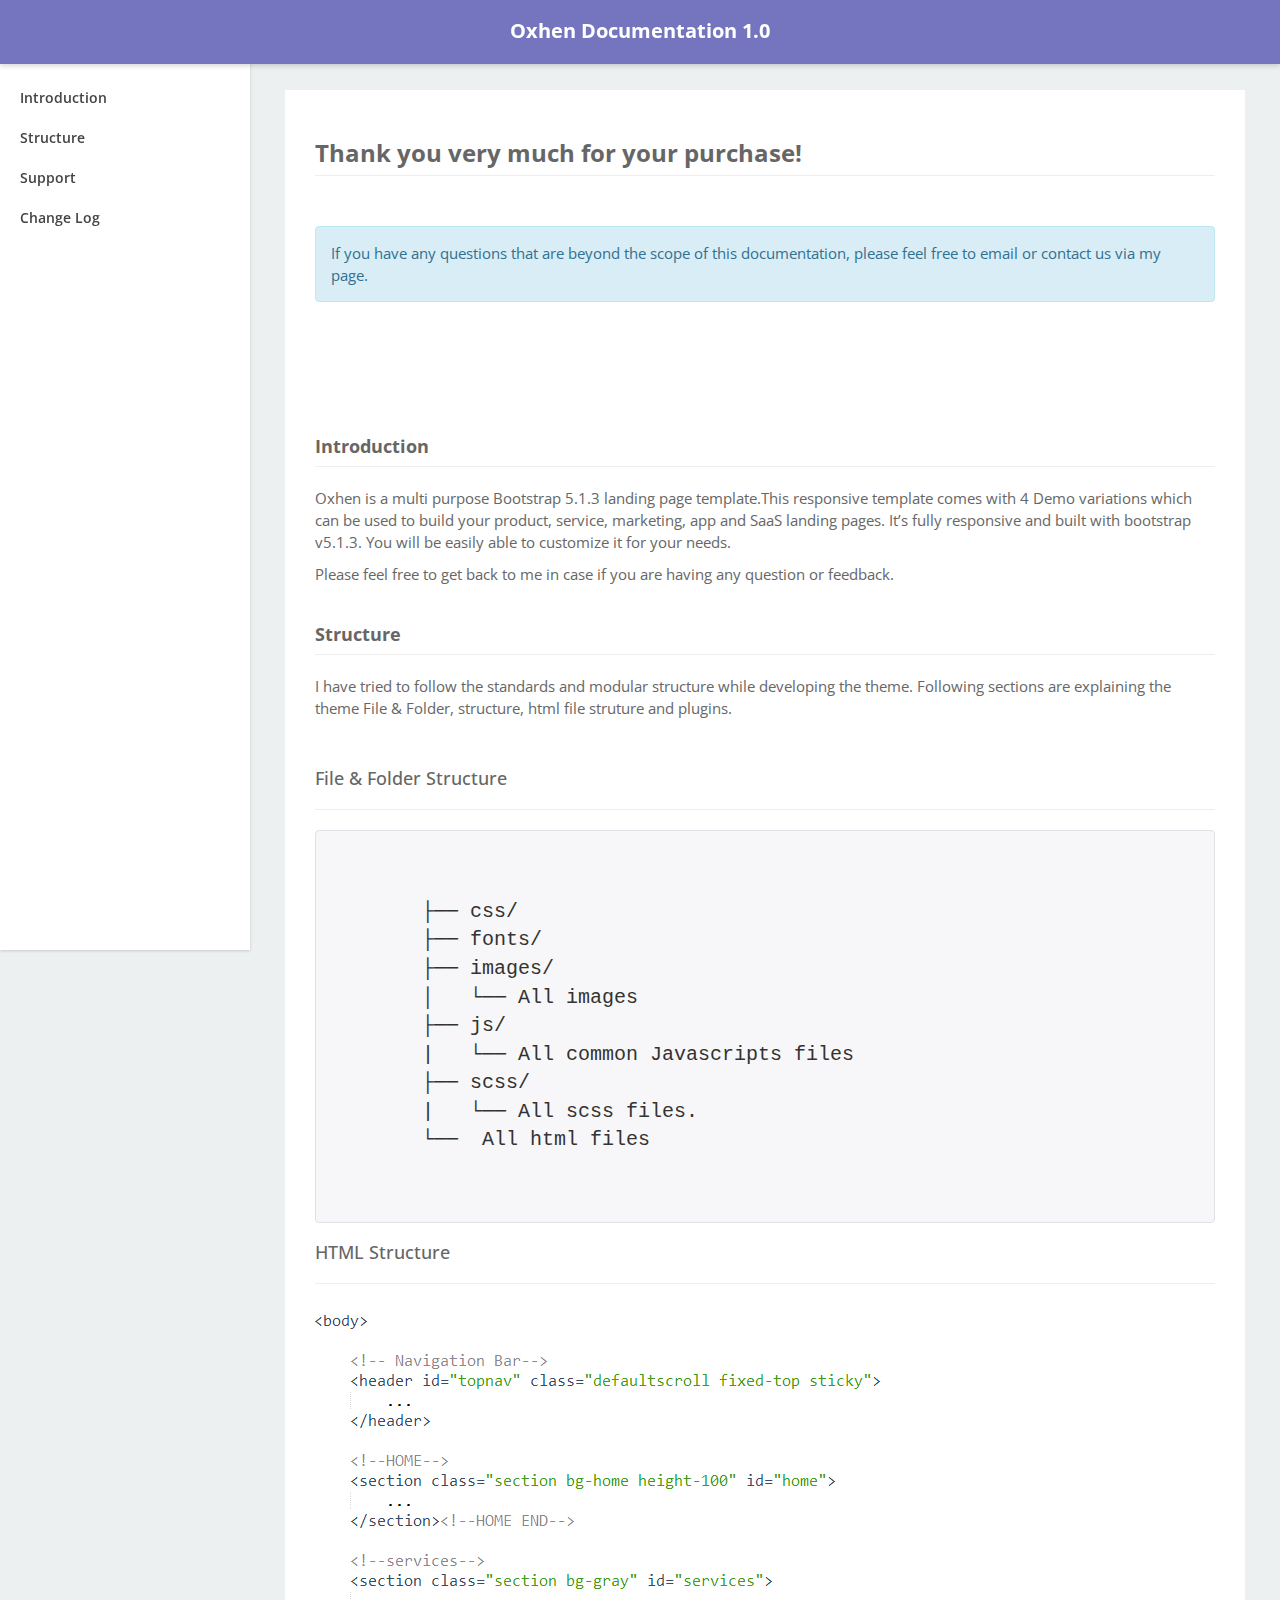
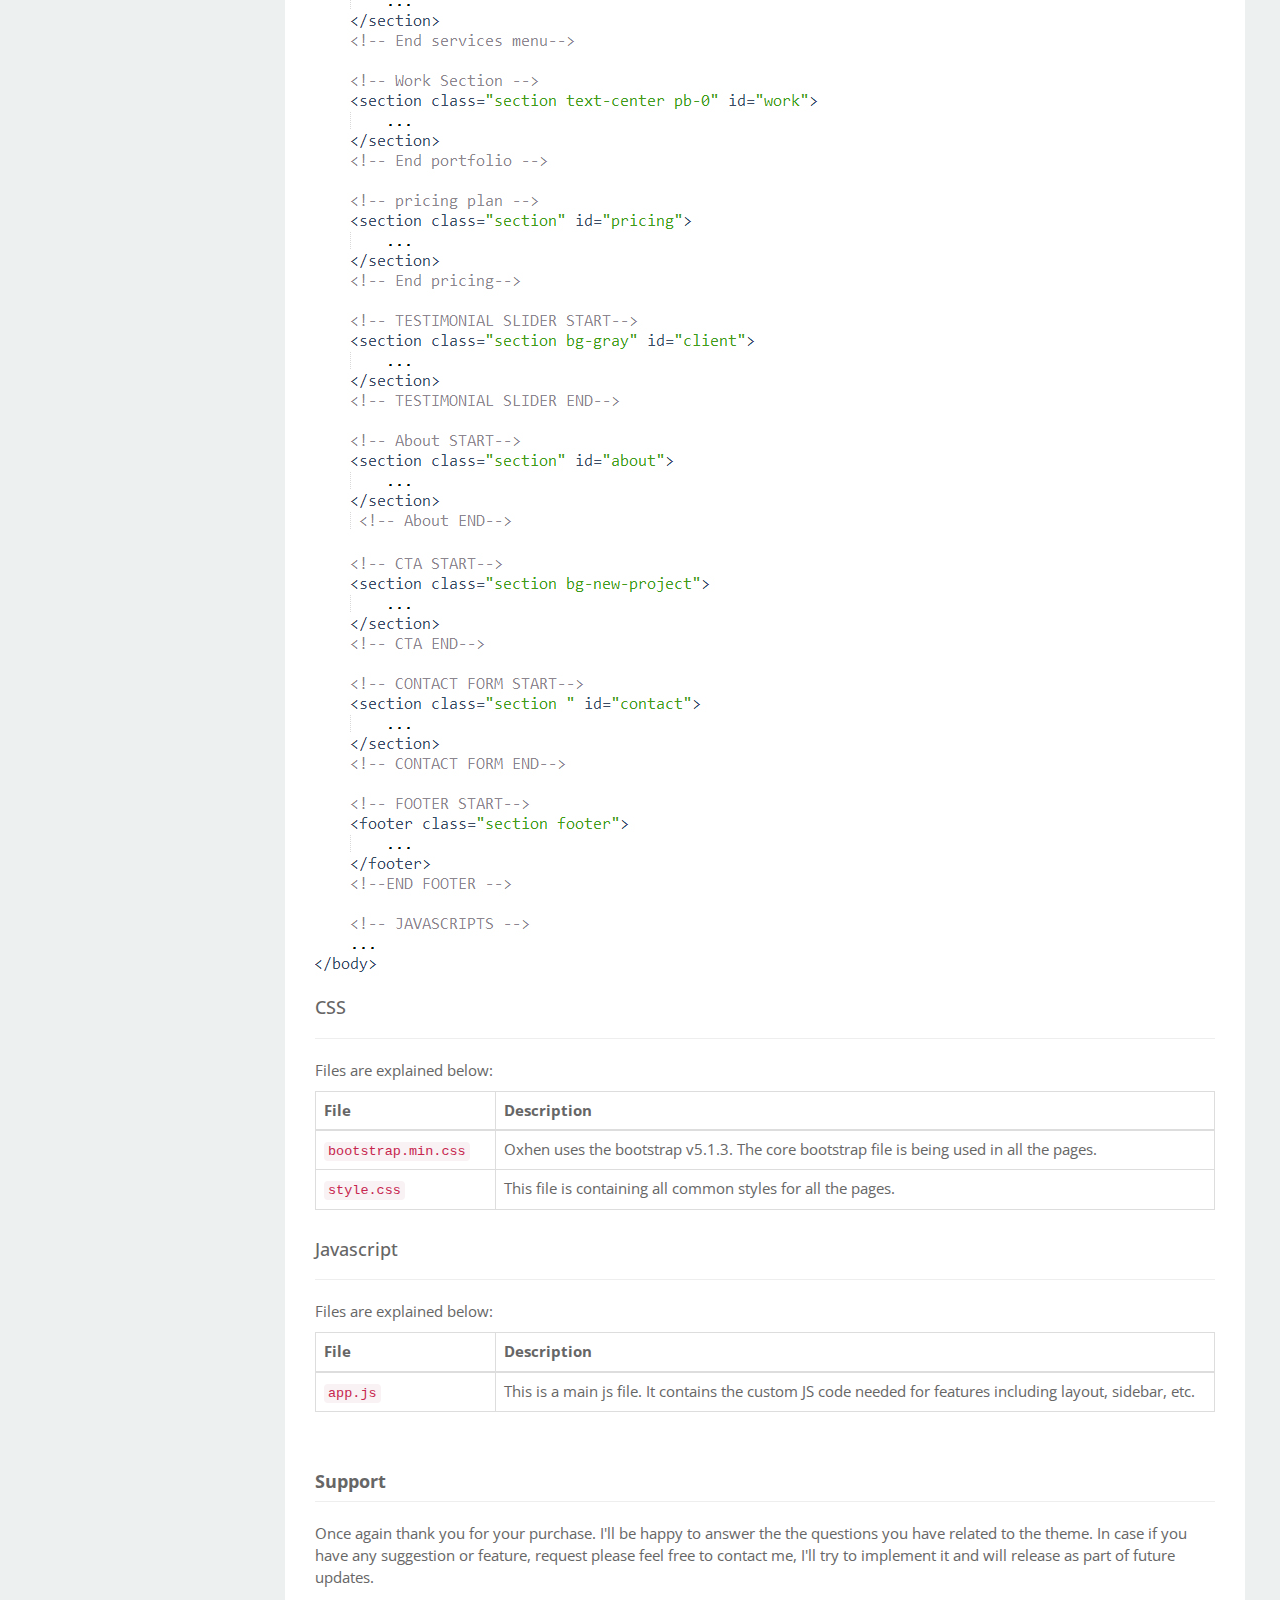
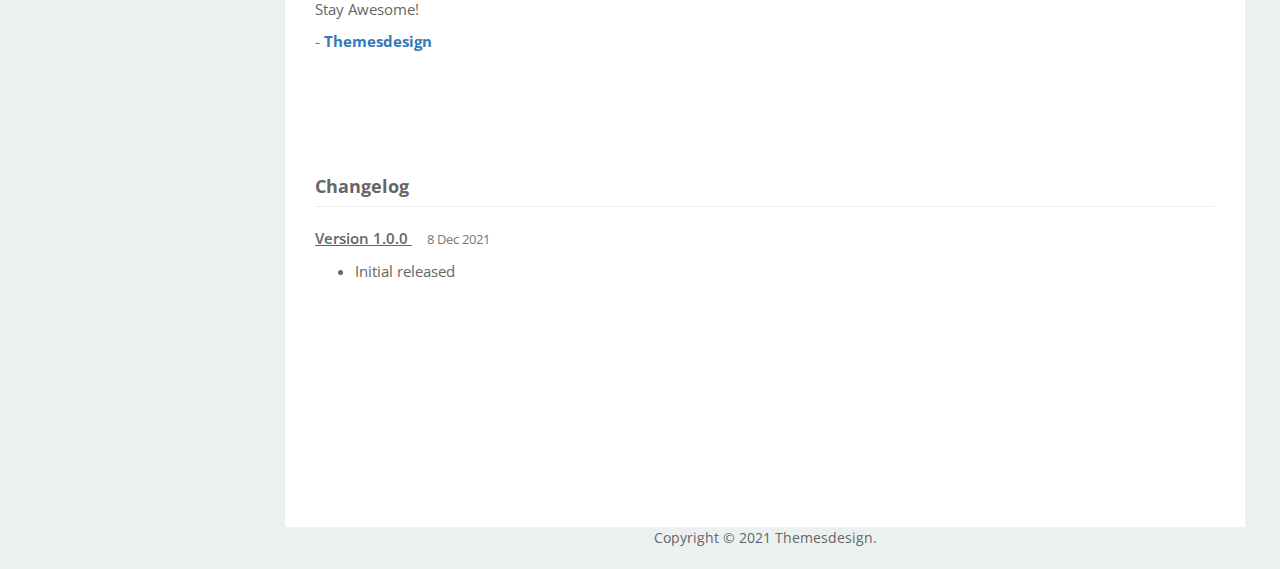
<file: LP FIXX/Documentation/index.html>
<!DOCTYPE html>
<html lang="en">

	<head>
	<!--SEO Meta Tags-->
	<meta charset="utf-8" />
	<!-- SITE TITLE -->
	<title>SIPAKPOL</title>
	<meta name="viewport" content="width=device-width, initial-scale=1.0, maximum-scale=1.0, user-scalable=no" />
	<meta content="Responsive Bootstrap Multi-Purpose Landing Page Template" name="description" />
	<meta name="keywords" content="Landing, Bootstrap, Landing page, Template, Registration, Landing">
	<meta content="Themesdesign" name="author" />
	<meta http-equiv="X-UA-Compatible" content="IE=edge" />

	<link rel="shortcut icon" href="favicon.ico">

	<!-- Google-Fonts -->
	<link rel="stylesheet" href="http://fonts.googleapis.com/css?family=Open+Sans:400,600,700,800">

	<!-- Bootstrap Core CSS -->
	<link href="css/bootstrap.min.css" rel="stylesheet">

	<link rel="stylesheet" type="text/css" href="css/prettify.css" />

	<!-- Custom CSS -->
	<link href="css/styles.css" rel="stylesheet">

	</head>

	<body>

	<nav class="navbar navbar-default navbar-fixed-top">
		<div class="container-fluid">
			<!-- Brand and toggle get grouped for better mobile display -->
			<div class="text-center">
				<a class="logo" href="#">Oxhen Documentation 1.0</a>
			</div>
		</div><!-- /.container-fluid -->
	</nav>

	<div id="wrapper">

		<!-- Sidebar -->
		<div id="sidebar-wrapper">
			<ul class="sidebar-nav">
				<li>
					<a href="#intro">Introduction</a>
				</li>
				<li>
					<a href="#structure">Structure</a>
				</li>
				<li>
					<a href="#support">Support</a>
				</li>
				<li><a href="#changelog">Change Log</a></li>
			</ul>
		</div>
		<!-- /#sidebar-wrapper -->

		<!-- Page Content -->
		<div id="page-content-wrapper">
			<div class="container-fluid">
				<div class="row">
					<div class="col-lg-12">
						<div class="right-bar">

							<div class="com-container">

								<div id="intro" class="com-container">
									<h3 class="page-header">Thank you very much for your purchase!</h3>

									<div class="p-t-20">
										<div class="alert alert-info">
											<p>If you have any questions that are beyond the scope of this
												documentation, please feel free to email or contact us via my page.</p>
										</div>
									</div>
								</div>

								<h4 class="page-header">Introduction</h4>

								<p>Oxhen is a multi purpose Bootstrap 5.1.3 landing page template.This responsive
									template comes with 4 Demo variations which can be used to build your product,
									service, marketing, app and SaaS landing pages. It’s fully responsive and built with
									bootstrap v5.1.3. You will be easily able to customize it for your needs.
								</p>
								<p>
									Please feel free to get back to me in case if you are having any question or
									feedback.
								</p>



								<div id="structure" class="com-container">
									<h4 class="page-header">Structure</h4>
									<p>I have tried to follow the standards and modular structure while developing the
										theme. Following sections are explaining the theme File &amp; Folder, structure,
										html file struture and plugins.</p>

									<div class="row p-t-20">
										<div class="col-sm-12">
											<h4>File &amp; Folder Structure</h4>
											<hr />

											<pre class="prettyprint">

	
	├── css/
	├── fonts/
	├── images/
	│   └── All images
	├── js/
	|   └── All common Javascripts files
	├── scss/
	|   └── All scss files.
	└──  All html files
	
	</pre>


											<div class="row">
												<div class="col-sm-12 p-t-30">
													<h4>HTML Structure</h4>
													<hr />
													<p>
														<img src="html.jpg" alt="htnl-img" class="img-responsive">
													</p>
												</div>
											</div>

											<div class="row">
												<div class="col-sm-12 p-t-30">
													<h4>CSS</h4>
													<hr />

													<p class="m-t-20">Files are explained below: </p>

													<table class="table table-bordered m-0">
														<thead>
															<tr>
																<th style="width: 20%;"><i class="ti-file"></i> File
																</th>
																<th>Description</th>
															</tr>
														</thead>
														<tbody>
															<tr>
																<td>
																	<code>bootstrap.min.css</code>
																</td>
																<td>
																	Oxhen uses the bootstrap v5.1.3. The core bootstrap
																	file is being used in all the pages.
																</td>
															</tr>

															<tr>
																<td>
																	<code>style.css</code>
																</td>
																<td>
																	This file is containing all common styles for all
																	the pages.
																</td>
															</tr>


														</tbody>
													</table>

												</div>
											</div>
										</div>

										<div class="col-sm-12 p-t-30">
											<h4>Javascript</h4>
											<hr />

											<p class="m-t-20">Files are explained below: </p>

											<table class="table table-bordered m-0">
												<thead>
													<tr>
														<th style="width: 20%;"><i class="ti-file"></i> File</th>
														<th>Description</th>
													</tr>
												</thead>
												<tbody>

													<tr>
														<td>
															<code>app.js</code>
														</td>
														<td>
															This is a main js file. It contains the custom JS code
															needed for features including
															layout, sidebar, etc.
														</td>
													</tr>
												</tbody>
											</table>
										</div>

									</div>




									<div id="support" class="com-container">
										<h4 class="page-header">Support</h4>
										<p class="m-t-20">
											Once again thank you for your purchase. I'll be happy to answer the the
											questions you have related to the theme.
											In case if you have any suggestion or feature, request please feel free to
											contact me, I'll try to implement it and will release as part of future
											updates.
										</p>

										<p>
											Stay Awesome!
										</p>

										<p class="text-primary">
											- <strong>Themesdesign</strong>
										</p>
									</div>

									<div id="changelog" class="com-container">

										<h4 class="page-header">Changelog</h4>

										<p style="margin-top: 20px;"><span
												style="text-decoration: underline; font-weight: 600;">Version 1.0.0
											</span> &nbsp;&nbsp;&nbsp;<small class="text-muted"> 8 Dec 2021</small></p>

										<ul>
											<li>
												Initial released
											</li>
										</ul>

									</div>

								</div>
							</div>
						</div>
					</div>
				</div>
				<!-- /#page-content-wrapper -->

				<div class="text-center">
					<a href="https://themesdesign.in/" class="copy">Copyright © 2021 Themesdesign.</a>
				</div>
			</div>
			<!-- /#wrapper -->

			<!-- jQuery -->
			<script src="js/jquery.js"></script>

			<!-- Bootstrap Core JavaScript -->
			<script src="js/bootstrap.min.js"></script>

			<script src="js/jquery.easing.min.js"></script>

			<script type="text/javascript" src="js/prettify.js"></script>

			<!-- Menu Toggle Script -->
			<script>

				//jQuery for page scrolling feature - requires jQuery Easing plugin
				$(function () {
					$('.sidebar-nav a').bind('click', function (event) {
						var $anchor = $(this);
						$('html, body').stop().animate({
							scrollTop: $($anchor.attr('href')).offset().top - 100
						}, 1500, 'easeInOutExpo');
						event.preventDefault();
					});
				});
			</script>

	</body>

</html>
</file>
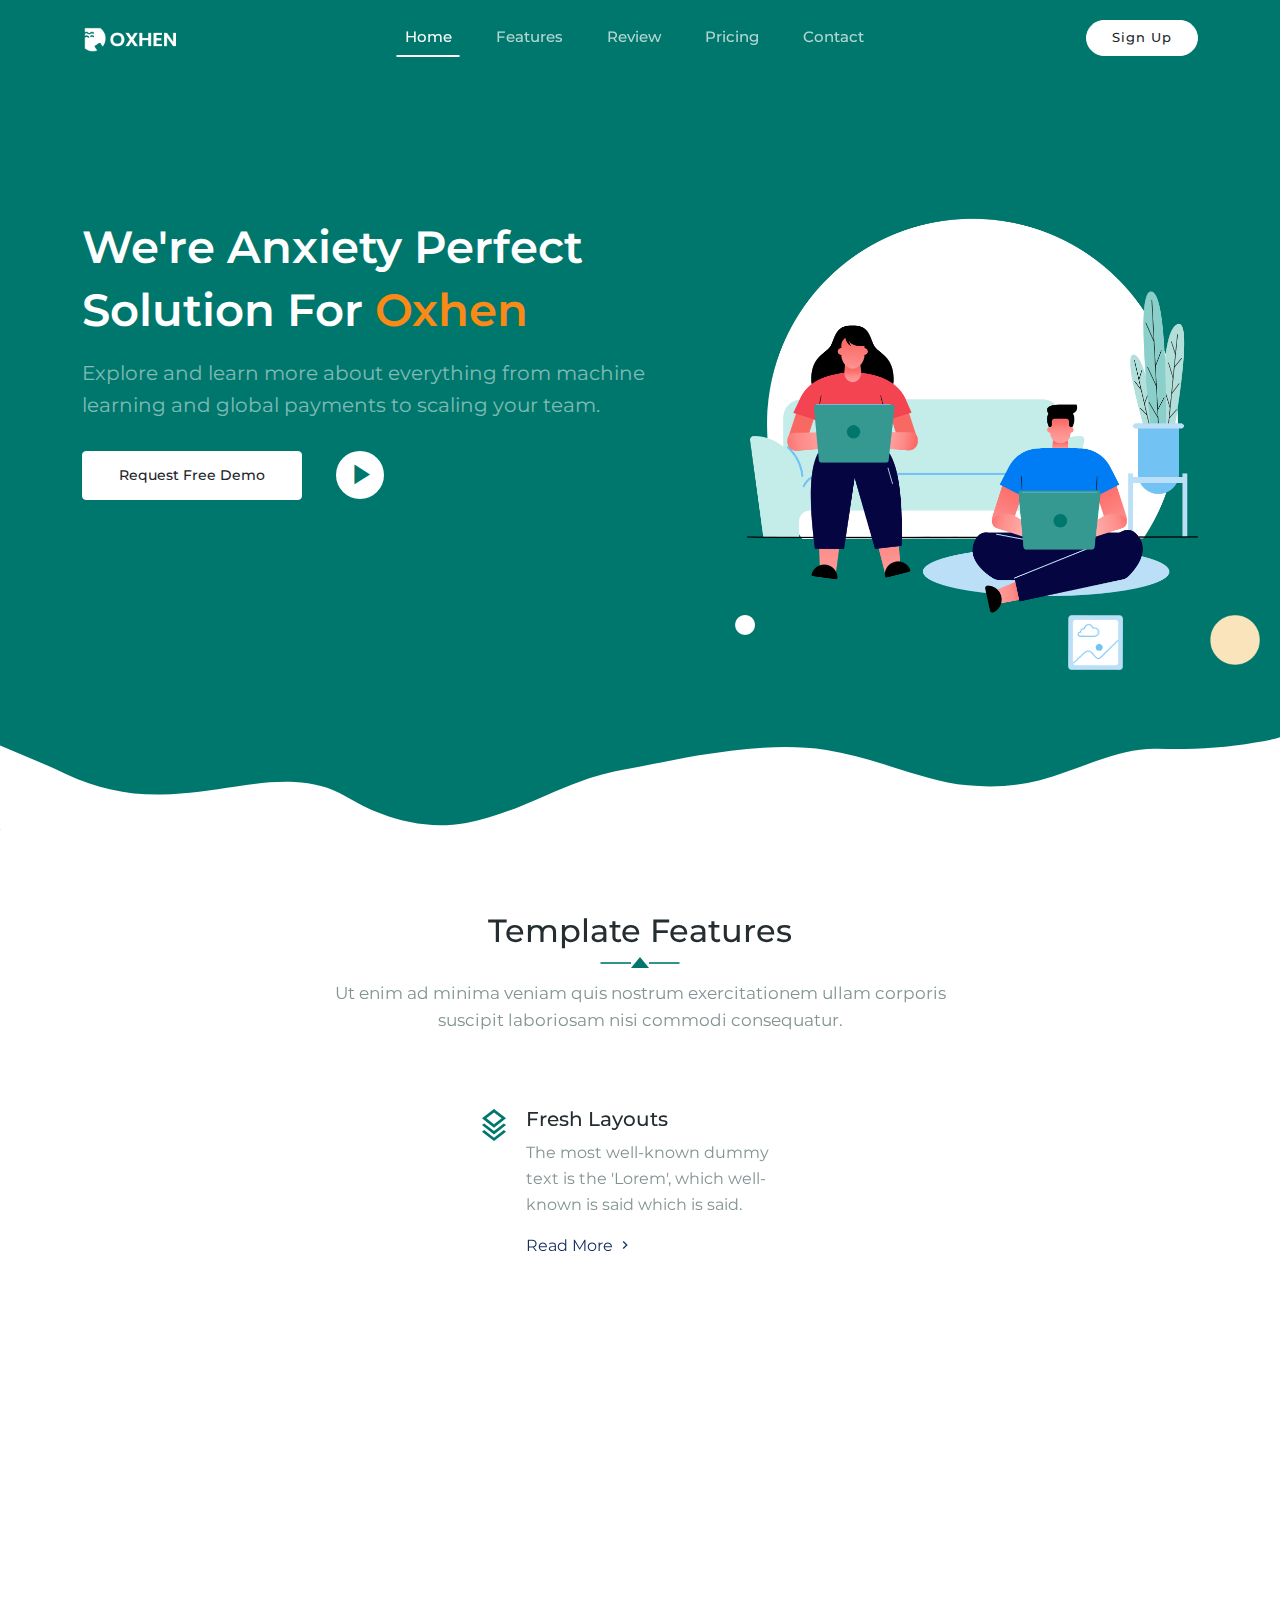
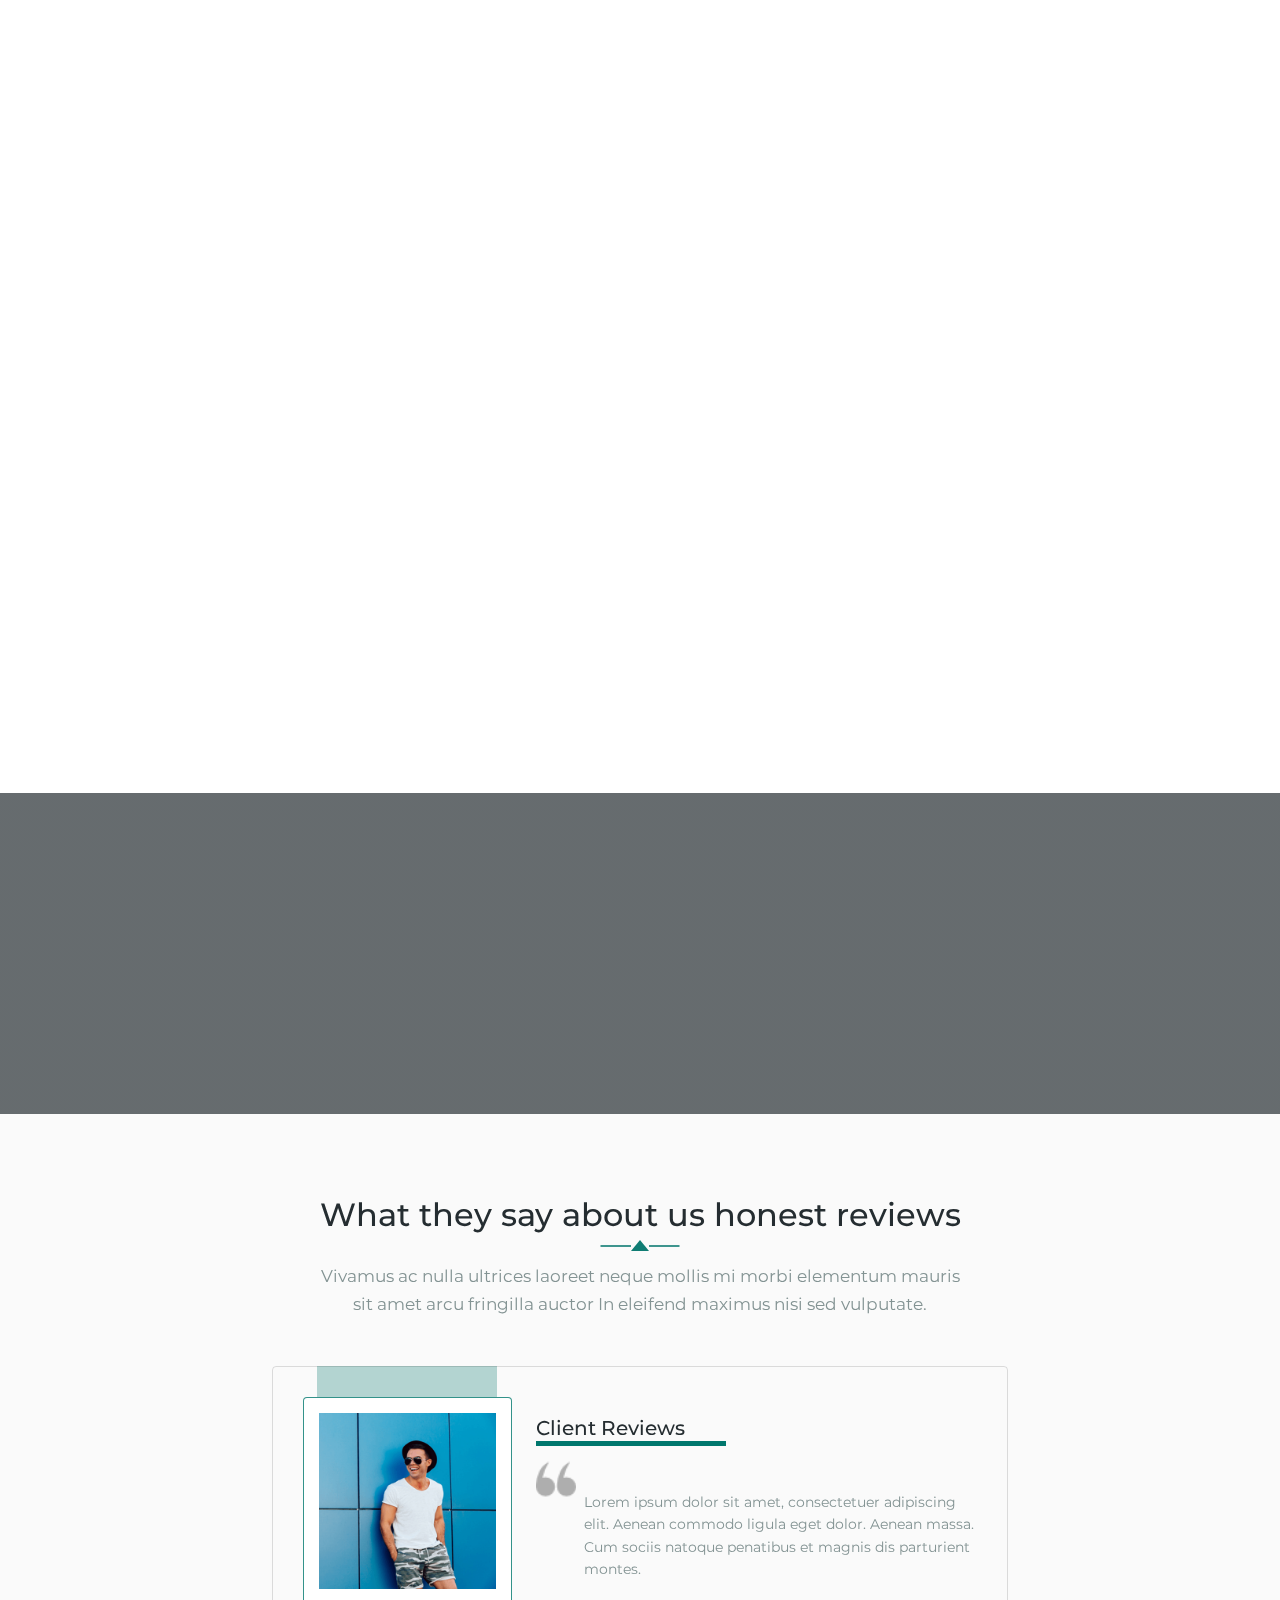
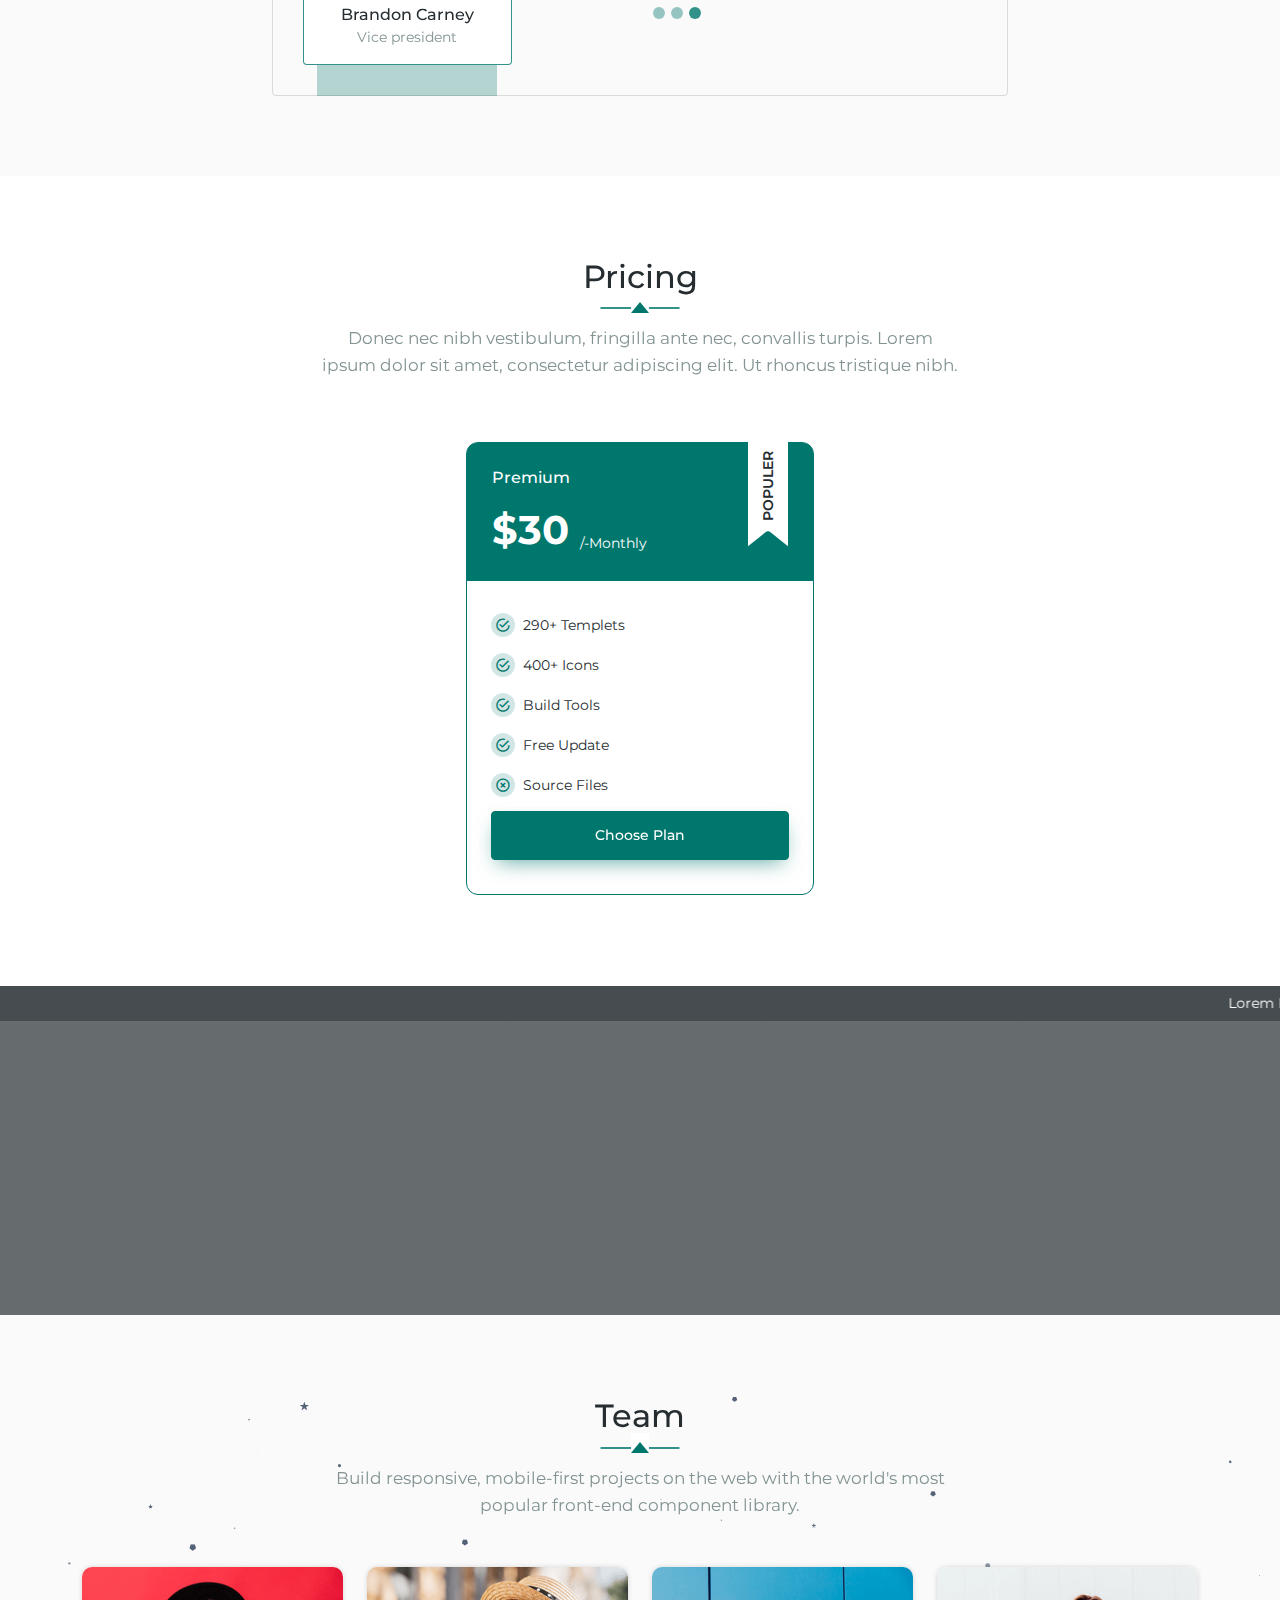
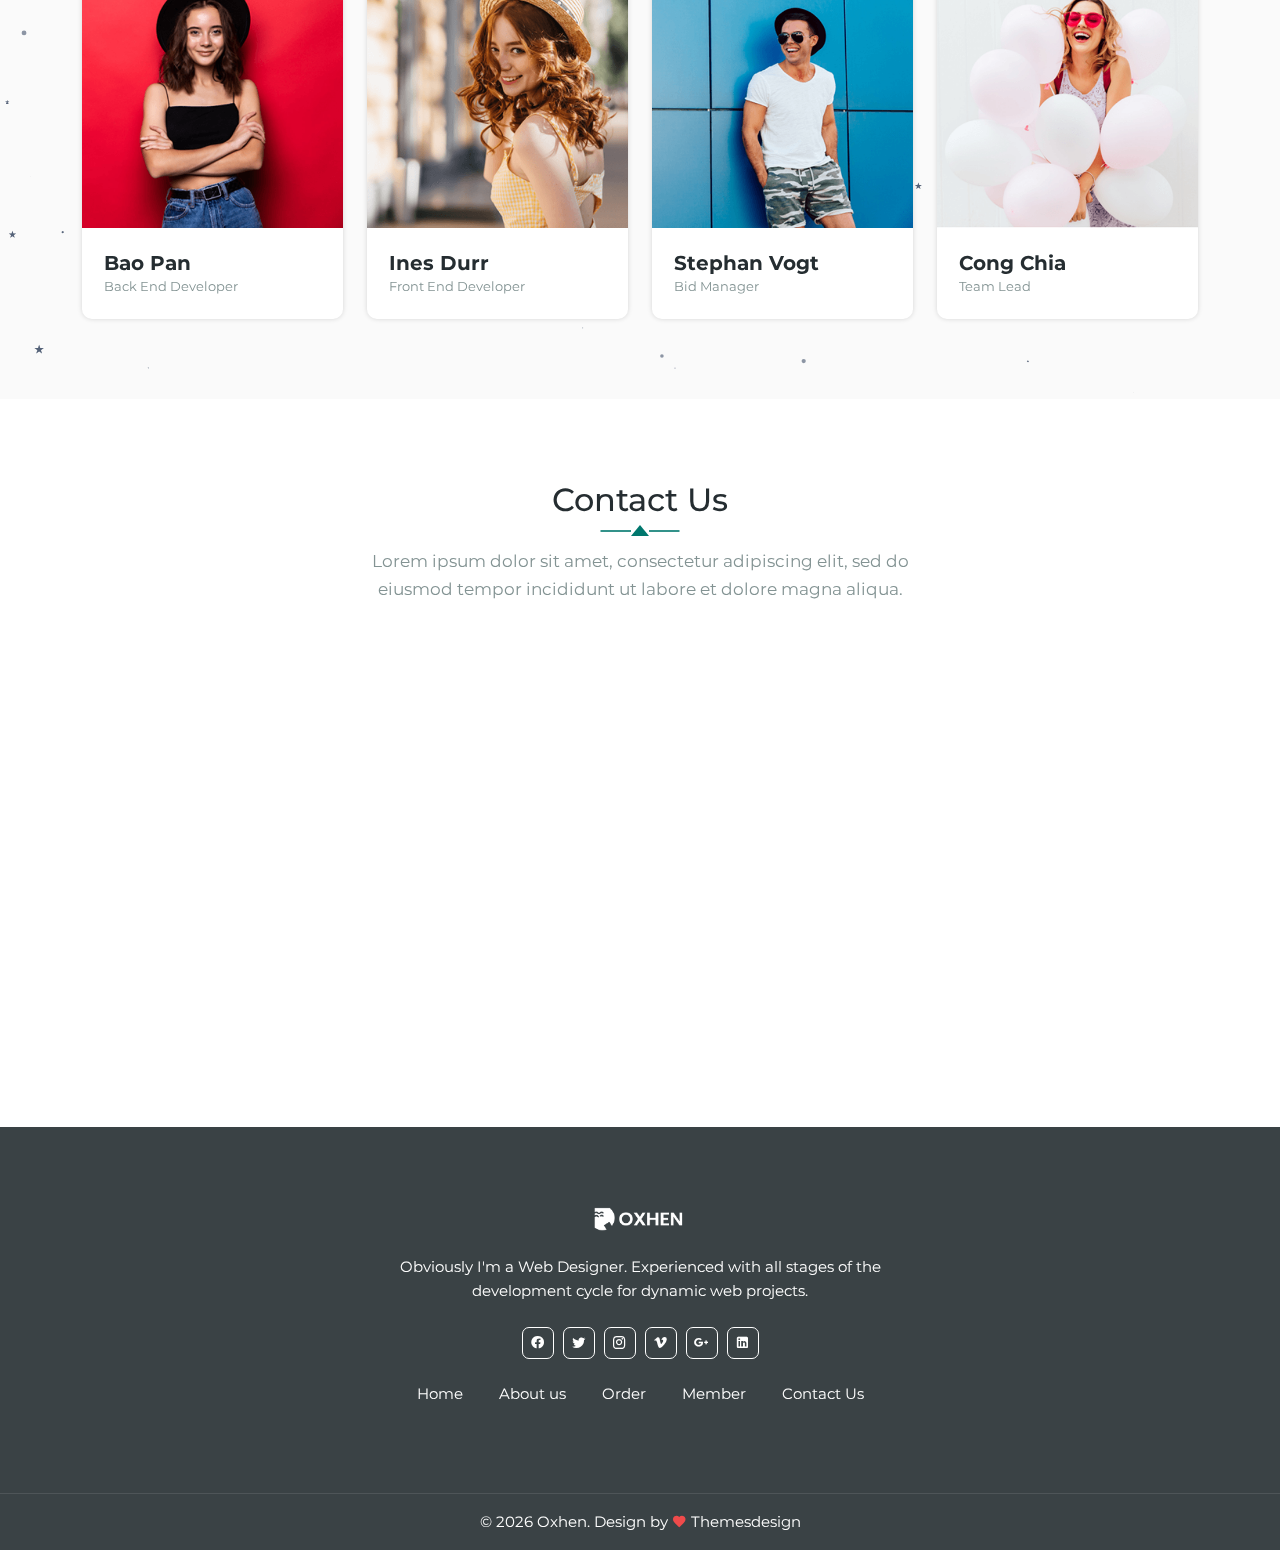
<file: LP FIXX/HTML/index-4.html>
<!DOCTYPE html>
<html lang="en">
    <head>
        <meta charset="utf-8" />
        <title>Oxhen - Responsive HTML Template</title>
        <meta name="viewport" content="width=device-width, initial-scale=1.0">
        <meta name="description" content="Premium Bootstrap v5.1.3 Landing Page Template" />
        <meta name="keywords" content="bootstrap v5.1.3, premium, marketing, multipurpose" />
        <meta content="Themesdesign" name="author" />

        <!-- fevicon -->
        <link rel="shortcut icon" href="images/favicon.ico">

        <!-- Bootstrap css -->
        <link rel="stylesheet" href="css/bootstrap.min.css" type="text/css" />

        <!-- animation -->
        <link rel="stylesheet" href="css/aos.css" />

        <!-- slider -->
        <link rel="stylesheet" href="css/swiper-bundle.min.css" />

        <!-- Icon -->
        <link rel="stylesheet" href="css/materialdesignicons.min.css" type="text/css" />

        <!-- css -->
        <link rel="stylesheet" href="css/style.min.css" type="text/css" />


    </head>
    <body data-bs-spy="scroll" data-bs-target="#navbar" data-bs-offset="71">

        <nav class="navbar navbar-expand-lg fixed-top navbar-white navbar-custom sticky" id="navbar">
            <div class="container">

                <!-- LOGO -->
                <a class="navbar-brand text-uppercase" href="index-1.html">
                    <img class="logo-light" src="images/logo-light.png" alt="" height="25">
                    <img class="logo-dark" src="images/logo-dark.png" alt="" height="25">
                </a>

                <button class="navbar-toggler" type="button" data-bs-toggle="collapse" data-bs-target="#navbarCollapse"
                    aria-controls="navbarCollapse" aria-expanded="false" aria-label="Toggle navigation">
                    <span class="mdi mdi-menu"></span>
                </button>

                <div class="collapse navbar-collapse" id="navbarCollapse">
                    <ul class="navbar-nav mx-auto" id="navbar-navlist">
                        <li class="nav-item">
                            <a class="nav-link active" href="#home">Home</a>
                        </li>
                        <li class="nav-item">
                            <a class="nav-link" href="#features">Features</a>
                        </li>
                        <li class="nav-item">
                            <a class="nav-link" href="#review">Review</a>
                        </li>
                        <li class="nav-item">
                            <a class="nav-link" href="#pricing">Pricing</a>
                        </li>
                        <li class="nav-item">
                            <a class="nav-link mb-3 mb-lg-0" href="#contact">Contact</a>
                        </li>
                    </ul>
                    <!-- Button trigger modal -->
                    <button type="button" class="btn btn-white nav-btn" data-bs-toggle="modal" data-bs-target="#exampleModalLong">
                        Sign Up
                    </button>
                </div>
            </div>
        </nav>
        <!-- End Navbar -->
          <!-- Modal -->
            <div class="modal fade" id="exampleModalLong" tabindex="-1" role="dialog" aria-labelledby="exampleModalLongTitle" aria-hidden="true">
                <div class="modal-dialog modal-dialog-centered" role="document">
                    <div class="modal-content">
                        <div class="modal-close">
                            <button type="button" class="btn-close" data-bs-dismiss="modal" aria-label="Close"></button>
                        </div>

                        <div class="modal-body p-5">
                            <div class="text-center mb-5">
                                <h4 class="modal-title" id="exampleModalLongTitle">Sing Up</h4>
                                <p class="fs-14">Already have an account? <a href="javascript:void(0)">Log in here</a></p>
                            </div>
                            <div class="d-grid gap-3">
                                <a class="btn btn-outline-dark btn-lg" href="javascript:void(0)">
                                <span class="d-flex justify-content-center align-items-center">
                                    <img class="avatar avatar-xs me-2" src="images/google.jpg" alt="Image Description">
                                    Sign up with Google
                                </span>
                                </a>
                                <a class="btn btn-primary btn-lg" href="javascript:void(0)">Sign up with Email</a>
                                <div class="text-center">
                                    <p class="mb-0 fs-13">By continuing you agree to our <a class="text-primary" href="javascript:void(0)">Terms and Conditions</a></p>
                                </div>
                            </div>
                        </div>
                        <div class="modal-footer d-block text-center px-5 pb-5">
                            <p class="footer-text mb-4">Trusted by the world's best teams</p>
                            <div class="mx-auto">
                              <div class="row justify-content-between">
                                <div class="col">
                                  <img class="img-fluid" src="images/github.svg" alt="Logo">
                                </div>
                                <div class="col">
                                    <img class="img-fluid" src="images/gitlab.svg" alt="Logo">
                                </div>
                                <div class="col">
                                    <img class="img-fluid" src="images/linkedin.svg" alt="Logo">
                                </div>
                                <div class="col">
                                    <img class="img-fluid" src="images/instagram.svg" alt="Logo">
                                </div>
                              </div>
                            </div>
                            <!-- End Row -->
                          </div>
                    </div>
                </div>
            </div>
        <!-- End modal -->

        <div class="overflow-hidden-x">
            <!-- Start Home -->
        <section class="section home home-4" id="home">
            <div class="container">
                <div class="row">
                    <div class="col-lg-7">
                        <div class="home-heading">
                            <h1 class="mb-3 text-white">We're Anxiety Perfect Solution For <span class="text-warning">Oxhen</span></h1>
                        </div>
                            <p class="text-white-50 fs-20">Explore and learn more about everything from machine learning and global payments to scaling your team.</p>
                        <div class="home-btn hstack gap-2 flex-column d-sm-block">
                            <a class="btn btn-white me-1" href="javascript:void(0)">Request Free Demo</a>
                                <a class="modal-btn" href="javascript:void(0)" data-bs-toggle="modal" data-bs-target=".watchvideomodal">
                                    <span class="avatar-sm">
                                        <span class="avatar-title rounded-circle btn-icon bg-white">
                                            <i class="mdi mdi-play"></i>
                                        </span>
                                    </span>
                                </a>
                        <!-- Modal -->
                        <div class="modal fade bd-example-modal-lg watchvideomodal" data-keyboard="false" tabindex="-1" aria-hidden="true">
                            <div class="modal-dialog modal-dialog-centered modal-dialog modal-lg">
                                <div class="modal-content home-modal p-1">
                                    <div class="modal-header border-0">
                                        <button type="button" class="btn-close btn-close-black" data-bs-dismiss="modal" aria-label="Close"></button>
                                    </div>
                                    <video id="VisaChipCardVideo" class="video-box" controls="">
                                        <source src="https://www.w3schools.com/html/mov_bbb.mp4" type="video/mp4">
                                        <!--Browser does not support <video> tag -->
                                    </video>
                                </div>
                            </div>
                        </div>
                        <!-- END MODAL -->
                        </div>
                    </div><!-- end col-->
                    <div class="col-lg-5">
                        <div class="mt-5 mt-lg-0">
                            <img class="img-fluid" src="images/home-4.png" alt="">
                            <img class="img-fluid d-none d-lg-block shape-1" src="images/home-parth-1.jpg" alt="">
                            <img class="img-fluid d-none d-lg-block shape-2" src="images/home-parth-2.png" alt="">
                            <img class="img-fluid d-none d-lg-block shape-3" src="images/home-parth-3.png" alt="">
                            <img class="img-fluid d-none d-lg-block frame" src="images/frame.png" alt="">
                        </div>
                    </div>

                </div><!-- end row-->
            </div><!--end container-->
            <div class="bottom-img position-absolute bottom-0 start-0">
                <img src="images/bg-wave.svg" alt="wave shape" class="img-fluid">
            </div>
        </section>
        <!-- End Home -->

        <!-- Start features -->
        <section class="section feature" id="features">
            <div class="container">
                <div class="row justify-content-center">
                    <div class="col-lg-7">
                        <div class="text-center mb-4">
                            <h2 class="heading">Template Features</h2>
                            <p class="text-muted fs-17">Ut enim ad minima veniam quis nostrum exercitationem ullam 
                                corporis suscipit laboriosam nisi commodi consequatur.</p>
                        </div>
                    </div><!-- end col-->
                </div><!-- end row-->
                <div class="row justify-content-center">
                    <div class="col-lg-4 col-md-7 mt-sm-4">
                        <div data-aos="fade-right" data-aos-duration="1800">
                            <div class="feature-card p-3 py-sm-4 rounded d-flex">
                                <div class="flex-shrink-0">
                                    <i class="mdi mdi-responsive text-primary float-start me-3 h2"></i>
                                </div>
                                <div class="flex-grow-1 ms-2">
                                        <div class="content">
                                            <h5 class="title">Fully Responsive</h5>
                                            <p class="text-muted">One disadvantage of Lorum Ipsum is that in certain letters which is said more than.</p>
                                            <a href="javascipt:void(0)" class="text-dark">Read More <i class="mdi mdi-chevron-right"></i></a>
                                        </div>
                                </div>
                            </div>
                        </div>
                    </div><!-- end col -->
                    <div class="col-lg-4 col-md-7 mt-sm-4">
                        <div class="feature-card p-3 py-sm-4 rounded">
                            <i class="mdi mdi-layers-triple-outline text-primary float-start me-3 h2"></i>
                            <div class="content d-block overflow-hidden">
                                <h5 class="title">Fresh Layouts</h5>
                                <p class="text-muted mt-2">The most well-known dummy text is the 'Lorem', which well-known is said which is said.</p>
                                <a href="javascipt:void(0)" class="text-dark">Read More <i class="mdi mdi-chevron-right"></i></a>
                            </div>
                        </div>
                    </div><!-- end col -->
                    <div class="col-lg-4 col-md-7 mt-sm-4">
                        <div data-aos="fade-left" data-aos-duration="1800">
                            <div class="feature-card p-3 py-sm-4 rounded">
                                <i class="mdi mdi-clipboard-flow-outline text-primary float-start me-3 h2"></i>
                                <div class="content d-block overflow-hidden">
                                    <h5 class="title">Modern Workflow</h5>
                                    <p class="text-muted mt-2">Moreover, in Latin only words at the beginning of sentences which is said are capitalized.</p>
                                    <a href="javascipt:void(0)" class="text-dark">Read More <i class="mdi mdi-chevron-right"></i></a>
                                </div>
                            </div>
                        </div>
                    </div><!-- end col -->
                </div><!-- end row -->
                <div class="row my-sm-5 py-5 align-items-center justify-content-between">
                    <div class="col-lg-6">
                        <div data-aos="fade-right" data-aos-duration="1800">
                            <div class="card bg-transparent border-0 mb-3 mb-lg-0">
                                <img src="images/feature1.png" class="img-fluid rounded-3" alt="">
                            </div>
                        </div>
                    </div><!-- end col -->
                    <div class="col-lg-5">
                        <div data-aos="fade-left" data-aos-duration="1800">
                            <h3 class="feature-heading mb-2">Marketing</h3>
                            <p class="text-muted">Now that we've aligned the details, it's time to get things mapped out and organized. Now that we've aligned the details. </p>
                            <ul class="feature-list">
                                <li><i class="mdi mdi-checkbox-marked-circle-outline text-primary"></i>Advertising for a trade magazine</li>
                                <li><i class="mdi mdi-checkbox-marked-circle-outline text-primary"></i>Designing marketing materials </li>
                                <li><i class="mdi mdi-checkbox-marked-circle-outline text-primary"></i>Update website content</li>
                            </ul>
                            <a class="btn btn-primary" href="avascipt:void(0)">Learn more</a>
                        </div>
                    </div><!-- end col -->
                </div><!-- end row -->
                <div class="row align-items-center justify-content-between">
                    <div class="col-lg-6">
                        <div data-aos="fade-right" data-aos-duration="1800">
                            <h3 class="feature-heading">We aim to help busy peoples</h3>
                            <p class="text-muted">Lorem text is also used to demonstrate the appearance of different typefaces and layouts.</p>
                            <div class="accordion" id="accordionExample">
                                <div class="accordion-item">
                                <h2 class="accordion-header" id="headingOne">
                                    <a class="accordion-button" data-bs-toggle="collapse" href="#collapseOne" aria-expanded="true" aria-controls="collapseOne">
                                        <div>
                                            <p class="mb-0">Flexible access to facilities.</p>
                                            <p class="mb-0 fs-13 text-muted">Our new key fobs make it so easy!</p>
                                        </div>
                                    </a>
                                </h2>
                                <div id="collapseOne" class="accordion-collapse collapse show" aria-labelledby="headingOne" data-bs-parent="#accordionExample">
                                    <div class="accordion-body">
                                        <p class="fs-14 text-muted mb-1">Lorem text is also used to demonstrate the appearance of different typefaces and layouts, and in general the content of dummy text is nonsensical.</p>
                                        <a href="javascript:void(0)">
                                            Check it out <i class="mdi mdi-arrow-right"></i>
                                        </a>
                                    </div>
                                </div>
                                </div>
                                <div class="accordion-item">
                                <h2 class="accordion-header" id="headingTwo">
                                    <a class="accordion-button collapsed" data-bs-toggle="collapse" href="#collapseTwo" aria-expanded="false" aria-controls="collapseTwo">
                                        <div>
                                            <p class="mb-0">Snacks, drinks, coffee, and more.</p>
                                            <p class="mb-0 fs-13 text-muted">Keep your engine going with free food and drinks.</p>
                                        </div>
                                    </a>
                                </h2>
                                <div id="collapseTwo" class="accordion-collapse collapse" aria-labelledby="headingTwo" data-bs-parent="#accordionExample">
                                    <div class="accordion-body">
                                        <p class="fs-14 text-muted mb-0">Lorem text is also used to demonstrate the appearance of different typefaces and layouts, and in general the content of dummy text is nonsensical.</p>
                                        <a href="javascript:void(0)" class="fs-14 text-decoration-none">
                                            Check it out <i class="mdi mdi-arrow-right"></i>
                                        </a>
                                    </div>
                                </div>
                                </div>
                                <div class="accordion-item">
                                <h2 class="accordion-header" id="headingThree">
                                    <a class="accordion-button collapsed" data-bs-toggle="collapse" href="#collapseThree" aria-expanded="false" aria-controls="collapseThree">
                                        <div>
                                            <p class="mb-0">On site tech support</p>
                                            <p class="mb-0 fs-13 text-muted">Connectivity, power, and IT issues solved in no time.</p>
                                        </div>
                                    </a>
                                </h2>
                                <div id="collapseThree" class="accordion-collapse collapse" aria-labelledby="headingThree" data-bs-parent="#accordionExample">
                                    <div class="accordion-body">
                                        <p class="fs-14 text-muted mb-0">Lorem text is also used to demonstrate the appearance of different typefaces and layouts, and in general the content of dummy text is nonsensical.</p>
                                        <a href="javascript:void(0)" class="fs-14 text-decoration-none">
                                            Check it out <i class="mdi mdi-arrow-right"></i>
                                        </a>
                                    </div>
                                </div>
                                </div>
                            </div>
                        </div>
                    </div><!-- end col -->
                    <div class="col-lg-6">
                        <div data-aos="fade-left" data-aos-duration="1800">
                            <div class="card bg-transparent border-0">
                                <img src="images/feature2.png" class="img-fluid" alt="">
                            </div>
                        </div>
                    </div><!-- end col -->
                </div>
            </div><!-- end container -->
        </section>
        <!-- end Features -->

        <!-- Start cta -->
        <section class="section cta">
            <div class="container">
                <div class="row justify-content-center text-center">
                    <div class="col-lg-6">
                        <div data-aos="fade-down" data-aos-duration="1800">
                            <h3 class="fw-bold">Stay Connected</h3>
                            <p>Now that we've aligned the details, it's time to get things mapped out and organized. Now that we've aligned the details.</p>
                            <a class="btn btn-primary" href="javascript:void(0)">Learn More</a>
                        </div>
                    </div>
                </div>
            </div>
        </section>
        <!-- End cta -->

        <!-- Start Reviews -->
        <section class="section reviews" id="review">
            <div class="container">
                <div class="row justify-content-center">
                    <div class="col-lg-7">
                        <div class="text-center mb-5">
                            <h2 class="heading">What they say about us honest reviews</h2>
                            <p class="text-muted fs-17">Vivamus ac nulla ultrices laoreet neque mollis mi morbi elementum mauris sit amet arcu
                                fringilla auctor In eleifend maximus nisi sed vulputate.</p>
                        </div>
                    </div><!-- end col-->
                    <div class="col-lg-8">
                        <div id="carouselExampleIndicators" class="carousel slide" data-bs-ride="carousel">
                            <div class="carousel-indicators mb-0">
                                <button type="button" data-bs-target="#carouselExampleIndicators" data-bs-slide-to="0" class="" aria-label="Slide 1"></button>
                                <button type="button" data-bs-target="#carouselExampleIndicators" data-bs-slide-to="1" aria-label="Slide 2" class=""></button>
                                <button type="button" data-bs-target="#carouselExampleIndicators" data-bs-slide-to="2" aria-label="Slide 3" class="active" aria-current="true"></button>
                            </div>

                            <div class="carousel-inner">
                                <div class="carousel-item">
                                    <div class="card bg-transparent reviews-box h-100">
                                        <div class="card-body">
                                            <div class="row">
                                                <div class="col-md-4">
                                                    <div class="card reviews-card">
                                                        <div class="card-body text-center">
                                                            <img class="img-fluid" src="images/user/user1.png" alt="">
                                                            <div class="mt-3">
                                                                <h6 class="mb-0">Brandon Carney</h6>
                                                                <p class="text-muted mb-0 fs-14">Vice president</p>
                                                            </div>
                                                        </div>
                                                    </div>
                                                </div>
                                                <div class="col-md-8">
                                                        <h5 class="reviews-heading">Client Reviews</h5>
                                                    <div class="d-flex align-items-top">
                                                        <div class="flex-shrink-0">
                                                            <img class="reviews-quote-1" src="images/quote.png" alt="">
                                                        </div>
                                                        <div class="flex-grow-1 ms-2 mt-2">
                                                            <p class="text-muted fs-14 mt-xl-4">Lorem ipsum dolor sit amet, consectetuer adipiscing elit. Aenean commodo ligula 
                                                                eget dolor. Aenean massa. Cum sociis natoque penatibus et magnis dis parturient montes.</p>
                                                        </div>
                                                    </div>
                                                </div>
                                            </div>
                                        </div>
                                    </div>
                                </div>
    
                                <div class="carousel-item active">
                                    <div class="card bg-transparent reviews-box h-100">
                                        <div class="card-body">
                                            <div class="row">
                                                <div class="col-md-4">
                                                    <div class="card reviews-card">
                                                        <div class="card-body text-center">
                                                            <img class="img-fluid" src="images/user/user2.png" alt="">
                                                            <div class="mt-3">
                                                                <h6 class="mb-0">Brandon Carney</h6>
                                                                <p class="text-muted mb-0 fs-14">Vice president</p>
                                                            </div>
                                                        </div>
                                                    </div>
                                                </div>
                                                <div class="col-md-8">
                                                        <h5 class="reviews-heading">Client Reviews</h5>
                                                    <div class="d-flex align-items-top">
                                                        <div class="flex-shrink-0">
                                                            <img class="reviews-quote-1" src="images/quote.png" alt="">
                                                        </div>
                                                        <div class="flex-grow-1 ms-2 mt-2">
                                                            <p class="text-muted fs-14 mt-xl-4">Lorem ipsum dolor sit amet, consectetuer adipiscing elit. Aenean commodo ligula 
                                                                eget dolor. Aenean massa. Cum sociis natoque penatibus et magnis dis parturient montes.</p>
                                                        </div>
                                                    </div>
                                                </div>
                                            </div>
                                        </div>
                                    </div>
                                </div>
    
                                <div class="carousel-item">
                                    <div class="card bg-transparent reviews-box h-100">
                                        <div class="card-body">
                                            <div class="row">
                                                <div class="col-md-4">
                                                    <div class="card reviews-card">
                                                        <div class="card-body text-center">
                                                            <img class="img-fluid" src="images/user/user.png" alt="">
                                                            <div class="mt-3">
                                                                <h6 class="mb-0">Brandon Carney</h6>
                                                                <p class="text-muted mb-0 fs-14">Vice president</p>
                                                            </div>
                                                        </div>
                                                    </div>
                                                </div>
                                                <div class="col-md-8">
                                                        <h5 class="reviews-heading">Client Reviews</h5>
                                                    <div class="d-flex align-items-top">
                                                        <div class="flex-shrink-0">
                                                            <img class="reviews-quote-1" src="images/quote.png" alt="">
                                                        </div>
                                                        <div class="flex-grow-1 ms-2 mt-2">
                                                            <p class="text-muted fs-14 mt-xl-4">Lorem ipsum dolor sit amet, consectetuer adipiscing elit. Aenean commodo ligula 
                                                                eget dolor. Aenean massa. Cum sociis natoque penatibus et magnis dis parturient montes.</p>
                                                        </div>
                                                    </div>
                                                </div>
                                            </div>
                                        </div>
                                    </div>
                                </div>
                            </div>
                        </div>
                    </div><!-- end col-->
                </div><!-- End row-->
            </div><!-- end container-->
        </section>
        <!-- End Reviews -->

        <!-- START pricing -->
        <section class="section pricing" id="pricing">
            <div class="bg-shape"></div>
            <div class="container">
                <div class="row justify-content-center">
                    <div class="col-lg-7">
                        <div class="text-center mb-5">
                            <h2 class="heading">Pricing</h2>
                            <p class="text-muted fs-17">Donec nec nibh vestibulum, fringilla ante nec, convallis turpis. 
                                Lorem ipsum dolor sit amet, consectetur adipiscing elit. Ut rhoncus tristique nibh.</p>
                        </div>
                    </div><!-- end col-->
                </div><!-- End row -->
                <div class="row">
                    <div class="col-lg-4 col-md-6">
                        <div data-aos="fade-right" data-aos-duration="1800">
                            <div class="card pricing-box mx-1 mt-4">
                                <div class="card">
                                    <div class="card-body">
                                        <h6>Standard</h6>
                                        <h1 class="mb-0 pt-2 fw-bold">$10 <sub class="fs-14 fw-normal">/-Monthly</sub></h1>
                                    </div>
                                </div>
                                <div class="p-4">
                                    <ul class="list-unstyled">
                                        <li>
                                            <div class="d-flex align-items-center">
                                                <div class="flex-shring-0">
                                                    <div class="avatar-xs">
                                                        <div class="avatar-title rounded-circle bg-soft-primary">
                                                            <i class="mdi mdi-checkbox-marked-circle-outline text-primary"></i>
                                                        </div>
                                                    </div>
                                                </div>
                                                <div class="flex-grow-1 ms-2">
                                                    <p class="mb-0 fs-14">150+ Templets</p>
                                                </div>
                                            </div>
                                        </li>
                                        <li>
                                            <div class="d-flex align-items-center">
                                                <div class="flex-shring-0">
                                                    <div class="avatar-xs">
                                                        <div class="avatar-title rounded-circle bg-soft-primary">
                                                            <i class="mdi mdi-checkbox-marked-circle-outline text-primary"></i>
                                                        </div>
                                                    </div>
                                                </div>
                                                <div class="flex-grow-1 ms-2">
                                                    <p class="mb-0 fs-14">250+ Icons</p>
                                                </div>
                                            </div> 
                                        </li>
                                        <li>
                                            <div class="d-flex align-items-center">
                                                <div class="flex-shring-0">
                                                    <div class="avatar-xs">
                                                        <div class="avatar-title rounded-circle bg-soft-primary">
                                                            <i class="mdi mdi-checkbox-marked-circle-outline text-primary"></i>
                                                        </div>
                                                    </div>
                                                </div>
                                                <div class="flex-grow-1 ms-2">
                                                    <p class="mb-0 fs-14">Build Tools</p>
                                                </div>
                                            </div>
                                        </li>
                                        <li>
                                            <div class="d-flex align-items-center">
                                                <div class="flex-shring-0">
                                                    <div class="avatar-xs">
                                                        <div class="avatar-title rounded-circle bg-soft-primary">
                                                            <i class="mdi mdi-close-circle-outline text-primary"></i>
                                                        </div>
                                                    </div>
                                                </div>
                                                <div class="flex-grow-1 ms-2">
                                                    <p class="mb-0 fs-14">Free Update</p>
                                                </div>
                                            </div>
                                        </li>
                                        <li>
                                            <div class="d-flex align-items-center">
                                                <div class="flex-shring-0">
                                                    <div class="avatar-xs">
                                                        <div class="avatar-title rounded-circle bg-soft-primary">
                                                            <i class="mdi mdi-close-circle-outline text-primary"></i>
                                                        </div>
                                                    </div>
                                                </div>
                                                <div class="flex-grow-1 ms-2">
                                                    <p class="mb-0 fs-14">Source Files</p>
                                                </div>
                                            </div>
                                        </li>
                                    </ul>
                                    <div class="d-grid">
                                        <a href="javascript:void(0)" class="btn btn-outline-primary">Choose Plan</a>
                                    </div>
                                </div>
                            </div><!-- End card -->
                        </div>
                    </div><!-- end col -->
                    <div class="col-lg-4 col-md-6">
                        <div class="card pricing-box mx-1 mt-4 active">
                            <span class="pricing-lable">populer</span>
                            <div class="card">
                                <div class="card-body">
                                    <h6>Premium</h6>
                                    <h1 class="mb-0 pt-2 fw-bold">$30 <sub class="fs-14 fw-normal">/-Monthly</sub></h1>
                                </div>
                            </div>
                            <div class="p-4">
                                <ul class="list-unstyled">
                                    <li>
                                        <div class="d-flex align-items-center">
                                            <div class="flex-shring-0">
                                                <div class="avatar-xs">
                                                    <div class="avatar-title rounded-circle bg-soft-primary">
                                                        <i class="mdi mdi-checkbox-marked-circle-outline text-primary"></i>
                                                    </div>
                                                </div>
                                            </div>
                                            <div class="flex-grow-1 ms-2">
                                                <p class="mb-0 fs-14">290+ Templets</p>
                                            </div>
                                        </div>
                                    </li>
                                    <li>
                                        <div class="d-flex align-items-center">
                                            <div class="flex-shring-0">
                                                <div class="avatar-xs">
                                                    <div class="avatar-title rounded-circle bg-soft-primary">
                                                        <i class="mdi mdi-checkbox-marked-circle-outline text-primary"></i>
                                                    </div>
                                                </div>
                                            </div>
                                            <div class="flex-grow-1 ms-2">
                                                <p class="mb-0 fs-14">400+ Icons</p>
                                            </div>
                                        </div> 
                                    </li>
                                    <li>
                                        <div class="d-flex align-items-center">
                                            <div class="flex-shring-0">
                                                <div class="avatar-xs">
                                                    <div class="avatar-title rounded-circle bg-soft-primary">
                                                        <i class="mdi mdi-checkbox-marked-circle-outline text-primary"></i>
                                                    </div>
                                                </div>
                                            </div>
                                            <div class="flex-grow-1 ms-2">
                                                <p class="mb-0 fs-14">Build Tools</p>
                                            </div>
                                        </div>
                                    </li>
                                    <li>
                                        <div class="d-flex align-items-center">
                                            <div class="flex-shring-0">
                                                <div class="avatar-xs">
                                                    <div class="avatar-title rounded-circle bg-soft-primary">
                                                        <i class="mdi mdi-checkbox-marked-circle-outline text-primary"></i>
                                                    </div>
                                                </div>
                                            </div>
                                            <div class="flex-grow-1 ms-2">
                                                <p class="mb-0 fs-14">Free Update</p>
                                            </div>
                                        </div>
                                    </li>
                                    <li>
                                        <div class="d-flex align-items-center">
                                            <div class="flex-shring-0">
                                                <div class="avatar-xs">
                                                    <div class="avatar-title rounded-circle bg-soft-primary">
                                                        <i class="mdi mdi-close-circle-outline text-primary"></i>
                                                    </div>
                                                </div>
                                            </div>
                                            <div class="flex-grow-1 ms-2">
                                                <p class="mb-0 fs-14">Source Files</p>
                                            </div>
                                        </div>
                                    </li>
                                </ul>
                                <div class="d-grid">
                                    <a href="javascript:void(0)" class="btn btn-outline-primary active">Choose Plan</a>
                                </div>
                            </div>
                        </div><!-- End card -->
                    </div><!-- col end -->
                    <div class="col-lg-4 col-md-6">
                        <div data-aos="fade-left" data-aos-duration="1800">
                            <div class="card pricing-box mx-1 mt-4">
                                <div class="card">
                                    <div class="card-body">
                                        <h6>Enterprise</h6>
                                        <h1 class="mb-0 pt-2 fw-bold">$39 <sub class="fs-14 fw-normal">/-Monthly</sub></h1>
                                    </div>
                                </div>
                                <div class="p-4">
                                    <ul class="list-unstyled">
                                        <li>
                                            <div class="d-flex align-items-center">
                                                <div class="flex-shring-0">
                                                    <div class="avatar-xs">
                                                        <div class="avatar-title rounded-circle bg-soft-primary">
                                                            <i class="mdi mdi-checkbox-marked-circle-outline text-primary"></i>
                                                        </div>
                                                    </div>
                                                </div>
                                                <div class="flex-grow-1 ms-2">
                                                    <p class="mb-0 fs-14">350+ Templets</p>
                                                </div>
                                            </div>
                                        </li>
                                        <li>
                                            <div class="d-flex align-items-center">
                                                <div class="flex-shring-0">
                                                    <div class="avatar-xs">
                                                        <div class="avatar-title rounded-circle bg-soft-primary">
                                                            <i class="mdi mdi-checkbox-marked-circle-outline text-primary"></i>
                                                        </div>
                                                    </div>
                                                </div>
                                                <div class="flex-grow-1 ms-2">
                                                    <p class="mb-0 fs-14">999+ Icons</p>
                                                </div>
                                            </div> 
                                        </li>
                                        <li>
                                            <div class="d-flex align-items-center">
                                                <div class="flex-shring-0">
                                                    <div class="avatar-xs">
                                                        <div class="avatar-title rounded-circle bg-soft-primary">
                                                            <i class="mdi mdi-checkbox-marked-circle-outline text-primary"></i>
                                                        </div>
                                                    </div>
                                                </div>
                                                <div class="flex-grow-1 ms-2">
                                                    <p class="mb-0 fs-14">Build Tools</p>
                                                </div>
                                            </div>
                                        </li>
                                        <li>
                                            <div class="d-flex align-items-center">
                                                <div class="flex-shring-0">
                                                    <div class="avatar-xs">
                                                        <div class="avatar-title rounded-circle bg-soft-primary">
                                                            <i class="mdi mdi-checkbox-marked-circle-outline text-primary"></i>
                                                        </div>
                                                    </div>
                                                </div>
                                                <div class="flex-grow-1 ms-2">
                                                    <p class="mb-0 fs-14">Free Update</p>
                                                </div>
                                            </div>
                                        </li>
                                        <li>
                                            <div class="d-flex align-items-center">
                                                <div class="flex-shring-0">
                                                    <div class="avatar-xs">
                                                        <div class="avatar-title rounded-circle bg-soft-primary">
                                                            <i class="mdi mdi-checkbox-marked-circle-outline text-primary"></i>
                                                        </div>
                                                    </div>
                                                </div>
                                                <div class="flex-grow-1 ms-2">
                                                    <p class="mb-0 fs-14">Source Files</p>
                                                </div>
                                            </div>
                                        </li>
                                    </ul>
                                    <div class="d-grid">
                                        <a href="javascript:void(0)" class="btn btn-outline-primary">Choose Plan</a>
                                    </div>
                                </div>
                            </div><!-- End card -->
                        </div>
                    </div><!-- col end -->
                </div><!-- End row -->
            </div><!-- End container -->
        </section>
        <!-- END pricing -->

        <!-- Start cta -->
        <section class="section cta">
            <marquee behavior="" direction="left"><p class="mb-0">Lorem Ipsum is simply dummy text of the printing and typesetting industry. Lorem Ipsum has been the 
                industry's standard dummy text ever since the 1500s, when an unknown printer took a galley of type and scrambled it to make a type specimen book.</p></marquee>
            <div class="container">
                <div class="row justify-content-center text-center">
                    <div class="col-lg-6">
                        <div data-aos="fade-down" data-aos-duration="1800">
                            <div class="cta-heading">Today Offer <span class="mb-3">
                                    <span class="counter_value" data-target="37">0</span>
                                    <span>% Off</span>
                                </span>!
                            </div>
                                <p>Now that we've aligned the details, it's time to get things mapped out and organized. Now that we've aligned the details.</p>
                                <!-- <p class="fs-18">Limited signup only. Order today before the discount period end.</p> -->
                                <a class="btn btn-primary" href="javascript:void(0)">Learn More</a>
                        </div>
                    </div>
                </div>
            </div>
        </section>
        <!-- End cta -->

        <!-- Start Team -->
        <section class="section team" style="z-index: 1;">
            <div id="particles-js" style="z-index: -1;">
            </div>
            <!-- end particles -->
            <div class="container">
                <div class="row justify-content-center">
                    <div class="col-lg-7">
                        <div class="text-center mb-5">
                            <h2 class="heading">Team</h2>
                            <p class="text-muted fs-17">Build responsive, mobile-first projects on the web 
                                with the world's most popular front-end component library.</p>
                        </div>
                    </div><!-- end col-->
                </div><!-- end row -->
                <div class="row gy-4">
                    <div class="col-lg-3 col-sm-6">
                        <div class="team-card">
                            <div class="team-card-img">
                               <img class="img-fluid" src="images/user/user.png" alt="image">
                                <div class="team-social-icons">
                                    <ul class="list-inline">
                                        <li class="list-inline-item">
                                            <a href="javascript:void(0)" target="">
                                                <i class="mdi mdi-facebook"></i>
                                            </a>
                                        </li>
                                        <li class="list-inline-item">
                                            <a href="javascript:void(0)" target="">
                                                <i class="mdi mdi-twitter"></i>
                                            </a>
                                        </li>
                                        <li class="list-inline-item">
                                            <a href="javascript:void(0)" target="">
                                                <i class="mdi mdi-linkedin"></i>
                                            </a>
                                        </li>
                                        <li class="list-inline-item">
                                            <a href="javascript:void(0)" target="">
                                                <i class="mdi mdi-instagram"></i>
                                            </a>
                                        </li>
                                    </ul>
                                </div>
                            </div>
                            <div class="team-card-text-2">
                                <h5 class="fw-bold mb-0">Bao Pan</h5>
                                <p class="mb-0 fs-13 text-muted">Back End Developer</p>
                            </div>
                        </div>
                    </div><!-- end col -->
                    <div class="col-lg-3 col-sm-6">
                        <div class="team-card">
                            <div class="team-card-img">
                               <img class="img-fluid" src="images/user/user1.png" alt="image">
                                <div class="team-social-icons">
                                    <ul class="list-inline">
                                        <li class="list-inline-item">
                                            <a href="javascript:void(0)" target="">
                                                <i class="mdi mdi-facebook"></i>
                                            </a>
                                        </li>
                                        <li class="list-inline-item">
                                            <a href="javascript:void(0)" target="">
                                                <i class="mdi mdi-twitter"></i>
                                            </a>
                                        </li>
                                        <li class="list-inline-item">
                                            <a href="javascript:void(0)" target="">
                                                <i class="mdi mdi-linkedin"></i>
                                            </a>
                                        </li>
                                        <li class="list-inline-item">
                                            <a href="javascript:void(0)" target="">
                                                <i class="mdi mdi-instagram"></i>
                                            </a>
                                        </li>
                                    </ul>
                                </div>
                            </div>
                            <div class="team-card-text-2">
                                <h5 class="fw-bold mb-0">Ines Durr</h5>
                                <p class="mb-0 fs-13 text-muted">Front End Developer</p>
                            </div>
                        </div>
                    </div><!-- End col -->
                    <div class="col-lg-3 col-sm-6">
                        <div class="team-card">
                            <div class="team-card-img">
                               <img class="img-fluid" src="images/user/user2.png" alt="image">
                                <div class="team-social-icons">
                                    <ul class="list-inline">
                                        <li class="list-inline-item">
                                            <a href="javascript:void(0)" target="">
                                                <i class="mdi mdi-facebook"></i>
                                            </a>
                                        </li>
                                        <li class="list-inline-item">
                                            <a href="javascript:void(0)" target="">
                                                <i class="mdi mdi-twitter"></i>
                                            </a>
                                        </li>
                                        <li class="list-inline-item">
                                            <a href="javascript:void(0)" target="">
                                                <i class="mdi mdi-linkedin"></i>
                                            </a>
                                        </li>
                                        <li class="list-inline-item">
                                            <a href="javascript:void(0)" target="">
                                                <i class="mdi mdi-instagram"></i>
                                            </a>
                                        </li>
                                    </ul>
                                </div>
                            </div>
                            <div class="team-card-text-2">
                                <h5 class="fw-bold mb-0">Stephan Vogt</h5>
                                <p class="mb-0 fs-13 text-muted">Bid Manager</p>
                            </div>
                        </div>
                    </div><!-- End col -->
                    <div class="col-lg-3 col-sm-6">
                        <div class="team-card">
                            <div class="team-card-img">
                               <img class="img-fluid" src="images/user/user3.png" alt="image">
                                <div class="team-social-icons">
                                    <ul class="list-inline">
                                        <li class="list-inline-item">
                                            <a href="javascript:void(0)" target="">
                                                <i class="mdi mdi-facebook"></i>
                                            </a>
                                        </li>
                                        <li class="list-inline-item">
                                            <a href="javascript:void(0)" target="">
                                                <i class="mdi mdi-twitter"></i>
                                            </a>
                                        </li>
                                        <li class="list-inline-item">
                                            <a href="javascript:void(0)" target="">
                                                <i class="mdi mdi-linkedin"></i>
                                            </a>
                                        </li>
                                        <li class="list-inline-item">
                                            <a href="javascript:void(0)" target="">
                                                <i class="mdi mdi-instagram"></i>
                                            </a>
                                        </li>
                                    </ul>
                                </div>
                            </div>
                            <div class="team-card-text-2">
                                <h5 class="fw-bold mb-0">Cong Chia</h5>
                                <p class="mb-0 fs-13 text-muted">Team Lead</p>
                            </div>
                        </div>
                    </div> <!-- End col-->
                </div><!-- end row-->
            </div><!-- end cotainer-->
        </section>
        <!-- End Team -->

        <!-- Start contact -->
        <section class="section contact" id="contact">
            <div class="container">
                <div class="row justify-content-center">
                    <div class="col-lg-6">
                        <div class="text-center mb-5">
                            <h2 class="heading">Contact Us</h2>
                            <p class="text-muted mt-2 fs-17">Lorem ipsum dolor sit amet, consectetur adipiscing elit, sed 
                                do eiusmod tempor incididunt ut labore et dolore magna aliqua.</p>
                        </div>
                    </div><!-- end col -->
                </div><!-- end row -->
                <div class="row align-items-center gy-3">
                    <div class="col-lg-6">
                        <div data-aos="fade-right" data-aos-duration="1800">
                            <div class="card">
                                <div class="card-body">
                                    <div class="map">  <iframe src="https://www.google.com/maps/embed?pb=!1m10!1m8!1m3!1d6030.418742494061!2d-111.34563870463673!3d26.01036670629853!3m2!1i1024!2i768!4f13.1!5e0!3m2!1ses-419!2smx!4v1471908546569" 
                                        width="100%" height="325" style="border: 0" allowfullscreen></iframe>  </div>
                                </div>
                            </div>
                        </div>
                    </div>
                    <!--end col-->
                    <div class="col-lg-6">
                        <div data-aos="fade-left" data-aos-duration="1800">
                            <form method="post" onsubmit="return validateForm()" class="contact-form" name="myForm" id="myForm">
                                <span id="error-msg"></span>
                                <div class="row rounded-3 py-3">
                                    <div class="col-lg-12">
                                        <div class="position-relative mb-3">
                                            <span class="input-group-text"><i class="mdi mdi-account-outline"></i></span>
                                            <input name="name" id="name" type="text" class="form-control" placeholder="Enter your name*">
                                        </div>
                                    </div>
                                    <div class="col-lg-12">
                                        <div class="position-relative mb-3">
                                            <span class="input-group-text"><i class="mdi mdi-email-outline"></i></span>
                                            <input name="email" id="email" type="email" class="form-control" placeholder="Enter your email*">
                                        </div>
                                    </div>
                                    <div class="col-lg-12">
                                        <div class="position-relative mb-3">
                                            <span class="input-group-text"><i class="mdi mdi-file-document-outline"></i></span>
                                            <input name="subject" id="subject" type="text" class="form-control" placeholder="Subject">
                                        </div>
                                    </div>
                                    <div class="col-lg-12">
                                        <div class="position-relative mb-3">
                                        <span class="input-group-text align-items-start"><i class="mdi mdi-comment-text-outline"></i></span>
                                            <textarea name="comments" id="comments" rows="4" class="form-control" placeholder="Enter your message*"></textarea>
                                        </div>
                                    </div>
                                    <div class="col-lg-12">
                                        <div class="text-end">
                                            <input type="submit" id="submit" name="send" class="btn btn-primary" value="Send Message">
                                        </div>
                                    </div>
                                </div>
                            </form>
                            <!--end form-->
                        </div>
                    </div><!--end col-->
                </div><!--end row-->
            </div><!--end container-->
        </section>
        <!-- End contect -->

        <!-- START FOOTER -->
        <footer class="section footer">
            <div class="container">
                <div class="row justify-content-center">
                    <div class="col-lg-6 col-sm-10 text-center">
                        <a href="javascript:void(0)"><img src="images/logo-light.png" height="24" alt=""></a>
                        <p class="mx-auto mt-sm-4">Obviously I'm a Web Designer. Experienced with all stages of the development cycle for dynamic web projects.</p>
                        <ul class="list-unstyled mb-0 mt-4 social-icon">
                            <li class="list-inline-item"><a href="javascript:void(0)"><i class="mdi mdi-facebook"></i></a></li>
                            <li class="list-inline-item"><a href="javascript:void(0)"><i class="mdi mdi-twitter"></i></a></li>
                            <li class="list-inline-item"><a href="javascript:void(0)"><i class="mdi mdi-instagram"></i></a></li>
                            <li class="list-inline-item"><a href="javascript:void(0)"><i class="mdi mdi-vimeo"></i></a></li>
                            <li class="list-inline-item"><a href="javascript:void(0)"><i class="mdi mdi-google-plus"></i></a></li>
                            <li class="list-inline-item"><a href="javascript:void(0)"><i class="mdi mdi-linkedin"></i></a></li>
                        </ul>
                    </div><!--end col-->
                </div><!--end row-->
                <div class="row justify-content-center">
                    <div class="col-lg-12">
                        <div class="text-center mt-3">
                            <ul class="list-unstyled mb-0">
                                <li class="list-inline-item mx-lg-3 m-2">
                                    <a class="text-white" href="javascript:void(0)">Home</a>
                                </li>
                                <li class="list-inline-item mx-lg-3 m-2">
                                    <a class="text-white" href="javascript:void(0)">About us</a>
                                </li>
                                <li class="list-inline-item mx-lg-3 m-2">
                                    <a class="text-white" href="javascript:void(0)">Order</a>
                                </li>
                                <li class="list-inline-item mx-lg-3 m-2">
                                    <a class="text-white" href="javascript:void(0)">Member</a>
                                </li>
                                <li class="list-inline-item mx-lg-3 m-2">
                                    <a class="text-white" href="javascript:void(0)">Contact Us</a>
                                </li>
                            </ul>
                        </div>
                    </div>
                </div>
            </div><!--end container-->
        </footer>
        <!-- END FOOTER -->


        <!-- FOOTER-ALT -->
        <div class="footer-alt pt-3 pb-3">
            <div class="container">
                <div class="row">
                    <div class="col-lg-12">
                        <div class="text-center">
                            <p class="mb-0 text-white fs-15">©
                                <script>document.write(new Date().getFullYear())</script> Oxhen. Design by 
                                <i class="mdi mdi-heart text-danger"></i> Themesdesign
                            </p>
                        </div>
                    </div>
                </div>
            </div>
        </div>
        <!-- END FOOTER-ALT -->
        </div>

        <!--start back-to-top-->
        <button onclick="topFunction()" id="back-to-top">
            <i class="mdi mdi-arrow-up"></i>
        </button>
        <!--end back-to-top-->

        <!--Custom js-->
        <script src="js/counter.js"></script>

        <!--Bootstrap Js-->
        <script src="js/bootstrap.bundle.min.js"></script>

        <!-- animation -->
        <script src="js/aos.js"></script>

        <script src="js/swiper-bundle.min.js"></script>

        <!-- contact -->
        <script src="js/contact.js"></script>

        <!-- Team particles-->
        <script src="js/particles.min.js"></script>

        <!-- App Js -->
        <script src="js/app.js"></script>

    </body>
</html>
</file>
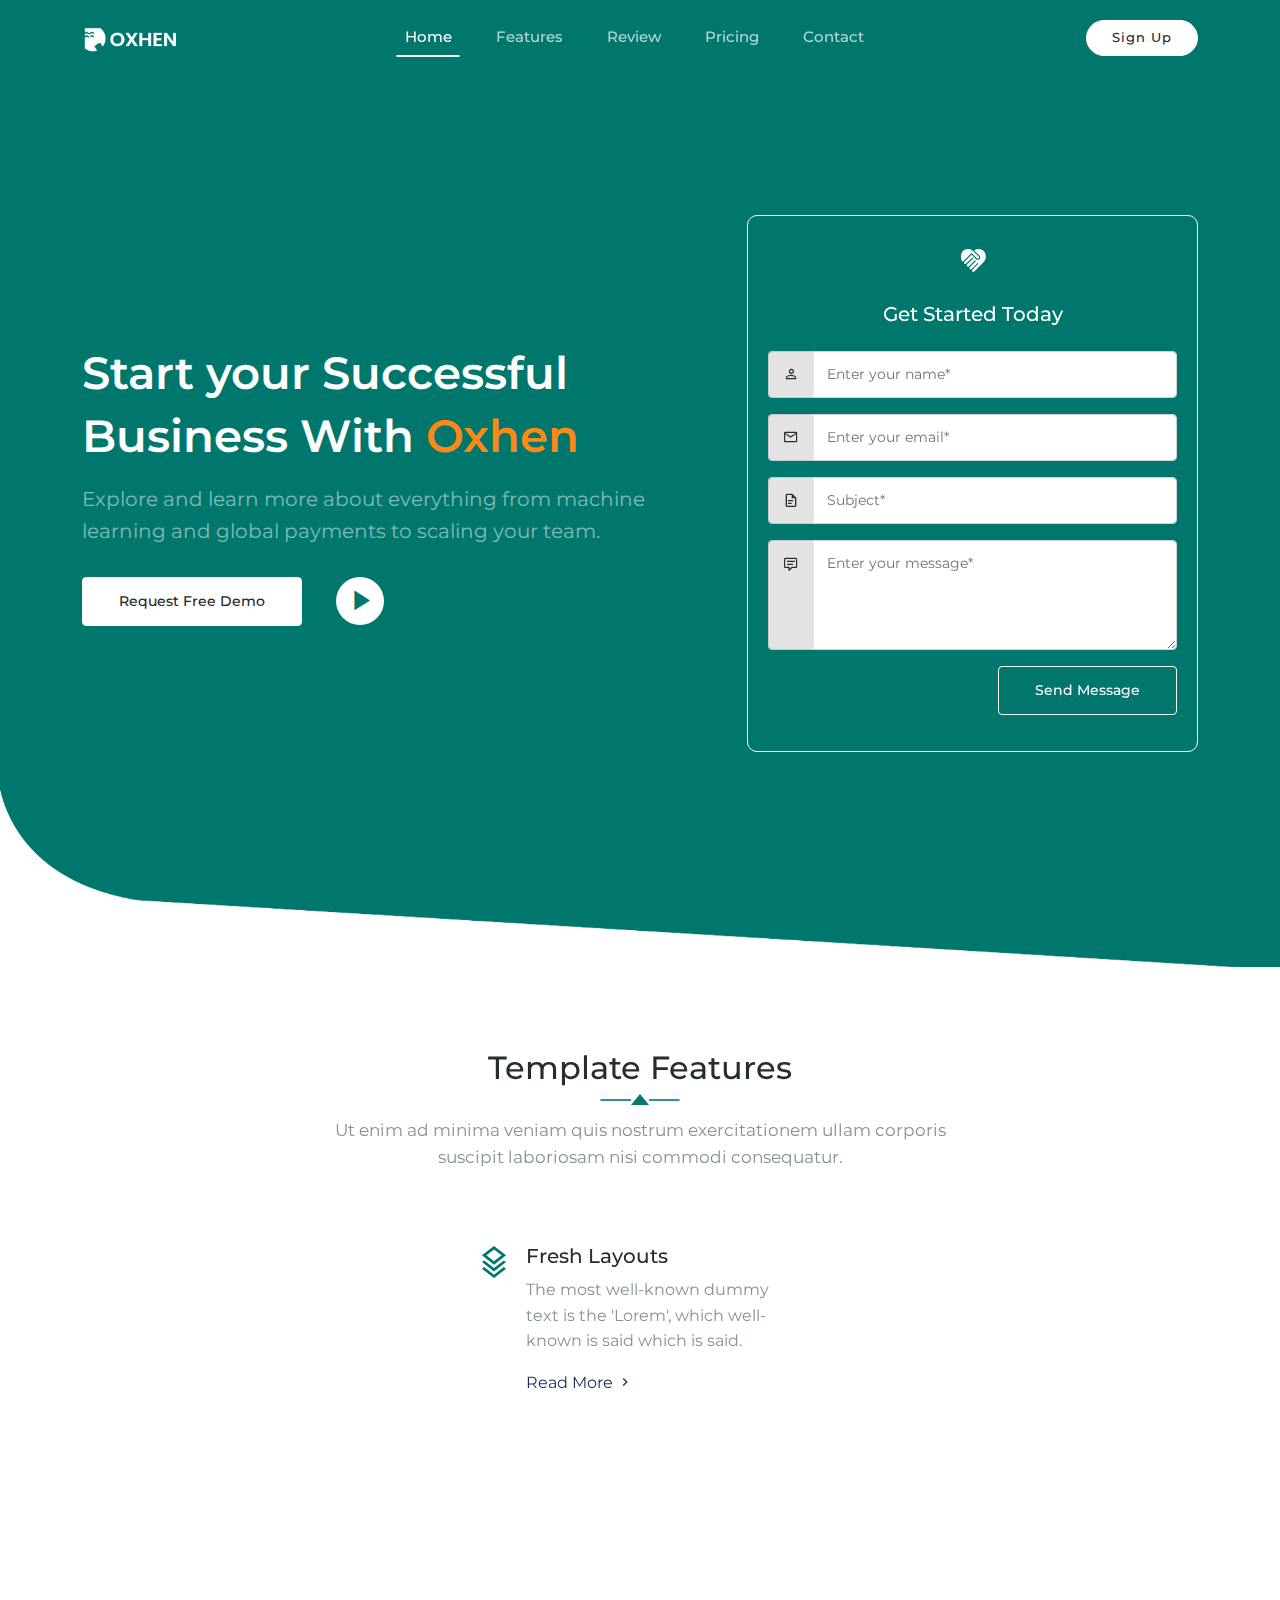
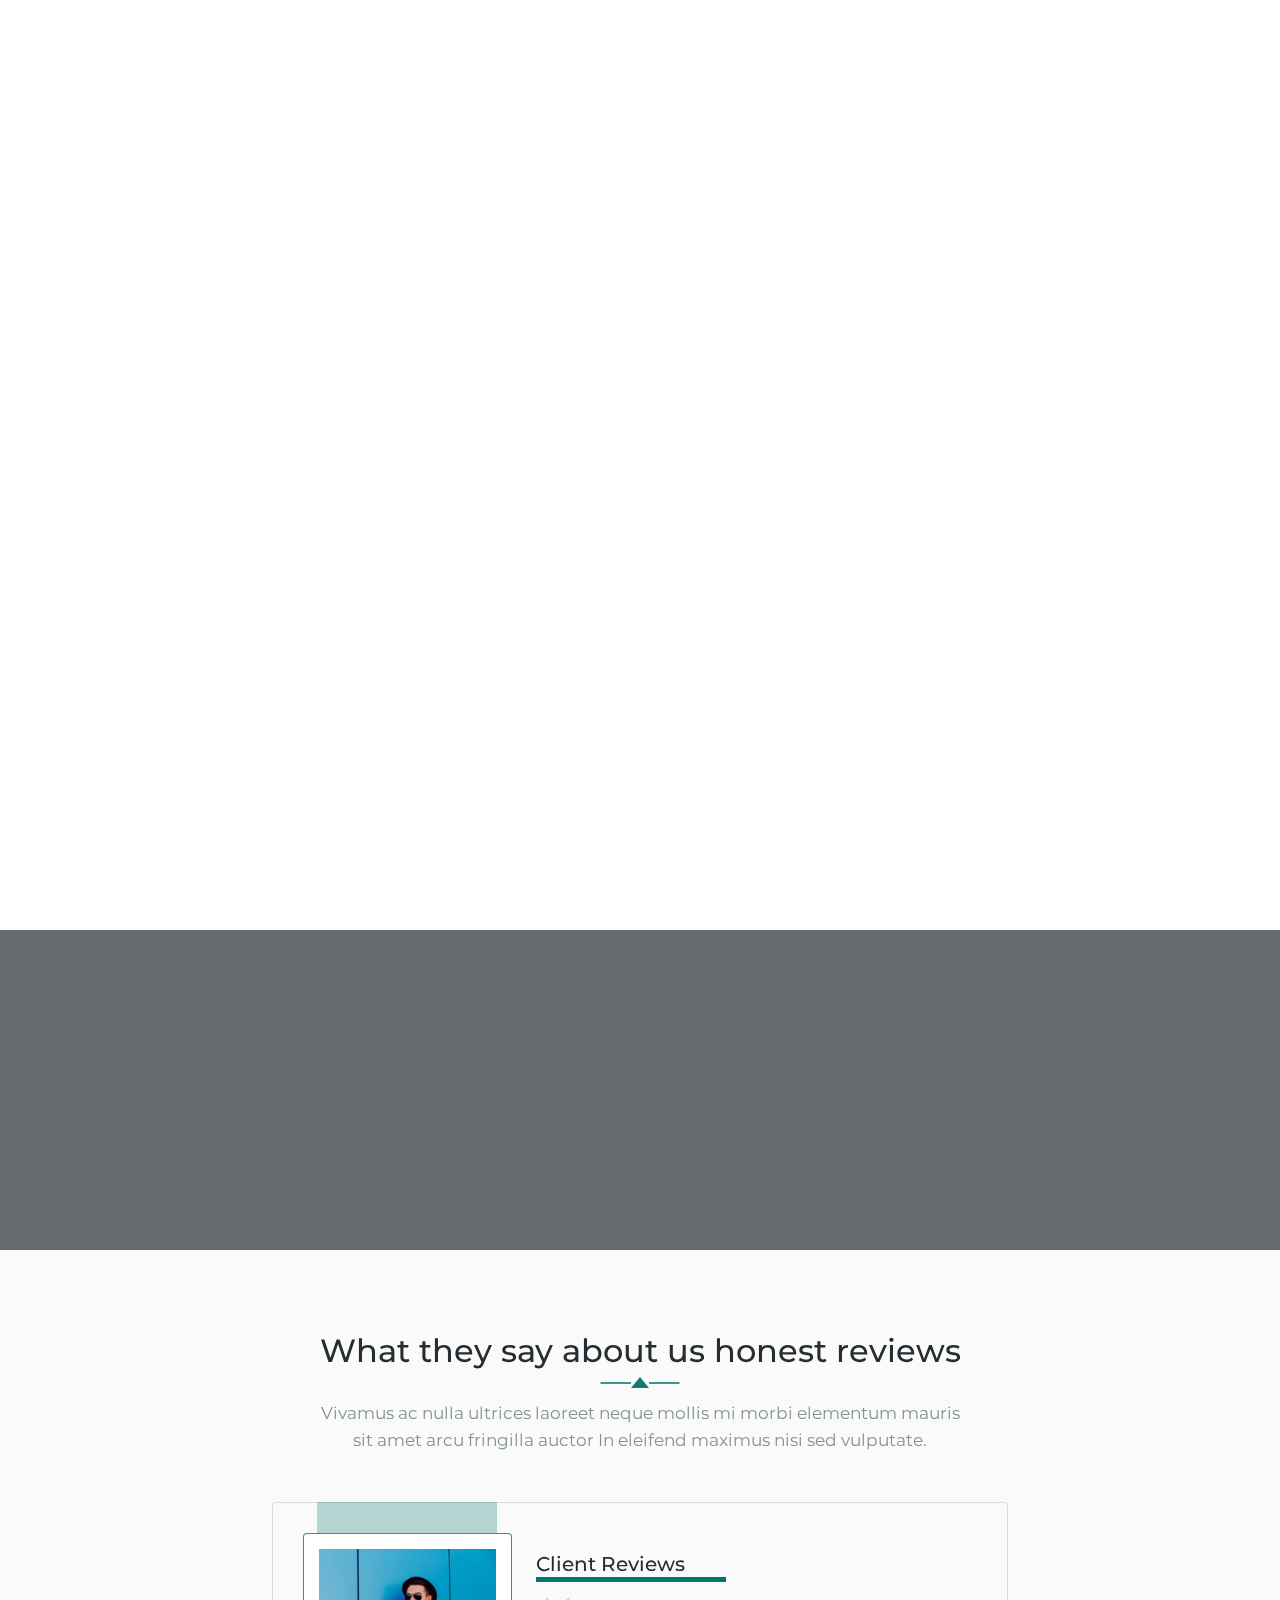
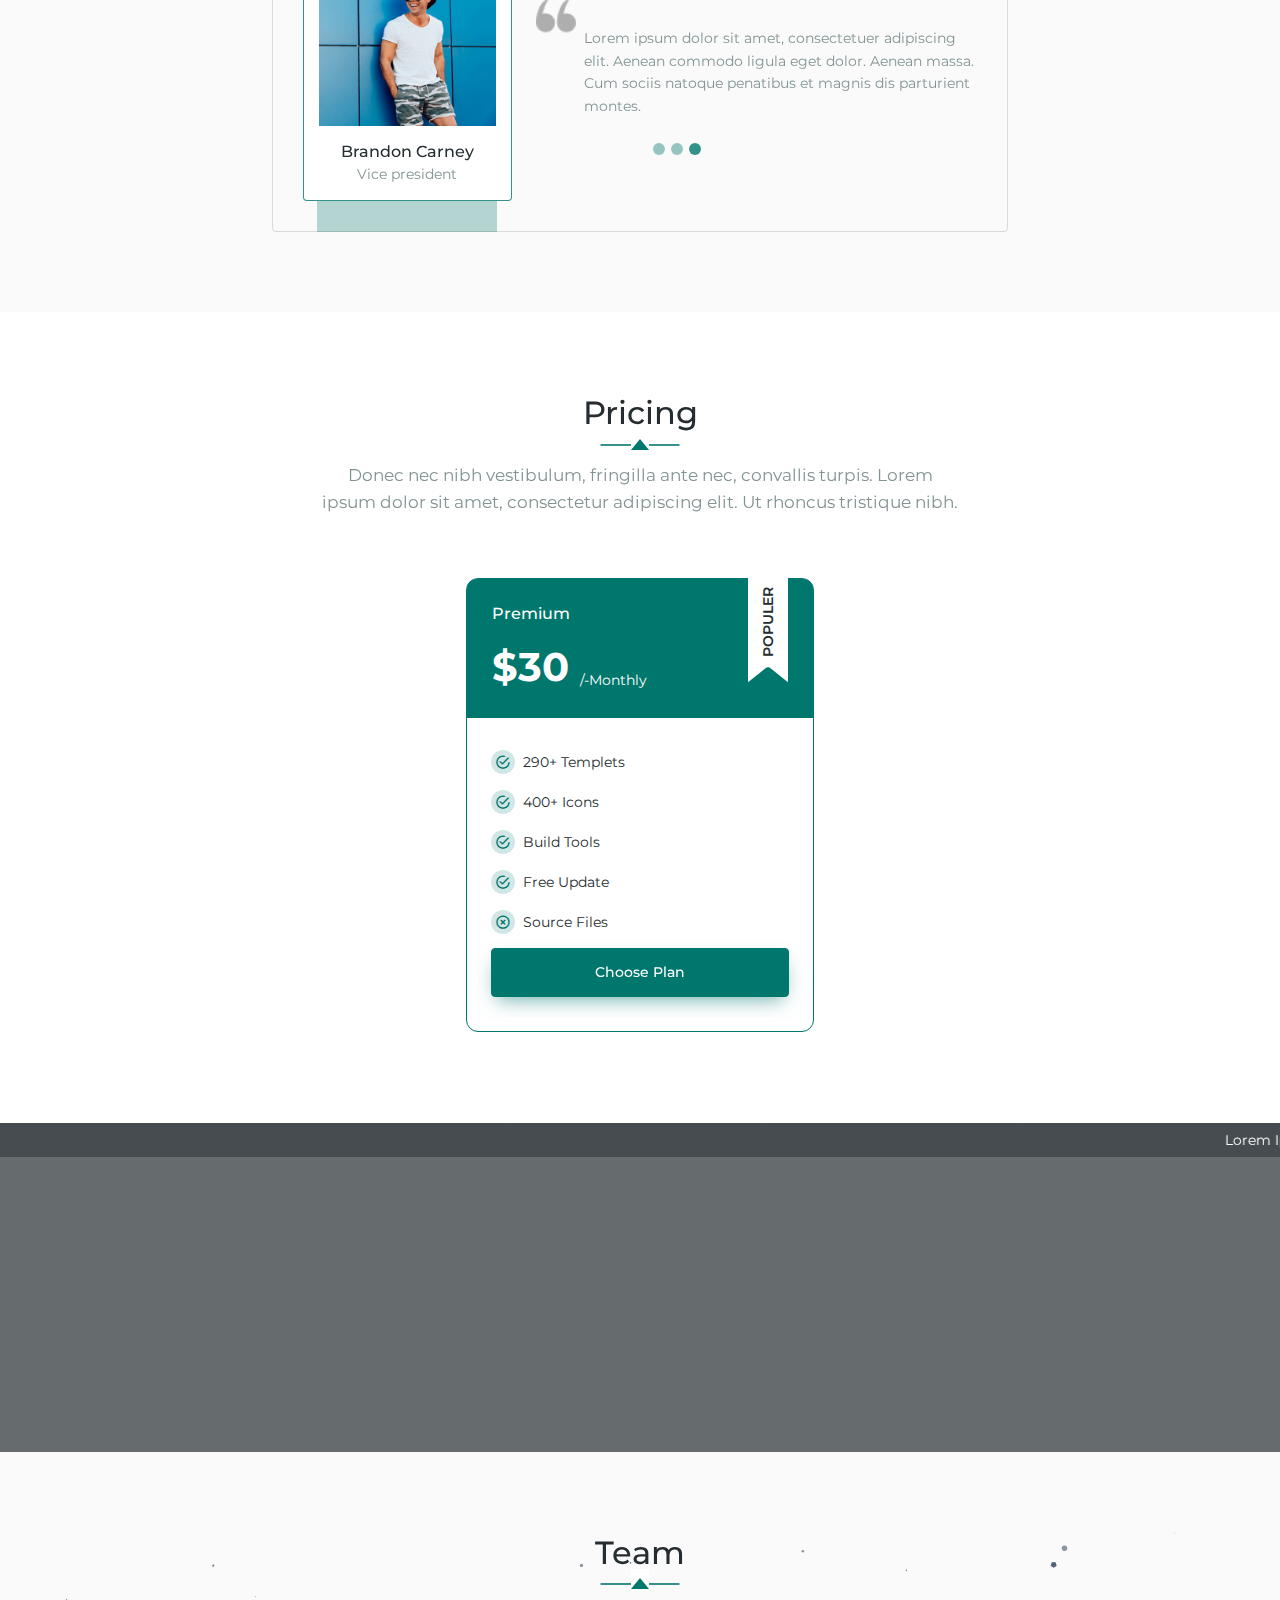
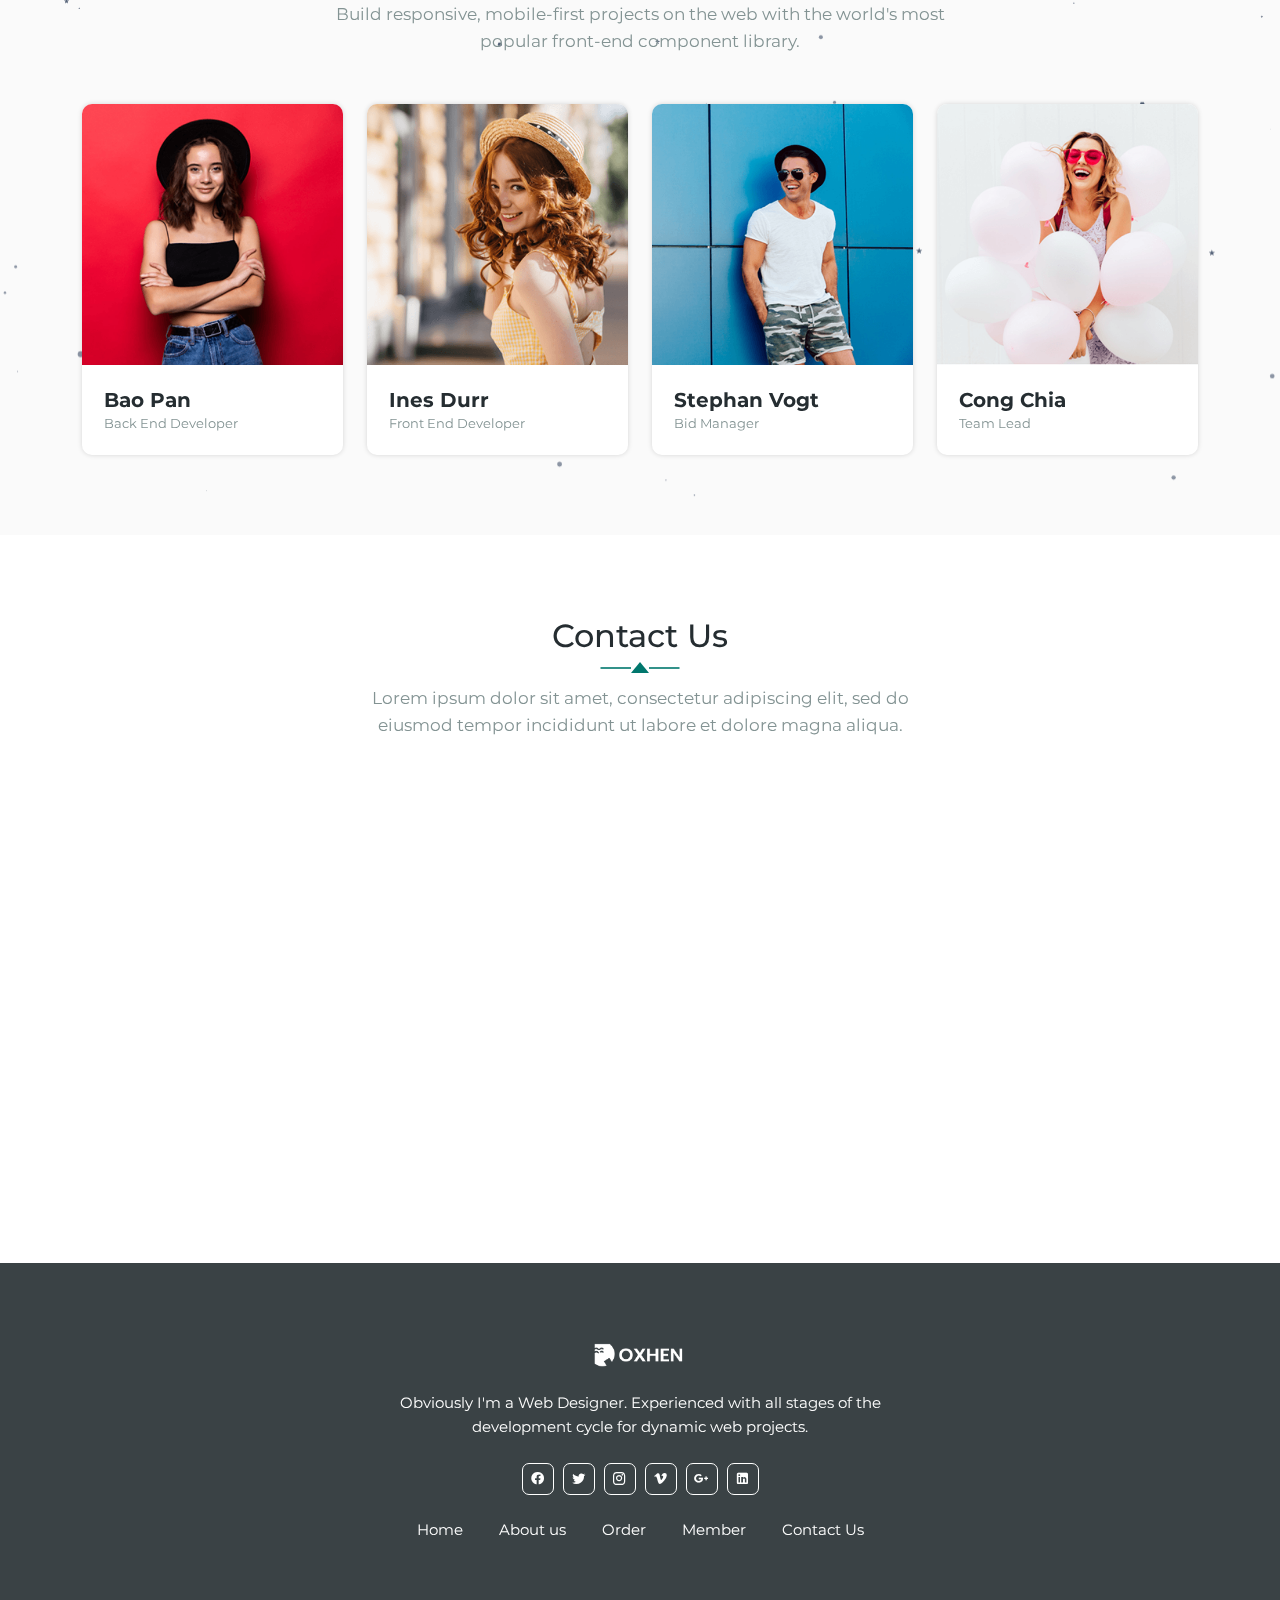
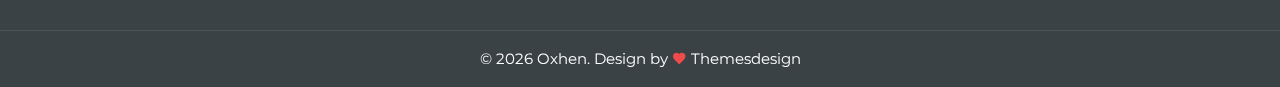
<file: LP FIXX/HTML/index-5.html>
<!DOCTYPE html>
<html lang="en">
    <head>
        <meta charset="utf-8" />
        <title>Oxhen - Responsive HTML Template</title>
        <meta name="viewport" content="width=device-width, initial-scale=1.0">
        <meta name="description" content="Premium Bootstrap v5.1.3 Landing Page Template" />
        <meta name="keywords" content="bootstrap v5.1.3, premium, marketing, multipurpose" />
        <meta content="Themesdesign" name="author" />

        <!-- fevicon -->
        <link rel="shortcut icon" href="images/favicon.ico">

        <!-- Bootstrap css -->
        <link rel="stylesheet" href="css/bootstrap.min.css" type="text/css" />

        <!-- slider -->
        <link rel="stylesheet" href="css/swiper-bundle.min.css" />

        <!-- animation -->
        <link rel="stylesheet" href="css/aos.css" />

        <!-- Icon -->
        <link rel="stylesheet" href="css/materialdesignicons.min.css" type="text/css" />

        <!-- css -->
        <link rel="stylesheet" href="css/style.min.css" type="text/css" />


    </head>
    <body data-bs-spy="scroll" data-bs-target="#navbar" data-bs-offset="71">

        <nav class="navbar navbar-expand-lg fixed-top navbar-white navbar-custom sticky" id="navbar">
            <div class="container">

                <!-- LOGO -->
                <a class="navbar-brand text-uppercase" href="index-1.html">
                    <img class="logo-light" src="images/logo-light.png" alt="" height="25">
                    <img class="logo-dark" src="images/logo-dark.png" alt="" height="25">
                </a>

                <button class="navbar-toggler" type="button" data-bs-toggle="collapse" data-bs-target="#navbarCollapse"
                    aria-controls="navbarCollapse" aria-expanded="false" aria-label="Toggle navigation">
                    <span class="mdi mdi-menu"></span>
                </button>

                <div class="collapse navbar-collapse" id="navbarCollapse">
                    <ul class="navbar-nav mx-auto" id="navbar-navlist">
                        <li class="nav-item">
                            <a class="nav-link active" href="#home">Home</a>
                        </li>
                        <li class="nav-item">
                            <a class="nav-link" href="#features">Features</a>
                        </li>
                        <li class="nav-item">
                            <a class="nav-link" href="#review">Review</a>
                        </li>
                        <li class="nav-item">
                            <a class="nav-link" href="#pricing">Pricing</a>
                        </li>
                        <li class="nav-item">
                            <a class="nav-link mb-3 mb-lg-0" href="#contact">Contact</a>
                        </li>
                    </ul>
                    <!-- Button trigger modal -->
                    <button type="button" class="btn btn-white nav-btn" data-bs-toggle="modal" data-bs-target="#exampleModalLong">
                        Sign Up
                    </button>
                </div>
            </div>
        </nav>
        <!-- End Navbar -->
          <!-- Modal -->
            <div class="modal fade" id="exampleModalLong" tabindex="-1" role="dialog" aria-labelledby="exampleModalLongTitle" aria-hidden="true">
                <div class="modal-dialog modal-dialog-centered" role="document">
                    <div class="modal-content">
                        <div class="modal-close">
                            <button type="button" class="btn-close" data-bs-dismiss="modal" aria-label="Close"></button>
                        </div>

                        <div class="modal-body p-5">
                            <div class="text-center mb-5">
                                <h4 class="modal-title" id="exampleModalLongTitle">Sing Up</h4>
                                <p class="fs-14">Already have an account? <a href="javascript:void(0)">Log in here</a></p>
                            </div>
                            <div class="d-grid gap-3">
                                <a class="btn btn-outline-dark btn-lg" href="javascript:void(0)">
                                <span class="d-flex justify-content-center align-items-center">
                                    <img class="avatar avatar-xs me-2" src="images/google.jpg" alt="Image Description">
                                    Sign up with Google
                                </span>
                                </a>
                                <a class="btn btn-primary btn-lg" href="javascript:void(0)">Sign up with Email</a>
                                <div class="text-center">
                                    <p class="mb-0 fs-13">By continuing you agree to our <a class="text-primary" href="javascript:void(0)">Terms and Conditions</a></p>
                                </div>
                            </div>
                        </div>
                        <div class="modal-footer d-block text-center px-5 pb-5">
                            <p class="footer-text mb-4">Trusted by the world's best teams</p>
                            <div class="mx-auto">
                              <div class="row justify-content-between">
                                <div class="col">
                                  <img class="img-fluid" src="images/github.svg" alt="Logo">
                                </div>
                                <div class="col">
                                    <img class="img-fluid" src="images/gitlab.svg" alt="Logo">
                                </div>
                                <div class="col">
                                    <img class="img-fluid" src="images/linkedin.svg" alt="Logo">
                                </div>
                                <div class="col">
                                    <img class="img-fluid" src="images/instagram.svg" alt="Logo">
                                </div>
                              </div>
                            </div>
                            <!-- End Row -->
                          </div>
                    </div>
                </div>
            </div>
        <!-- End modal -->

        <div class="overflow-hidden-x">
            <!-- Start Home -->
            <section class="section home home-5" id="home">
                <!-- <div class="bg-overlay"></div> -->
                <div class="container">
                    <div class="row gap-lg-0 gap-5 align-items-center">
                        <div class="col-lg-7">
                            <div class="home-heading">
                                <h1 class="mb-3 text-white">Start your Successful
                                    Business With <span class="typewrite text-warning d-none d-sm-inline-block" data-period="2000" data-type='[ "Oxhen" ]'>
                                    <span class="wrap"></span> </span>
                                </h1>
                            </div>
                                <p class="text-white-50 fs-20">Explore and learn more about everything from machine learning and global payments to scaling your team.</p>
                            <div class="home-btn hstack gap-2 flex-column d-sm-block">
                                <a class="btn btn-white me-1" href="javascript:void(0)">Request Free Demo</a>
                                <a class="modal-btn" href="javascript:void(0)" data-bs-toggle="modal" data-bs-target=".watchvideomodal">
                                    <span class="avatar-sm">
                                        <span class="avatar-title rounded-circle btn-icon bg-white">
                                            <i class="mdi mdi-play text-primary"></i>
                                        </span>
                                    </span>
                                </a>
                            <!-- Modal -->
                            <div class="modal fade bd-example-modal-lg watchvideomodal" data-keyboard="false" tabindex="-1" aria-hidden="true">
                                <div class="modal-dialog modal-dialog-centered modal-dialog modal-lg">
                                    <div class="modal-content home-modal p-1">
                                        <div class="modal-header border-0">
                                            <button type="button" class="btn-close btn-close-dark" data-bs-dismiss="modal" aria-label="Close"></button>
                                        </div>
                                        <video id="VisaChipCardVideo" class="video-box" controls="">
                                            <source src="https://www.w3schools.com/html/mov_bbb.mp4" type="video/mp4">
                                            <!--Browser does not support <video> tag -->
                                        </video>
                                    </div>
                                </div>
                            </div>
                            <!-- END MODAL -->
                            </div>
                        </div><!-- end col-->
                        <div class="col-lg-5">
                            <div data-aos="fade-left" data-aos-duration="1800">
                                <form method="post" onsubmit="return validateForm()" class="contact-form" name="myForm" id="myForm">
                                    <div class="text-center">
                                        <div class="icon">
                                            <i class="mdi mdi-charity"></i>
                                        </div>
                                    </div>
                                    <div class="text-center">
                                        <h5 class="text-white">Get Started Today</h5>
                                    </div>
                                    <span id="error-msg"></span>
                                    <div class="row rounded-3 py-3">
                                        <div class="col-lg-12">
                                            <div class="position-relative mb-3">
                                                <span class="input-group-text"><i class="mdi mdi-account-outline"></i></span>
                                                <input name="name" id="name" type="text" class="form-control" placeholder="Enter your name*">
                                            </div>
                                        </div>
                                        <div class="col-lg-12">
                                            <div class="position-relative mb-3">
                                                <span class="input-group-text"><i class="mdi mdi-email-outline"></i></span>
                                                <input name="email" id="email" type="email" class="form-control" placeholder="Enter your email*">
                                            </div>
                                        </div>
                                        <div class="col-lg-12">
                                            <div class="position-relative mb-3">
                                                <span class="input-group-text"><i class="mdi mdi-file-document-outline"></i></span>
                                                <input name="subject" id="subject" type="text" class="form-control" placeholder="Subject*">
                                            </div>
                                        </div>
                                        <div class="col-lg-12">
                                            <div class="position-relative mb-3">
                                            <span class="input-group-text align-items-start"><i class="mdi mdi-comment-text-outline"></i></span>
                                                <textarea name="comments" id="comments" rows="4" class="form-control" placeholder="Enter your message*"></textarea>
                                            </div>
                                        </div>
                                        <div class="col-lg-12">
                                            <div class="text-end">
                                                <input type="submit" id="submit" name="send" class="btn btn-outline-white" value="Send Message">
                                            </div>
                                        </div>
                                    </div>
                                </form>
                                <!--end form-->
                            </div>
                        </div><!--end col-->
                    </div><!-- end row-->
                </div><!--end container-->
                <div class="container">
                    <div class="row">
                        <div class="home-shape">
                            <img src="images/sh01.png" alt="" class="img-fluid mx-auto d-block">
                        </div>
                    </div><!--end row-->
                </div>
            </section>
            <!-- End Home -->

            <!-- Start features -->
            <section class="section feature" id="features">
                <div class="container">
                    <div class="row justify-content-center">
                        <div class="col-lg-7">
                            <div class="text-center mb-4">
                                <h2 class="heading">Template Features</h2>
                                <p class="text-muted fs-17">Ut enim ad minima veniam quis nostrum exercitationem ullam 
                                    corporis suscipit laboriosam nisi commodi consequatur.</p>
                            </div>
                        </div><!-- end col-->
                    </div><!-- end row-->
                    <div class="row justify-content-center">
                        <div class="col-lg-4 col-md-7 mt-sm-4">
                            <div data-aos="fade-right" data-aos-duration="1800">
                                <div class="feature-card p-3 py-sm-4 rounded d-flex">
                                    <div class="flex-shrink-0">
                                        <i class="mdi mdi-responsive text-primary float-start me-3 h2"></i>
                                    </div>
                                    <div class="flex-grow-1 ms-2">
                                            <div class="content">
                                                <h5 class="title">Fully Responsive</h5>
                                                <p class="text-muted">One disadvantage of Lorum Ipsum is that in certain letters which is said more than.</p>
                                                <a href="javascipt:void(0)" class="text-dark">Read More <i class="mdi mdi-chevron-right"></i></a>
                                            </div>
                                    </div>
                                </div>
                            </div>
                        </div><!-- end col -->
                        <div class="col-lg-4 col-md-7 mt-sm-4">
                            <div class="feature-card p-3 py-sm-4 rounded">
                                <i class="mdi mdi-layers-triple-outline text-primary float-start me-3 h2"></i>
                                <div class="content d-block overflow-hidden">
                                    <h5 class="title">Fresh Layouts</h5>
                                    <p class="text-muted mt-2">The most well-known dummy text is the 'Lorem', which well-known is said which is said.</p>
                                    <a href="javascipt:void(0)" class="text-dark">Read More <i class="mdi mdi-chevron-right"></i></a>
                                </div>
                            </div>
                        </div><!-- end col -->
                        <div class="col-lg-4 col-md-7 mt-sm-4">
                            <div data-aos="fade-left" data-aos-duration="1800">
                                <div class="feature-card p-3 py-sm-4 rounded">
                                    <i class="mdi mdi-clipboard-flow-outline text-primary float-start me-3 h2"></i>
                                    <div class="content d-block overflow-hidden">
                                        <h5 class="title">Modern Workflow</h5>
                                        <p class="text-muted mt-2">Moreover, in Latin only words at the beginning of sentences which is said are capitalized.</p>
                                        <a href="javascipt:void(0)" class="text-dark">Read More <i class="mdi mdi-chevron-right"></i></a>
                                    </div>
                                </div>
                            </div>
                        </div><!-- end col -->
                    </div><!-- end row -->
                    <div class="row my-sm-5 py-5 align-items-center justify-content-between">
                        <div class="col-lg-6">
                            <div data-aos="fade-right" data-aos-duration="1800">
                                <div class="card bg-transparent border-0 mb-3 mb-lg-0">
                                    <img src="images/feature1.png" class="img-fluid rounded-3" alt="">
                                </div>
                            </div>
                        </div><!-- end col -->
                        <div class="col-lg-5">
                            <div data-aos="fade-left" data-aos-duration="1800">
                                <h3 class="feature-heading mb-2">Marketing</h3>
                                <p class="text-muted">Now that we've aligned the details, it's time to get things mapped out and organized. Now that we've aligned the details. </p>
                                <ul class="feature-list">
                                    <li><i class="mdi mdi-checkbox-marked-circle-outline text-primary"></i>Advertising for a trade magazine</li>
                                    <li><i class="mdi mdi-checkbox-marked-circle-outline text-primary"></i>Designing marketing materials </li>
                                    <li><i class="mdi mdi-checkbox-marked-circle-outline text-primary"></i>Update website content</li>
                                </ul>
                                <a class="btn btn-primary" href="avascipt:void(0)">Learn more</a>
                            </div>
                        </div><!-- end col -->
                    </div><!-- end row -->
                    <div class="row align-items-center justify-content-between">
                        <div class="col-lg-6">
                            <div data-aos="fade-right" data-aos-duration="1800">
                                <h3 class="feature-heading">We aim to help busy peoples</h3>
                                <p class="text-muted">Lorem text is also used to demonstrate the appearance of different typefaces and layouts.</p>
                                <div class="accordion" id="accordionExample">
                                    <div class="accordion-item">
                                    <h2 class="accordion-header" id="headingOne">
                                        <a class="accordion-button" data-bs-toggle="collapse" href="#collapseOne" aria-expanded="true" aria-controls="collapseOne">
                                            <div>
                                                <p class="mb-0">Flexible access to facilities.</p>
                                                <p class="mb-0 fs-13 text-muted">Our new key fobs make it so easy!</p>
                                            </div>
                                        </a>
                                    </h2>
                                    <div id="collapseOne" class="accordion-collapse collapse show" aria-labelledby="headingOne" data-bs-parent="#accordionExample">
                                        <div class="accordion-body">
                                            <p class="fs-14 text-muted mb-1">Lorem text is also used to demonstrate the appearance of different typefaces and layouts, and in general the content of dummy text is nonsensical.</p>
                                            <a href="javascript:void(0)">
                                                Check it out <i class="mdi mdi-arrow-right"></i>
                                            </a>
                                        </div>
                                    </div>
                                    </div>
                                    <div class="accordion-item">
                                    <h2 class="accordion-header" id="headingTwo">
                                        <a class="accordion-button collapsed" data-bs-toggle="collapse" href="#collapseTwo" aria-expanded="false" aria-controls="collapseTwo">
                                            <div>
                                                <p class="mb-0">Snacks, drinks, coffee, and more.</p>
                                                <p class="mb-0 fs-13 text-muted">Keep your engine going with free food and drinks.</p>
                                            </div>
                                        </a>
                                    </h2>
                                    <div id="collapseTwo" class="accordion-collapse collapse" aria-labelledby="headingTwo" data-bs-parent="#accordionExample">
                                        <div class="accordion-body">
                                            <p class="fs-14 text-muted mb-0">Lorem text is also used to demonstrate the appearance of different typefaces and layouts, and in general the content of dummy text is nonsensical.</p>
                                            <a href="javascript:void(0)" class="fs-14 text-decoration-none">
                                                Check it out <i class="mdi mdi-arrow-right"></i>
                                            </a>
                                        </div>
                                    </div>
                                    </div>
                                    <div class="accordion-item">
                                    <h2 class="accordion-header" id="headingThree">
                                        <a class="accordion-button collapsed" data-bs-toggle="collapse" href="#collapseThree" aria-expanded="false" aria-controls="collapseThree">
                                            <div>
                                                <p class="mb-0">On site tech support</p>
                                                <p class="mb-0 fs-13 text-muted">Connectivity, power, and IT issues solved in no time.</p>
                                            </div>
                                        </a>
                                    </h2>
                                    <div id="collapseThree" class="accordion-collapse collapse" aria-labelledby="headingThree" data-bs-parent="#accordionExample">
                                        <div class="accordion-body">
                                            <p class="fs-14 text-muted mb-0">Lorem text is also used to demonstrate the appearance of different typefaces and layouts, and in general the content of dummy text is nonsensical.</p>
                                            <a href="javascript:void(0)" class="fs-14 text-decoration-none">
                                                Check it out <i class="mdi mdi-arrow-right"></i>
                                            </a>
                                        </div>
                                    </div>
                                    </div>
                                </div>
                            </div>
                        </div><!-- end col -->
                        <div class="col-lg-6">
                            <div data-aos="fade-left" data-aos-duration="1800">
                                <div class="card bg-transparent border-0">
                                    <img src="images/feature2.png" class="img-fluid" alt="">
                                </div>
                            </div>
                        </div><!-- end col -->
                    </div>
                </div><!-- end container -->
            </section>
            <!-- end Features -->

            <!-- Start cta -->
            <section class="section cta">
                <div class="container">
                    <div class="row justify-content-center text-center">
                        <div class="col-lg-6">
                            <div data-aos="fade-down" data-aos-duration="1800">
                                <h3 class="fw-bold">Stay Connected</h3>
                                <p>Now that we've aligned the details, it's time to get things mapped out and organized. Now that we've aligned the details.</p>
                                <a class="btn btn-primary" href="javascript:void(0)">Learn More</a>
                            </div>
                        </div>
                    </div>
                </div>
            </section>
            <!-- End cta -->

            <!-- Start Reviews -->
            <section class="section reviews" id="review">
                <div class="container">
                    <div class="row justify-content-center">
                        <div class="col-lg-7">
                            <div class="text-center mb-5">
                                <h2 class="heading">What they say about us honest reviews</h2>
                                <p class="text-muted fs-17">Vivamus ac nulla ultrices laoreet neque mollis mi morbi elementum mauris sit amet arcu
                                    fringilla auctor In eleifend maximus nisi sed vulputate.</p>
                            </div>
                        </div><!-- end col-->
                        <div class="col-lg-8">
                            <div id="carouselExampleIndicators" class="carousel slide" data-bs-ride="carousel">
                                <div class="carousel-indicators mb-0">
                                    <button type="button" data-bs-target="#carouselExampleIndicators" data-bs-slide-to="0" class="" aria-label="Slide 1"></button>
                                    <button type="button" data-bs-target="#carouselExampleIndicators" data-bs-slide-to="1" aria-label="Slide 2" class=""></button>
                                    <button type="button" data-bs-target="#carouselExampleIndicators" data-bs-slide-to="2" aria-label="Slide 3" class="active" aria-current="true"></button>
                                </div>

                                <div class="carousel-inner">
                                    <div class="carousel-item">
                                        <div class="card bg-transparent reviews-box h-100">
                                            <div class="card-body">
                                                <div class="row">
                                                    <div class="col-md-4">
                                                        <div class="card reviews-card">
                                                            <div class="card-body text-center">
                                                                <img class="img-fluid" src="images/user/user1.png" alt="">
                                                                <div class="mt-3">
                                                                    <h6 class="mb-0">Brandon Carney</h6>
                                                                    <p class="text-muted mb-0 fs-14">Vice president</p>
                                                                </div>
                                                            </div>
                                                        </div>
                                                    </div>
                                                    <div class="col-md-8">
                                                            <h5 class="reviews-heading">Client Reviews</h5>
                                                        <div class="d-flex align-items-top">
                                                            <div class="flex-shrink-0">
                                                                <img class="reviews-quote-1" src="images/quote.png" alt="">
                                                            </div>
                                                            <div class="flex-grow-1 ms-2 mt-2">
                                                                <p class="text-muted fs-14 mt-xl-4">Lorem ipsum dolor sit amet, consectetuer adipiscing elit. Aenean commodo ligula 
                                                                    eget dolor. Aenean massa. Cum sociis natoque penatibus et magnis dis parturient montes.</p>
                                                            </div>
                                                        </div>
                                                    </div>
                                                </div>
                                            </div>
                                        </div>
                                    </div>
        
                                    <div class="carousel-item active">
                                        <div class="card bg-transparent reviews-box h-100">
                                            <div class="card-body">
                                                <div class="row">
                                                    <div class="col-md-4">
                                                        <div class="card reviews-card">
                                                            <div class="card-body text-center">
                                                                <img class="img-fluid" src="images/user/user2.png" alt="">
                                                                <div class="mt-3">
                                                                    <h6 class="mb-0">Brandon Carney</h6>
                                                                    <p class="text-muted mb-0 fs-14">Vice president</p>
                                                                </div>
                                                            </div>
                                                        </div>
                                                    </div>
                                                    <div class="col-md-8">
                                                            <h5 class="reviews-heading">Client Reviews</h5>
                                                        <div class="d-flex align-items-top">
                                                            <div class="flex-shrink-0">
                                                                <img class="reviews-quote-1" src="images/quote.png" alt="">
                                                            </div>
                                                            <div class="flex-grow-1 ms-2 mt-2">
                                                                <p class="text-muted fs-14 mt-xl-4">Lorem ipsum dolor sit amet, consectetuer adipiscing elit. Aenean commodo ligula 
                                                                    eget dolor. Aenean massa. Cum sociis natoque penatibus et magnis dis parturient montes.</p>
                                                            </div>
                                                        </div>
                                                    </div>
                                                </div>
                                            </div>
                                        </div>
                                    </div>
        
                                    <div class="carousel-item">
                                        <div class="card bg-transparent reviews-box h-100">
                                            <div class="card-body">
                                                <div class="row">
                                                    <div class="col-md-4">
                                                        <div class="card reviews-card">
                                                            <div class="card-body text-center">
                                                                <img class="img-fluid" src="images/user/user.png" alt="">
                                                                <div class="mt-3">
                                                                    <h6 class="mb-0">Brandon Carney</h6>
                                                                    <p class="text-muted mb-0 fs-14">Vice president</p>
                                                                </div>
                                                            </div>
                                                        </div>
                                                    </div>
                                                    <div class="col-md-8">
                                                            <h5 class="reviews-heading">Client Reviews</h5>
                                                        <div class="d-flex align-items-top">
                                                            <div class="flex-shrink-0">
                                                                <img class="reviews-quote-1" src="images/quote.png" alt="">
                                                            </div>
                                                            <div class="flex-grow-1 ms-2 mt-2">
                                                                <p class="text-muted fs-14 mt-xl-4">Lorem ipsum dolor sit amet, consectetuer adipiscing elit. Aenean commodo ligula 
                                                                    eget dolor. Aenean massa. Cum sociis natoque penatibus et magnis dis parturient montes.</p>
                                                            </div>
                                                        </div>
                                                    </div>
                                                </div>
                                            </div>
                                        </div>
                                    </div>
                                </div>
                            </div>
                        </div><!-- end col-->
                    </div><!-- End row-->
                </div><!-- end container-->
            </section>
            <!-- End Reviews -->

            <!-- START pricing -->
            <section class="section pricing" id="pricing">
                <div class="bg-shape"></div>
                <div class="container">
                    <div class="row justify-content-center">
                        <div class="col-lg-7">
                            <div class="text-center mb-5">
                                <h2 class="heading">Pricing</h2>
                                <p class="text-muted fs-17">Donec nec nibh vestibulum, fringilla ante nec, convallis turpis. 
                                    Lorem ipsum dolor sit amet, consectetur adipiscing elit. Ut rhoncus tristique nibh.</p>
                            </div>
                        </div><!-- end col-->
                    </div><!-- End row -->
                    <div class="row">
                        <div class="col-lg-4 col-md-6">
                            <div data-aos="fade-right" data-aos-duration="1800">
                                <div class="card pricing-box mx-1 mt-4">
                                    <div class="card">
                                        <div class="card-body">
                                            <h6>Standard</h6>
                                            <h1 class="mb-0 pt-2 fw-bold">$10 <sub class="fs-14 fw-normal">/-Monthly</sub></h1>
                                        </div>
                                    </div>
                                    <div class="p-4">
                                        <ul class="list-unstyled">
                                            <li>
                                                <div class="d-flex align-items-center">
                                                    <div class="flex-shring-0">
                                                        <div class="avatar-xs">
                                                            <div class="avatar-title rounded-circle bg-soft-primary">
                                                                <i class="mdi mdi-checkbox-marked-circle-outline text-primary"></i>
                                                            </div>
                                                        </div>
                                                    </div>
                                                    <div class="flex-grow-1 ms-2">
                                                        <p class="mb-0 fs-14">150+ Templets</p>
                                                    </div>
                                                </div>
                                            </li>
                                            <li>
                                                <div class="d-flex align-items-center">
                                                    <div class="flex-shring-0">
                                                        <div class="avatar-xs">
                                                            <div class="avatar-title rounded-circle bg-soft-primary">
                                                                <i class="mdi mdi-checkbox-marked-circle-outline text-primary"></i>
                                                            </div>
                                                        </div>
                                                    </div>
                                                    <div class="flex-grow-1 ms-2">
                                                        <p class="mb-0 fs-14">250+ Icons</p>
                                                    </div>
                                                </div> 
                                            </li>
                                            <li>
                                                <div class="d-flex align-items-center">
                                                    <div class="flex-shring-0">
                                                        <div class="avatar-xs">
                                                            <div class="avatar-title rounded-circle bg-soft-primary">
                                                                <i class="mdi mdi-checkbox-marked-circle-outline text-primary"></i>
                                                            </div>
                                                        </div>
                                                    </div>
                                                    <div class="flex-grow-1 ms-2">
                                                        <p class="mb-0 fs-14">Build Tools</p>
                                                    </div>
                                                </div>
                                            </li>
                                            <li>
                                                <div class="d-flex align-items-center">
                                                    <div class="flex-shring-0">
                                                        <div class="avatar-xs">
                                                            <div class="avatar-title rounded-circle bg-soft-primary">
                                                                <i class="mdi mdi-close-circle-outline text-primary"></i>
                                                            </div>
                                                        </div>
                                                    </div>
                                                    <div class="flex-grow-1 ms-2">
                                                        <p class="mb-0 fs-14">Free Update</p>
                                                    </div>
                                                </div>
                                            </li>
                                            <li>
                                                <div class="d-flex align-items-center">
                                                    <div class="flex-shring-0">
                                                        <div class="avatar-xs">
                                                            <div class="avatar-title rounded-circle bg-soft-primary">
                                                                <i class="mdi mdi-close-circle-outline text-primary"></i>
                                                            </div>
                                                        </div>
                                                    </div>
                                                    <div class="flex-grow-1 ms-2">
                                                        <p class="mb-0 fs-14">Source Files</p>
                                                    </div>
                                                </div>
                                            </li>
                                        </ul>
                                        <div class="d-grid">
                                            <a href="javascript:void(0)" class="btn btn-outline-primary">Choose Plan</a>
                                        </div>
                                    </div>
                                </div><!-- End card -->
                            </div>
                        </div><!-- end col -->
                        <div class="col-lg-4 col-md-6">
                            <div class="card pricing-box mx-1 mt-4 active">
                                <span class="pricing-lable">populer</span>
                                <div class="card">
                                    <div class="card-body">
                                        <h6>Premium</h6>
                                        <h1 class="mb-0 pt-2 fw-bold">$30 <sub class="fs-14 fw-normal">/-Monthly</sub></h1>
                                    </div>
                                </div>
                                <div class="p-4">
                                    <ul class="list-unstyled">
                                        <li>
                                            <div class="d-flex align-items-center">
                                                <div class="flex-shring-0">
                                                    <div class="avatar-xs">
                                                        <div class="avatar-title rounded-circle bg-soft-primary">
                                                            <i class="mdi mdi-checkbox-marked-circle-outline text-primary"></i>
                                                        </div>
                                                    </div>
                                                </div>
                                                <div class="flex-grow-1 ms-2">
                                                    <p class="mb-0 fs-14">290+ Templets</p>
                                                </div>
                                            </div>
                                        </li>
                                        <li>
                                            <div class="d-flex align-items-center">
                                                <div class="flex-shring-0">
                                                    <div class="avatar-xs">
                                                        <div class="avatar-title rounded-circle bg-soft-primary">
                                                            <i class="mdi mdi-checkbox-marked-circle-outline text-primary"></i>
                                                        </div>
                                                    </div>
                                                </div>
                                                <div class="flex-grow-1 ms-2">
                                                    <p class="mb-0 fs-14">400+ Icons</p>
                                                </div>
                                            </div> 
                                        </li>
                                        <li>
                                            <div class="d-flex align-items-center">
                                                <div class="flex-shring-0">
                                                    <div class="avatar-xs">
                                                        <div class="avatar-title rounded-circle bg-soft-primary">
                                                            <i class="mdi mdi-checkbox-marked-circle-outline text-primary"></i>
                                                        </div>
                                                    </div>
                                                </div>
                                                <div class="flex-grow-1 ms-2">
                                                    <p class="mb-0 fs-14">Build Tools</p>
                                                </div>
                                            </div>
                                        </li>
                                        <li>
                                            <div class="d-flex align-items-center">
                                                <div class="flex-shring-0">
                                                    <div class="avatar-xs">
                                                        <div class="avatar-title rounded-circle bg-soft-primary">
                                                            <i class="mdi mdi-checkbox-marked-circle-outline text-primary"></i>
                                                        </div>
                                                    </div>
                                                </div>
                                                <div class="flex-grow-1 ms-2">
                                                    <p class="mb-0 fs-14">Free Update</p>
                                                </div>
                                            </div>
                                        </li>
                                        <li>
                                            <div class="d-flex align-items-center">
                                                <div class="flex-shring-0">
                                                    <div class="avatar-xs">
                                                        <div class="avatar-title rounded-circle bg-soft-primary">
                                                            <i class="mdi mdi-close-circle-outline text-primary"></i>
                                                        </div>
                                                    </div>
                                                </div>
                                                <div class="flex-grow-1 ms-2">
                                                    <p class="mb-0 fs-14">Source Files</p>
                                                </div>
                                            </div>
                                        </li>
                                    </ul>
                                    <div class="d-grid">
                                        <a href="javascript:void(0)" class="btn btn-outline-primary active">Choose Plan</a>
                                    </div>
                                </div>
                            </div><!-- End card -->
                        </div><!-- col end -->
                        <div class="col-lg-4 col-md-6">
                            <div data-aos="fade-left" data-aos-duration="1800">
                                <div class="card pricing-box mx-1 mt-4">
                                    <div class="card">
                                        <div class="card-body">
                                            <h6>Enterprise</h6>
                                            <h1 class="mb-0 pt-2 fw-bold">$39 <sub class="fs-14 fw-normal">/-Monthly</sub></h1>
                                        </div>
                                    </div>
                                    <div class="p-4">
                                        <ul class="list-unstyled">
                                            <li>
                                                <div class="d-flex align-items-center">
                                                    <div class="flex-shring-0">
                                                        <div class="avatar-xs">
                                                            <div class="avatar-title rounded-circle bg-soft-primary">
                                                                <i class="mdi mdi-checkbox-marked-circle-outline text-primary"></i>
                                                            </div>
                                                        </div>
                                                    </div>
                                                    <div class="flex-grow-1 ms-2">
                                                        <p class="mb-0 fs-14">350+ Templets</p>
                                                    </div>
                                                </div>
                                            </li>
                                            <li>
                                                <div class="d-flex align-items-center">
                                                    <div class="flex-shring-0">
                                                        <div class="avatar-xs">
                                                            <div class="avatar-title rounded-circle bg-soft-primary">
                                                                <i class="mdi mdi-checkbox-marked-circle-outline text-primary"></i>
                                                            </div>
                                                        </div>
                                                    </div>
                                                    <div class="flex-grow-1 ms-2">
                                                        <p class="mb-0 fs-14">999+ Icons</p>
                                                    </div>
                                                </div> 
                                            </li>
                                            <li>
                                                <div class="d-flex align-items-center">
                                                    <div class="flex-shring-0">
                                                        <div class="avatar-xs">
                                                            <div class="avatar-title rounded-circle bg-soft-primary">
                                                                <i class="mdi mdi-checkbox-marked-circle-outline text-primary"></i>
                                                            </div>
                                                        </div>
                                                    </div>
                                                    <div class="flex-grow-1 ms-2">
                                                        <p class="mb-0 fs-14">Build Tools</p>
                                                    </div>
                                                </div>
                                            </li>
                                            <li>
                                                <div class="d-flex align-items-center">
                                                    <div class="flex-shring-0">
                                                        <div class="avatar-xs">
                                                            <div class="avatar-title rounded-circle bg-soft-primary">
                                                                <i class="mdi mdi-checkbox-marked-circle-outline text-primary"></i>
                                                            </div>
                                                        </div>
                                                    </div>
                                                    <div class="flex-grow-1 ms-2">
                                                        <p class="mb-0 fs-14">Free Update</p>
                                                    </div>
                                                </div>
                                            </li>
                                            <li>
                                                <div class="d-flex align-items-center">
                                                    <div class="flex-shring-0">
                                                        <div class="avatar-xs">
                                                            <div class="avatar-title rounded-circle bg-soft-primary">
                                                                <i class="mdi mdi-checkbox-marked-circle-outline text-primary"></i>
                                                            </div>
                                                        </div>
                                                    </div>
                                                    <div class="flex-grow-1 ms-2">
                                                        <p class="mb-0 fs-14">Source Files</p>
                                                    </div>
                                                </div>
                                            </li>
                                        </ul>
                                        <div class="d-grid">
                                            <a href="javascript:void(0)" class="btn btn-outline-primary">Choose Plan</a>
                                        </div>
                                    </div>
                                </div><!-- End card -->
                            </div>
                        </div><!-- col end -->
                    </div><!-- End row -->
                </div><!-- End container -->
            </section>
            <!-- END pricing -->

            <!-- Start cta -->
            <section class="section cta">
                <marquee behavior="" direction="left"><p class="mb-0">Lorem Ipsum is simply dummy text of the printing and typesetting industry. Lorem Ipsum has been the 
                    industry's standard dummy text ever since the 1500s, when an unknown printer took a galley of type and scrambled it to make a type specimen book.</p></marquee>
                <div class="container">
                    <div class="row justify-content-center text-center">
                        <div class="col-lg-6">
                            <div data-aos="fade-down" data-aos-duration="1800">
                                <div class="cta-heading">Today Offer <span class="mb-3">
                                        <span class="counter_value" data-target="37">0</span>
                                        <span>% Off</span>
                                    </span>!
                                </div>
                                    <p>Now that we've aligned the details, it's time to get things mapped out and organized. Now that we've aligned the details.</p>
                                    <!-- <p class="fs-18">Limited signup only. Order today before the discount period end.</p> -->
                                    <a class="btn btn-primary" href="javascript:void(0)">Learn More</a>
                            </div>
                        </div>
                    </div>
                </div>
            </section>
            <!-- End cta -->

            <!-- Start Team -->
            <section class="section team" style="z-index: 1;">
                <div id="particles-js" style="z-index: -1;">
                </div>
                <!-- end particles -->
                <div class="container">
                    <div class="row justify-content-center">
                        <div class="col-lg-7">
                            <div class="text-center mb-5">
                                <h2 class="heading">Team</h2>
                                <p class="text-muted fs-17">Build responsive, mobile-first projects on the web 
                                    with the world's most popular front-end component library.</p>
                            </div>
                        </div><!-- end col-->
                    </div><!-- end row -->
                    <div class="row gy-4">
                        <div class="col-lg-3 col-sm-6">
                            <div class="team-card">
                                <div class="team-card-img">
                                <img class="img-fluid" src="images/user/user.png" alt="image">
                                    <div class="team-social-icons">
                                        <ul class="list-inline">
                                            <li class="list-inline-item">
                                                <a href="javascript:void(0)" target="">
                                                    <i class="mdi mdi-facebook"></i>
                                                </a>
                                            </li>
                                            <li class="list-inline-item">
                                                <a href="javascript:void(0)" target="">
                                                    <i class="mdi mdi-twitter"></i>
                                                </a>
                                            </li>
                                            <li class="list-inline-item">
                                                <a href="javascript:void(0)" target="">
                                                    <i class="mdi mdi-linkedin"></i>
                                                </a>
                                            </li>
                                            <li class="list-inline-item">
                                                <a href="javascript:void(0)" target="">
                                                    <i class="mdi mdi-instagram"></i>
                                                </a>
                                            </li>
                                        </ul>
                                    </div>
                                </div>
                                <div class="team-card-text-2">
                                    <h5 class="fw-bold mb-0">Bao Pan</h5>
                                    <p class="mb-0 fs-13 text-muted">Back End Developer</p>
                                </div>
                            </div>
                        </div><!-- end col -->
                        <div class="col-lg-3 col-sm-6">
                            <div class="team-card">
                                <div class="team-card-img">
                                <img class="img-fluid" src="images/user/user1.png" alt="image">
                                    <div class="team-social-icons">
                                        <ul class="list-inline">
                                            <li class="list-inline-item">
                                                <a href="javascript:void(0)" target="">
                                                    <i class="mdi mdi-facebook"></i>
                                                </a>
                                            </li>
                                            <li class="list-inline-item">
                                                <a href="javascript:void(0)" target="">
                                                    <i class="mdi mdi-twitter"></i>
                                                </a>
                                            </li>
                                            <li class="list-inline-item">
                                                <a href="javascript:void(0)" target="">
                                                    <i class="mdi mdi-linkedin"></i>
                                                </a>
                                            </li>
                                            <li class="list-inline-item">
                                                <a href="javascript:void(0)" target="">
                                                    <i class="mdi mdi-instagram"></i>
                                                </a>
                                            </li>
                                        </ul>
                                    </div>
                                </div>
                                <div class="team-card-text-2">
                                    <h5 class="fw-bold mb-0">Ines Durr</h5>
                                    <p class="mb-0 fs-13 text-muted">Front End Developer</p>
                                </div>
                            </div>
                        </div><!-- End col -->
                        <div class="col-lg-3 col-sm-6">
                            <div class="team-card">
                                <div class="team-card-img">
                                <img class="img-fluid" src="images/user/user2.png" alt="image">
                                    <div class="team-social-icons">
                                        <ul class="list-inline">
                                            <li class="list-inline-item">
                                                <a href="javascript:void(0)" target="">
                                                    <i class="mdi mdi-facebook"></i>
                                                </a>
                                            </li>
                                            <li class="list-inline-item">
                                                <a href="javascript:void(0)" target="">
                                                    <i class="mdi mdi-twitter"></i>
                                                </a>
                                            </li>
                                            <li class="list-inline-item">
                                                <a href="javascript:void(0)" target="">
                                                    <i class="mdi mdi-linkedin"></i>
                                                </a>
                                            </li>
                                            <li class="list-inline-item">
                                                <a href="javascript:void(0)" target="">
                                                    <i class="mdi mdi-instagram"></i>
                                                </a>
                                            </li>
                                        </ul>
                                    </div>
                                </div>
                                <div class="team-card-text-2">
                                    <h5 class="fw-bold mb-0">Stephan Vogt</h5>
                                    <p class="mb-0 fs-13 text-muted">Bid Manager</p>
                                </div>
                            </div>
                        </div><!-- End col -->
                        <div class="col-lg-3 col-sm-6">
                            <div class="team-card">
                                <div class="team-card-img">
                                <img class="img-fluid" src="images/user/user3.png" alt="image">
                                    <div class="team-social-icons">
                                        <ul class="list-inline">
                                            <li class="list-inline-item">
                                                <a href="javascript:void(0)" target="">
                                                    <i class="mdi mdi-facebook"></i>
                                                </a>
                                            </li>
                                            <li class="list-inline-item">
                                                <a href="javascript:void(0)" target="">
                                                    <i class="mdi mdi-twitter"></i>
                                                </a>
                                            </li>
                                            <li class="list-inline-item">
                                                <a href="javascript:void(0)" target="">
                                                    <i class="mdi mdi-linkedin"></i>
                                                </a>
                                            </li>
                                            <li class="list-inline-item">
                                                <a href="javascript:void(0)" target="">
                                                    <i class="mdi mdi-instagram"></i>
                                                </a>
                                            </li>
                                        </ul>
                                    </div>
                                </div>
                                <div class="team-card-text-2">
                                    <h5 class="fw-bold mb-0">Cong Chia</h5>
                                    <p class="mb-0 fs-13 text-muted">Team Lead</p>
                                </div>
                            </div>
                        </div> <!-- End col-->
                    </div><!-- end row-->
                </div><!-- end cotainer-->
            </section>
            <!-- End Team -->

            <!-- Start contact -->
            <section class="section contact" id="contact">
                <div class="container">
                    <div class="row justify-content-center">
                        <div class="col-lg-6">
                            <div class="text-center mb-5">
                                <h2 class="heading">Contact Us</h2>
                                <p class="text-muted mt-2 fs-17">Lorem ipsum dolor sit amet, consectetur adipiscing elit, sed 
                                    do eiusmod tempor incididunt ut labore et dolore magna aliqua.</p>
                            </div>
                        </div><!-- end col -->
                    </div><!-- end row -->
                    <div class="row align-items-center gy-3">
                        <div class="col-lg-6">
                            <div data-aos="fade-right" data-aos-duration="1800">
                                <div class="card">
                                    <div class="card-body">
                                        <div class="map">  <iframe src="https://www.google.com/maps/embed?pb=!1m10!1m8!1m3!1d6030.418742494061!2d-111.34563870463673!3d26.01036670629853!3m2!1i1024!2i768!4f13.1!5e0!3m2!1ses-419!2smx!4v1471908546569" 
                                            width="100%" height="325" style="border: 0" allowfullscreen></iframe>  </div>
                                    </div>
                                </div>
                            </div>
                        </div>
                        <!--end col-->
                        <div class="col-lg-6">
                            <div data-aos="fade-left" data-aos-duration="1800">
                                <form method="post" onsubmit="return validateForm()" class="contact-form" name="myForm" id="myForm">
                                    <span id="error-msg"></span>
                                    <div class="row rounded-3 py-3">
                                        <div class="col-lg-12">
                                            <div class="position-relative mb-3">
                                                <span class="input-group-text"><i class="mdi mdi-account-outline"></i></span>
                                                <input name="name" id="name" type="text" class="form-control" placeholder="Enter your name*">
                                            </div>
                                        </div>
                                        <div class="col-lg-12">
                                            <div class="position-relative mb-3">
                                                <span class="input-group-text"><i class="mdi mdi-email-outline"></i></span>
                                                <input name="email" id="email" type="email" class="form-control" placeholder="Enter your email*">
                                            </div>
                                        </div>
                                        <div class="col-lg-12">
                                            <div class="position-relative mb-3">
                                                <span class="input-group-text"><i class="mdi mdi-file-document-outline"></i></span>
                                                <input name="subject" id="subject" type="text" class="form-control" placeholder="Subject">
                                            </div>
                                        </div>
                                        <div class="col-lg-12">
                                            <div class="position-relative mb-3">
                                            <span class="input-group-text align-items-start"><i class="mdi mdi-comment-text-outline"></i></span>
                                                <textarea name="comments" id="comments" rows="4" class="form-control" placeholder="Enter your message*"></textarea>
                                            </div>
                                        </div>
                                        <div class="col-lg-12">
                                            <div class="text-end">
                                                <input type="submit" id="submit" name="send" class="btn btn-primary" value="Send Message">
                                            </div>
                                        </div>
                                    </div>
                                </form>
                                <!--end form-->
                            </div>
                        </div><!--end col-->
                    </div><!--end row-->
                </div><!--end container-->
            </section>
            <!-- End contect -->

            <!-- START FOOTER -->
            <footer class="section footer">
                <div class="container">
                    <div class="row justify-content-center">
                        <div class="col-lg-6 col-sm-10 text-center">
                            <a href="javascript:void(0)"><img src="images/logo-light.png" height="24" alt=""></a>
                            <p class="mx-auto mt-sm-4">Obviously I'm a Web Designer. Experienced with all stages of the development cycle for dynamic web projects.</p>
                            <ul class="list-unstyled mb-0 mt-4 social-icon">
                                <li class="list-inline-item"><a href="javascript:void(0)"><i class="mdi mdi-facebook"></i></a></li>
                                <li class="list-inline-item"><a href="javascript:void(0)"><i class="mdi mdi-twitter"></i></a></li>
                                <li class="list-inline-item"><a href="javascript:void(0)"><i class="mdi mdi-instagram"></i></a></li>
                                <li class="list-inline-item"><a href="javascript:void(0)"><i class="mdi mdi-vimeo"></i></a></li>
                                <li class="list-inline-item"><a href="javascript:void(0)"><i class="mdi mdi-google-plus"></i></a></li>
                                <li class="list-inline-item"><a href="javascript:void(0)"><i class="mdi mdi-linkedin"></i></a></li>
                            </ul>
                        </div><!--end col-->
                    </div><!--end row-->
                    <div class="row justify-content-center">
                        <div class="col-lg-12">
                            <div class="text-center mt-3">
                                <ul class="list-unstyled mb-0">
                                    <li class="list-inline-item mx-lg-3 m-2">
                                        <a class="text-white" href="javascript:void(0)">Home</a>
                                    </li>
                                    <li class="list-inline-item mx-lg-3 m-2">
                                        <a class="text-white" href="javascript:void(0)">About us</a>
                                    </li>
                                    <li class="list-inline-item mx-lg-3 m-2">
                                        <a class="text-white" href="javascript:void(0)">Order</a>
                                    </li>
                                    <li class="list-inline-item mx-lg-3 m-2">
                                        <a class="text-white" href="javascript:void(0)">Member</a>
                                    </li>
                                    <li class="list-inline-item mx-lg-3 m-2">
                                        <a class="text-white" href="javascript:void(0)">Contact Us</a>
                                    </li>
                                </ul>
                            </div>
                        </div>
                    </div>
                </div><!--end container-->
            </footer>
            <!-- END FOOTER -->


            <!-- FOOTER-ALT -->
            <div class="footer-alt pt-3 pb-3">
                <div class="container">
                    <div class="row">
                        <div class="col-lg-12">
                            <div class="text-center">
                                <p class="mb-0 text-white fs-15">©
                                    <script>document.write(new Date().getFullYear())</script> Oxhen. Design by 
                                    <i class="mdi mdi-heart text-danger"></i> Themesdesign
                                </p>
                            </div>
                        </div>
                    </div>
                </div>
            </div>
            <!-- END FOOTER-ALT -->
        </div>

        <!--start back-to-top-->
        <button onclick="topFunction()" id="back-to-top">
            <i class="mdi mdi-arrow-up"></i>
        </button>
        <!--end back-to-top-->

        <!--Custom js-->
        <script src="js/counter.js"></script>

        <!--Bootstrap Js-->
        <script src="js/bootstrap.bundle.min.js"></script>

        <!-- animation -->
        <script src="js/aos.js"></script>

        <script src="js/swiper-bundle.min.js"></script>

        <!-- contact -->
        <script src="js/contact.js"></script>

        <!-- Team particles-->
        <script src="js/particles.min.js"></script>

        <!-- App Js -->
        <script src="js/app.js"></script>

    </body>
</html>
</file>
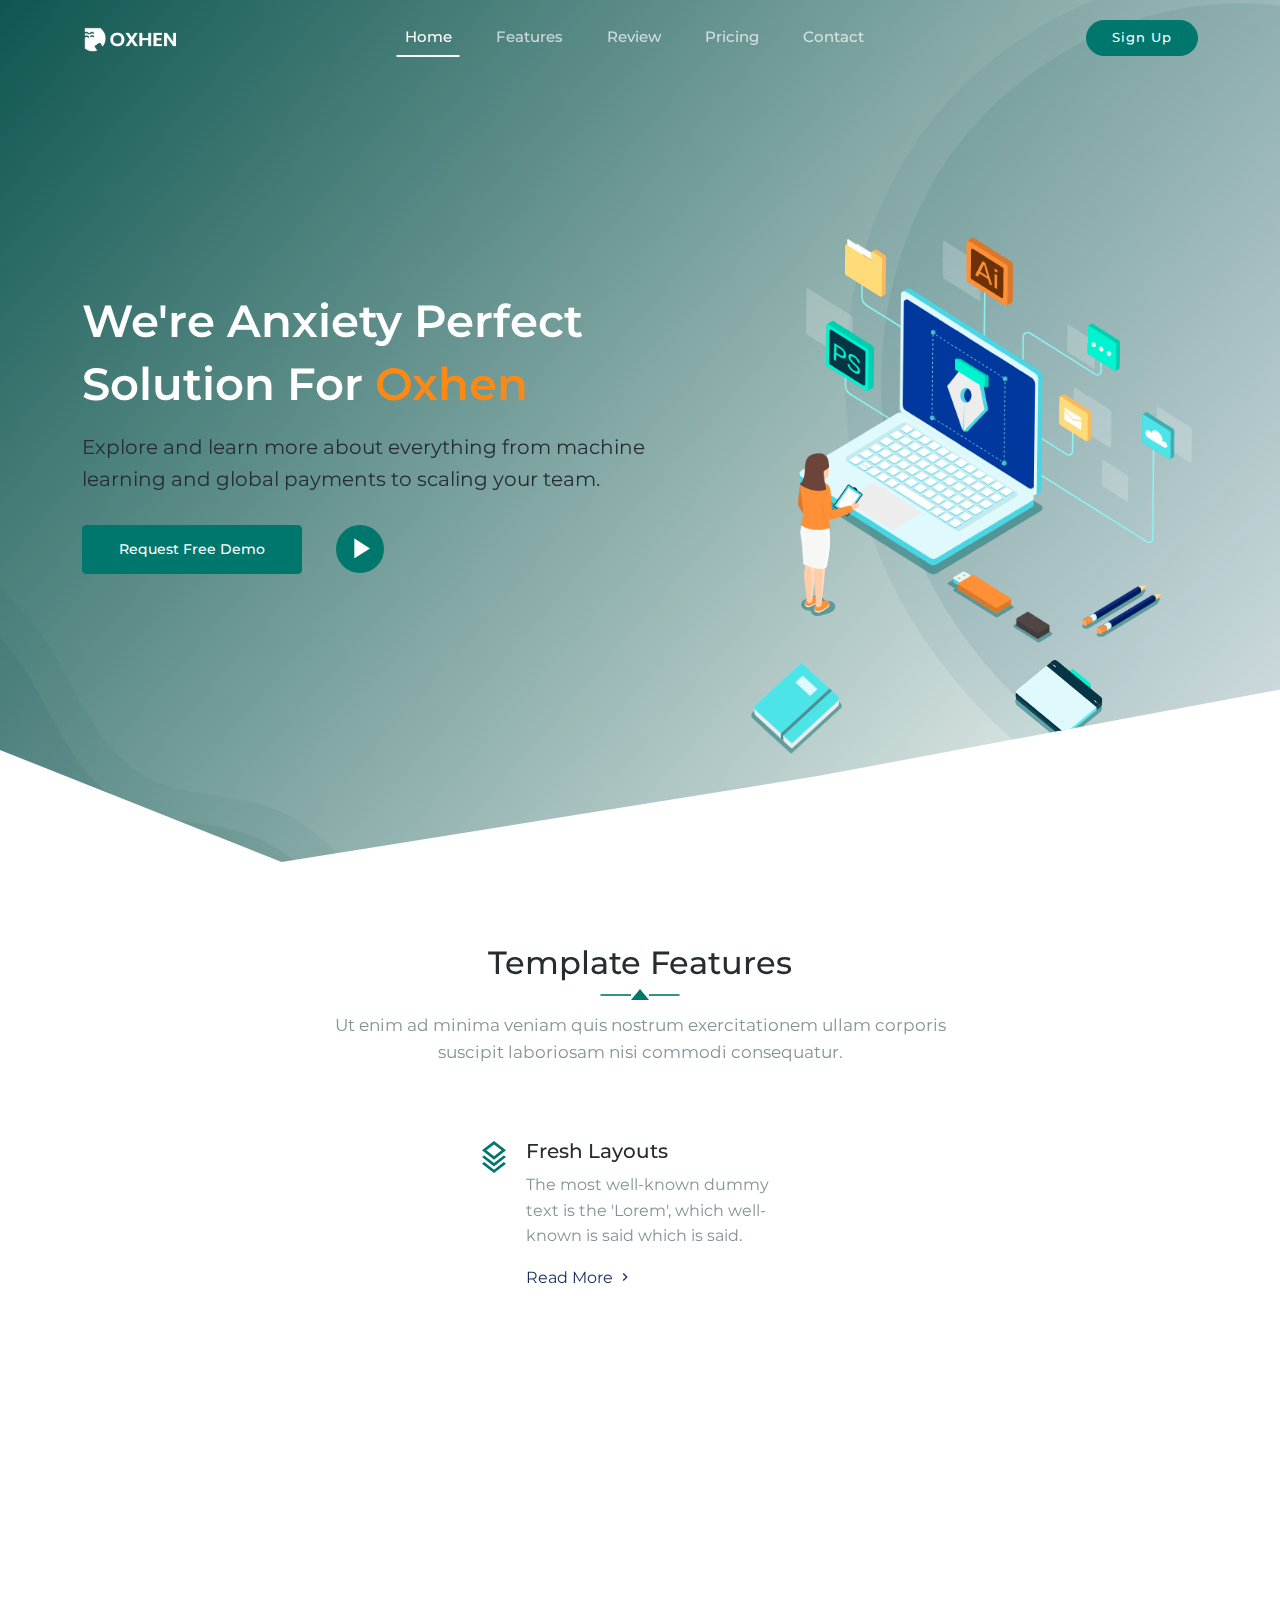
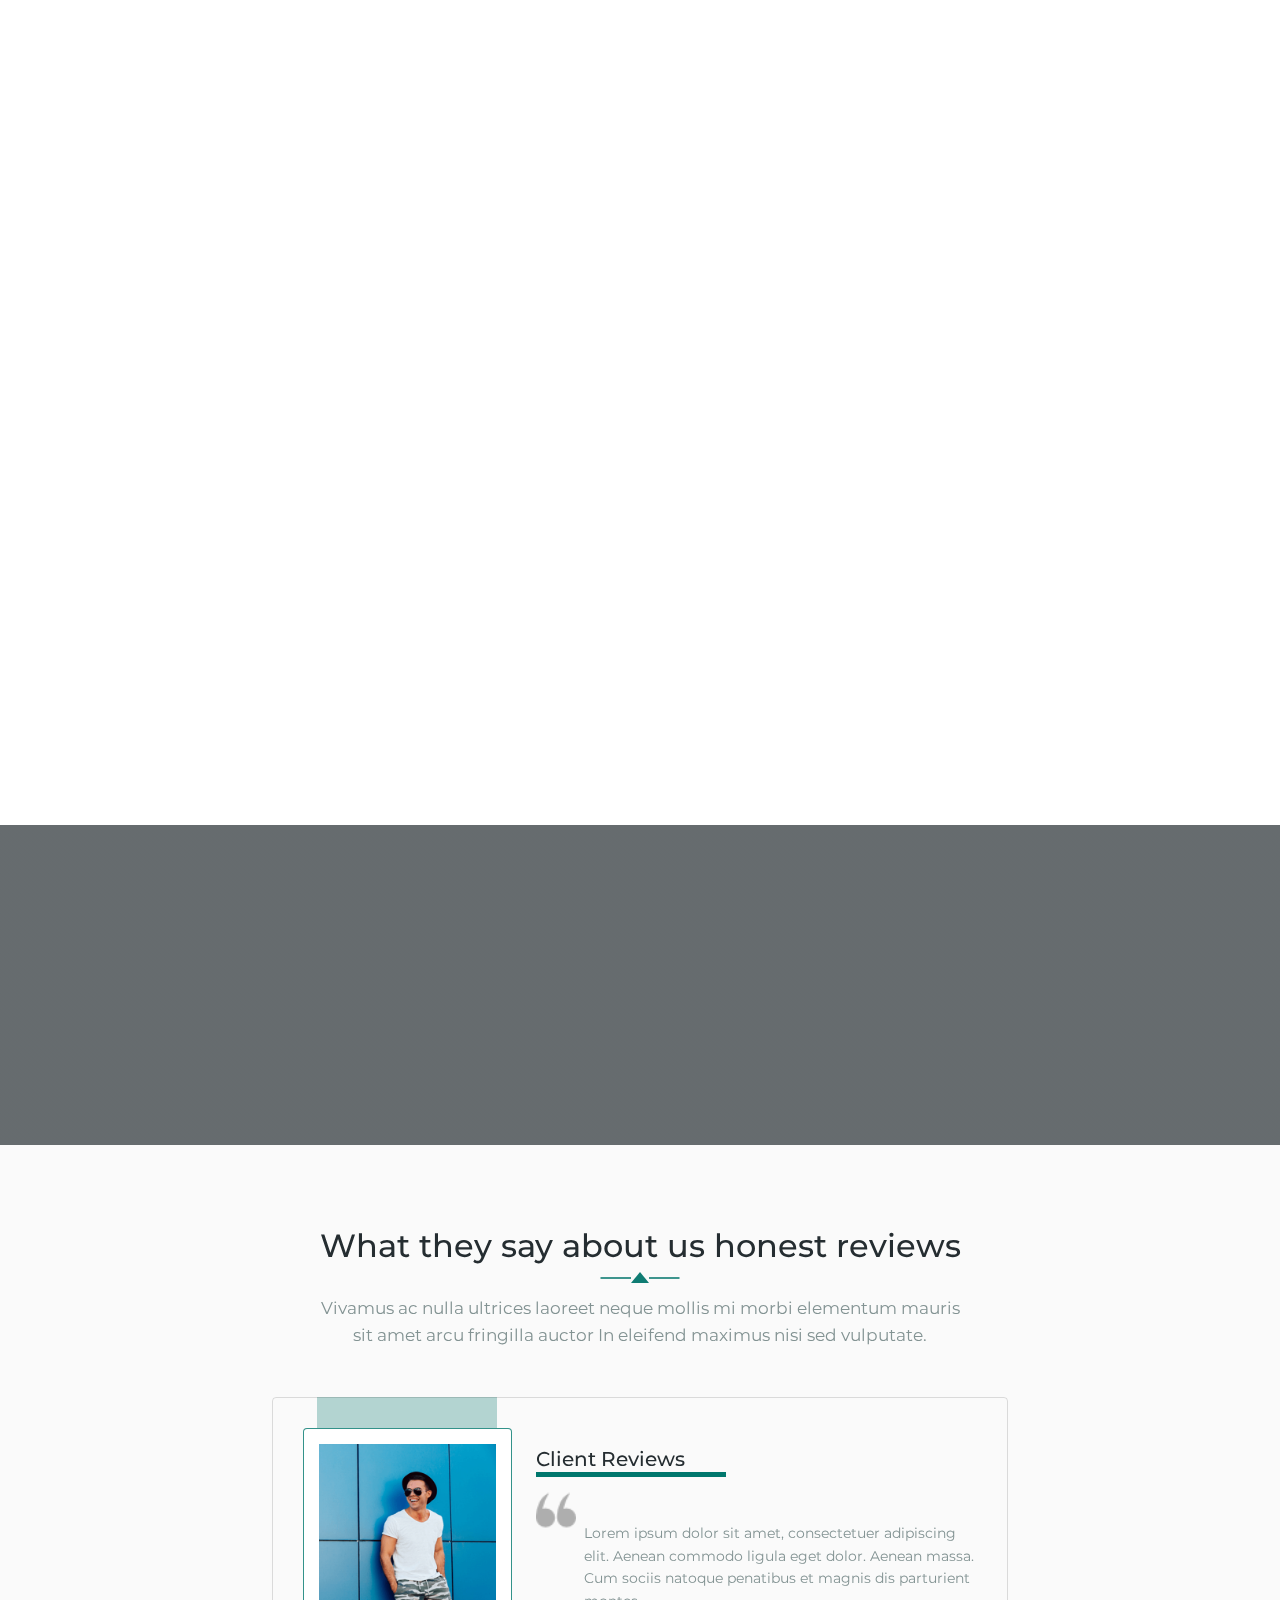
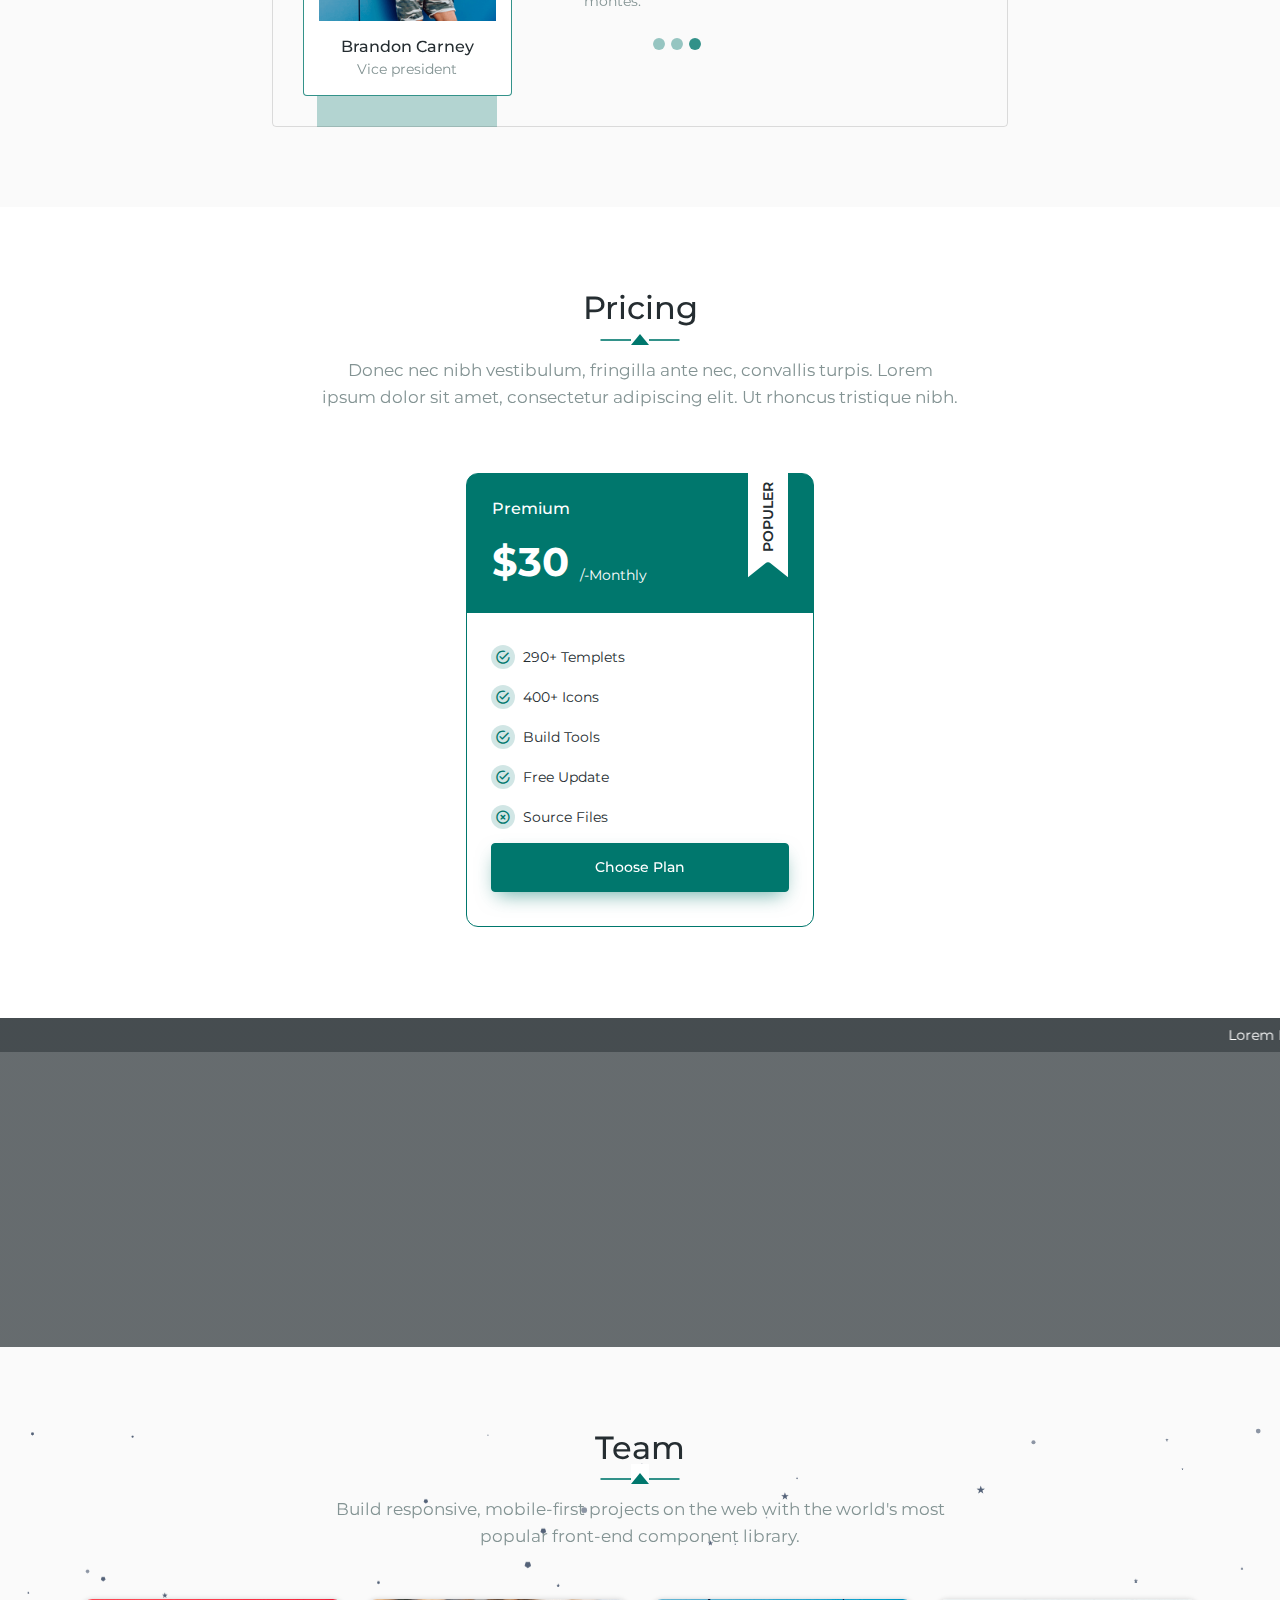
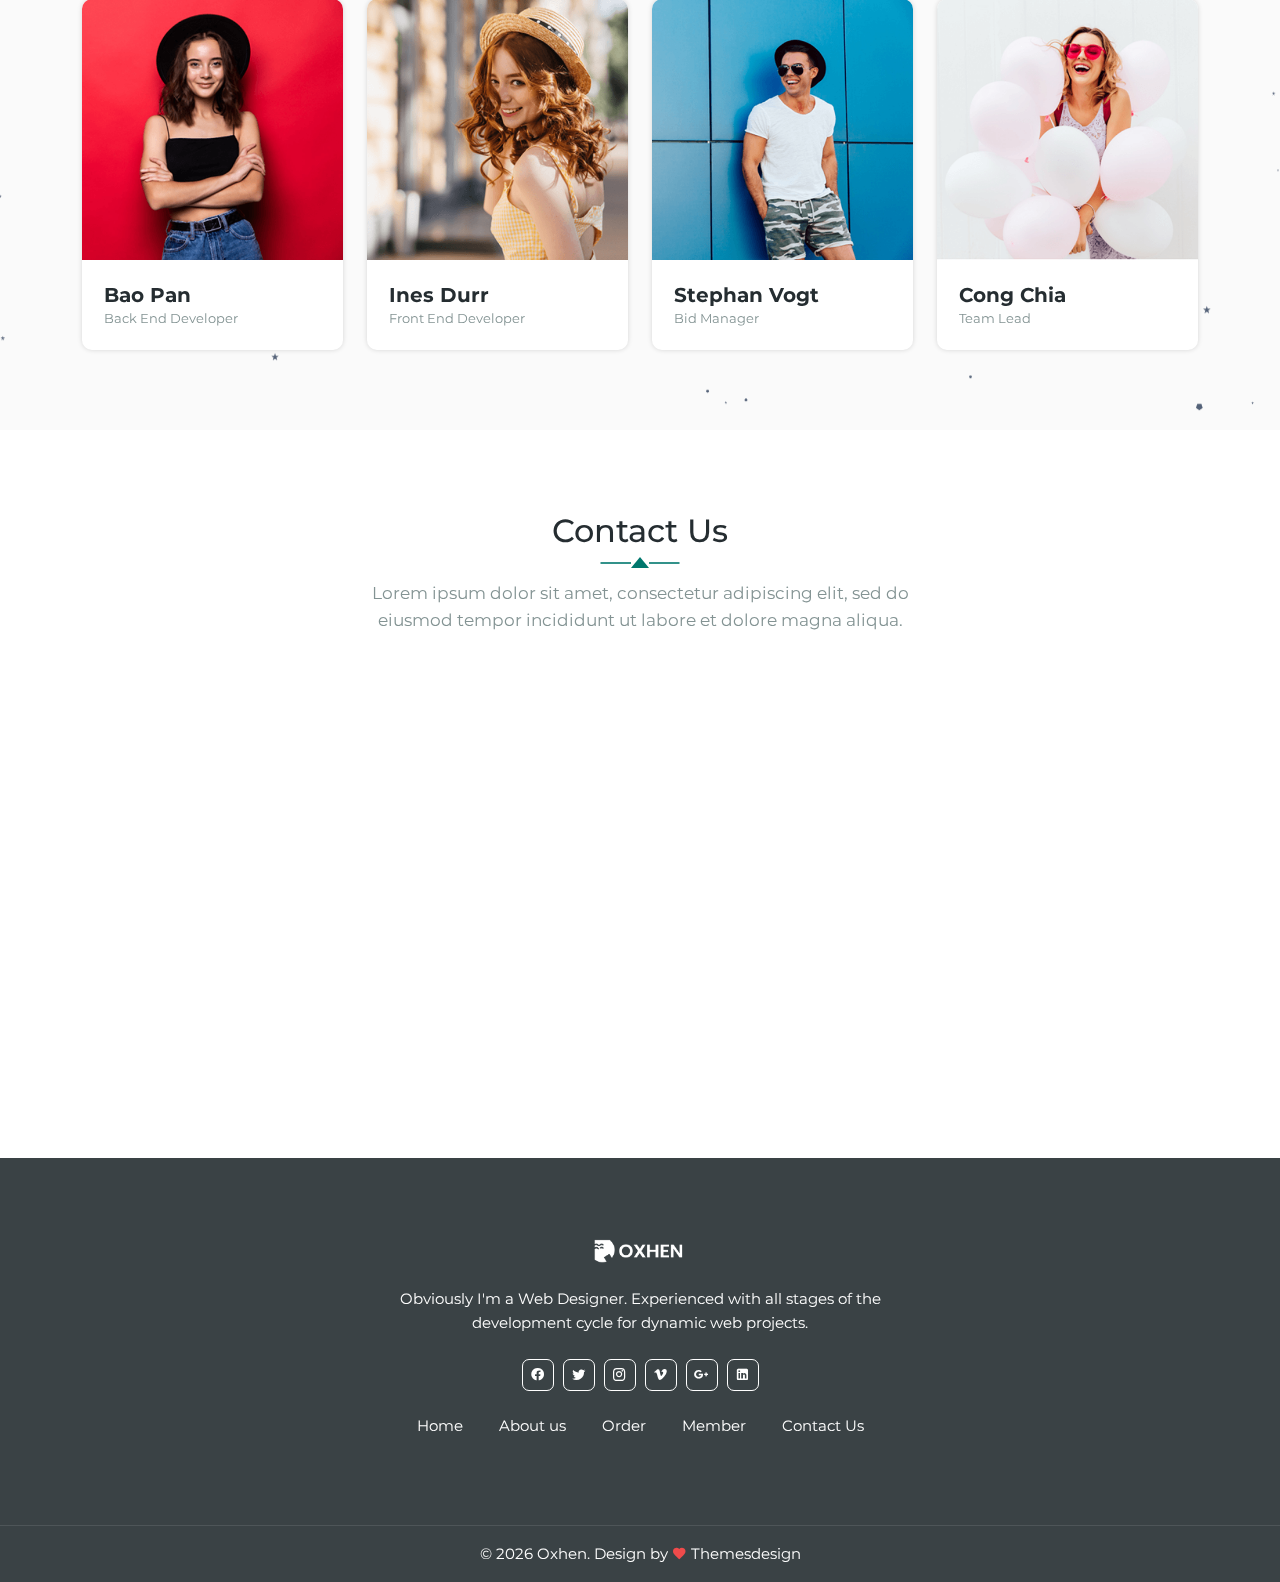
<file: LP FIXX/HTML/index-6.html>
<!DOCTYPE html>
<html lang="en">
    <head>
        <meta charset="utf-8" />
        <title>Oxhen - Responsive HTML Template</title>
        <meta name="viewport" content="width=device-width, initial-scale=1.0">
        <meta name="description" content="Premium Bootstrap v5.1.3 Landing Page Template" />
        <meta name="keywords" content="bootstrap v5.1.3, premium, marketing, multipurpose" />
        <meta content="Themesdesign" name="author" />

        <!-- fevicon -->
        <link rel="shortcut icon" href="images/favicon.ico">

        <!-- Bootstrap css -->
        <link rel="stylesheet" href="css/bootstrap.min.css" type="text/css" />

        <!-- slider -->
        <link rel="stylesheet" href="css/swiper-bundle.min.css" />

        <!-- animation -->
        <link rel="stylesheet" href="css/aos.css" />

        <!-- Icon -->
        <link rel="stylesheet" href="css/materialdesignicons.min.css" type="text/css" />

        <!-- css -->
        <link rel="stylesheet" href="css/style.min.css" type="text/css" />


    </head>
    <body data-bs-spy="scroll" data-bs-target="#navbar" data-bs-offset="71">

        <nav class="navbar navbar-expand-lg fixed-top navbar-white navbar-custom sticky" id="navbar">
            <div class="container">

                <!-- LOGO -->
                <a class="navbar-brand text-uppercase" href="index-1.html">
                    <img class="logo-light" src="images/logo-light.png" alt="" height="25">
                    <img class="logo-dark" src="images/logo-dark.png" alt="" height="25">
                </a>

                <button class="navbar-toggler" type="button" data-bs-toggle="collapse" data-bs-target="#navbarCollapse"
                    aria-controls="navbarCollapse" aria-expanded="false" aria-label="Toggle navigation">
                    <span class="mdi mdi-menu"></span>
                </button>

                <div class="collapse navbar-collapse" id="navbarCollapse">
                    <ul class="navbar-nav mx-auto" id="navbar-navlist">
                        <li class="nav-item">
                            <a class="nav-link active" href="#home">Home</a>
                        </li>
                        <li class="nav-item">
                            <a class="nav-link" href="#features">Features</a>
                        </li>
                        <li class="nav-item">
                            <a class="nav-link" href="#review">Review</a>
                        </li>
                        <li class="nav-item">
                            <a class="nav-link" href="#pricing">Pricing</a>
                        </li>
                        <li class="nav-item">
                            <a class="nav-link mb-3 mb-lg-0" href="#contact">Contact</a>
                        </li>
                    </ul>
                    <!-- Button trigger modal -->
                    <button type="button" class="btn btn-primary nav-btn" data-bs-toggle="modal" data-bs-target="#exampleModalLong">
                        Sign Up
                    </button>
                </div>
            </div>
        </nav>
        <!-- End Navbar -->
          <!-- Modal -->
            <div class="modal fade" id="exampleModalLong" tabindex="-1" role="dialog" aria-labelledby="exampleModalLongTitle" aria-hidden="true">
                <div class="modal-dialog modal-dialog-centered" role="document">
                    <div class="modal-content">
                        <div class="modal-close">
                            <button type="button" class="btn-close" data-bs-dismiss="modal" aria-label="Close"></button>
                        </div>

                        <div class="modal-body p-5">
                            <div class="text-center mb-5">
                                <h4 class="modal-title" id="exampleModalLongTitle">Sing Up</h4>
                                <p class="fs-14">Already have an account? <a href="javascript:void(0)">Log in here</a></p>
                            </div>
                            <div class="d-grid gap-3">
                                <a class="btn btn-outline-dark btn-lg" href="javascript:void(0)">
                                <span class="d-flex justify-content-center align-items-center">
                                    <img class="avatar avatar-xs me-2" src="images/google.jpg" alt="Image Description">
                                    Sign up with Google
                                </span>
                                </a>
                                <a class="btn btn-primary btn-lg" href="javascript:void(0)">Sign up with Email</a>
                                <div class="text-center">
                                    <p class="mb-0 fs-13">By continuing you agree to our <a class="text-primary" href="javascript:void(0)">Terms and Conditions</a></p>
                                </div>
                            </div>
                        </div>
                        <div class="modal-footer d-block text-center px-5 pb-5">
                            <p class="footer-text mb-4">Trusted by the world's best teams</p>
                            <div class="mx-auto">
                              <div class="row justify-content-between">
                                <div class="col">
                                  <img class="img-fluid" src="images/github.svg" alt="Logo">
                                </div>
                                <div class="col">
                                    <img class="img-fluid" src="images/gitlab.svg" alt="Logo">
                                </div>
                                <div class="col">
                                    <img class="img-fluid" src="images/linkedin.svg" alt="Logo">
                                </div>
                                <div class="col">
                                    <img class="img-fluid" src="images/instagram.svg" alt="Logo">
                                </div>
                              </div>
                            </div>
                            <!-- End Row -->
                          </div>
                    </div>
                </div>
            </div>
        <!-- End modal -->

        <div class="overflow-hidden-x">

            <!-- Start Home -->
            <section class="section home home-6" id="home">
            <div class="bg-overlay"></div>
                <div class="container">
                    <div class="row align-items-center">
                        <div class="col-lg-7">
                            <div class="home-heading">
                                <h1 class="mb-3 text-white">We're Anxiety Perfect Solution For <span class="text-warning">Oxhen</span></h1>
                            </div>
                                <p class="fs-20">Explore and learn more about everything from machine learning and global payments to scaling your team.</p>
                            <div class="home-btn hstack gap-2 flex-column d-sm-block">
                                <a class="btn btn-primary me-1" href="javascript:void(0)">Request Free Demo</a>
                                <a class="modal-btn" href="javascript:void(0)" data-bs-toggle="modal" data-bs-target=".watchvideomodal">
                                    <span class="avatar-sm">
                                        <span class="avatar-title rounded-circle btn-icon">
                                            <i class="mdi mdi-play"></i>
                                        </span>
                                    </span>
                                </a>
                            <!-- Modal -->
                            </div>
                        </div><!-- end col-->
                        <div class="col-lg-5">
                            <div class="mt-5 mt-lg-0" data-aos="fade-down" data-aos-duration="1800">
                                <img src="images/home-6.png" class="img-fluid" alt="">
                                <img class="img-fluid d-none d-lg-block book" src="images/home-6-1.png" alt="">
                                <img class="img-fluid d-none d-lg-block drive" src="images/home-6-2.png" alt="">
                            </div>
                        </div>
                    </div><!-- end row-->
                </div><!--end container-->
            </section>
            <!-- End Home -->
                            <div class="modal fade bd-example-modal-lg watchvideomodal" data-keyboard="false" tabindex="-1" aria-hidden="true">
                                <div class="modal-dialog modal-dialog-centered modal-dialog modal-lg">
                                    <div class="modal-content home-modal p-1">
                                        <div class="modal-header border-0">
                                            <button type="button" class="btn-close btn-close-black" data-bs-dismiss="modal" aria-label="Close"></button>
                                        </div>
                                        <video id="VisaChipCardVideo" class="video-box" controls="">
                                            <source src="https://www.w3schools.com/html/mov_bbb.mp4" type="video/mp4">
                                            <!--Browser does not support <video> tag -->
                                        </video>
                                    </div>
                                </div>
                            </div>
                            <!-- END MODAL -->

            <!-- Start features -->
            <section class="section feature" id="features">
                <div class="container">
                    <div class="row justify-content-center">
                        <div class="col-lg-7">
                            <div class="text-center mb-4">
                                <h2 class="heading">Template Features</h2>
                                <p class="text-muted fs-17">Ut enim ad minima veniam quis nostrum exercitationem ullam 
                                    corporis suscipit laboriosam nisi commodi consequatur.</p>
                            </div>
                        </div><!-- end col-->
                    </div><!-- end row-->
                    <div class="row justify-content-center">
                        <div class="col-lg-4 col-md-7 mt-sm-4">
                            <div data-aos="fade-right" data-aos-duration="1800">
                                <div class="feature-card p-3 py-sm-4 rounded d-flex">
                                    <div class="flex-shrink-0">
                                        <i class="mdi mdi-responsive text-primary float-start me-3 h2"></i>
                                    </div>
                                    <div class="flex-grow-1 ms-2">
                                            <div class="content">
                                                <h5 class="title">Fully Responsive</h5>
                                                <p class="text-muted">One disadvantage of Lorum Ipsum is that in certain letters which is said more than.</p>
                                                <a href="javascipt:void(0)" class="text-dark">Read More <i class="mdi mdi-chevron-right"></i></a>
                                            </div>
                                    </div>
                                </div>
                            </div>
                        </div><!-- end col -->
                        <div class="col-lg-4 col-md-7 mt-sm-4">
                            <div class="feature-card p-3 py-sm-4 rounded">
                                <i class="mdi mdi-layers-triple-outline text-primary float-start me-3 h2"></i>
                                <div class="content d-block overflow-hidden">
                                    <h5 class="title">Fresh Layouts</h5>
                                    <p class="text-muted mt-2">The most well-known dummy text is the 'Lorem', which well-known is said which is said.</p>
                                    <a href="javascipt:void(0)" class="text-dark">Read More <i class="mdi mdi-chevron-right"></i></a>
                                </div>
                            </div>
                        </div><!-- end col -->
                        <div class="col-lg-4 col-md-7 mt-sm-4">
                            <div data-aos="fade-left" data-aos-duration="1800">
                                <div class="feature-card p-3 py-sm-4 rounded">
                                    <i class="mdi mdi-clipboard-flow-outline text-primary float-start me-3 h2"></i>
                                    <div class="content d-block overflow-hidden">
                                        <h5 class="title">Modern Workflow</h5>
                                        <p class="text-muted mt-2">Moreover, in Latin only words at the beginning of sentences which is said are capitalized.</p>
                                        <a href="javascipt:void(0)" class="text-dark">Read More <i class="mdi mdi-chevron-right"></i></a>
                                    </div>
                                </div>
                            </div>
                        </div><!-- end col -->
                    </div><!-- end row -->
                    <div class="row my-sm-5 py-5 align-items-center justify-content-between">
                        <div class="col-lg-6">
                            <div data-aos="fade-right" data-aos-duration="1800">
                                <div class="card bg-transparent border-0 mb-3 mb-lg-0">
                                    <img src="images/feature1.png" class="img-fluid rounded-3" alt="">
                                </div>
                            </div>
                        </div><!-- end col -->
                        <div class="col-lg-5">
                            <div data-aos="fade-left" data-aos-duration="1800">
                                <h3 class="feature-heading mb-2">Marketing</h3>
                                <p class="text-muted">Now that we've aligned the details, it's time to get things mapped out and organized. Now that we've aligned the details. </p>
                                <ul class="feature-list">
                                    <li><i class="mdi mdi-checkbox-marked-circle-outline text-primary"></i>Advertising for a trade magazine</li>
                                    <li><i class="mdi mdi-checkbox-marked-circle-outline text-primary"></i>Designing marketing materials </li>
                                    <li><i class="mdi mdi-checkbox-marked-circle-outline text-primary"></i>Update website content</li>
                                </ul>
                                <a class="btn btn-primary" href="avascipt:void(0)">Learn more</a>
                            </div>
                        </div><!-- end col -->
                    </div><!-- end row -->
                    <div class="row align-items-center justify-content-between">
                        <div class="col-lg-6">
                            <div data-aos="fade-right" data-aos-duration="1800">
                                <h3 class="feature-heading">We aim to help busy peoples</h3>
                                <p class="text-muted">Lorem text is also used to demonstrate the appearance of different typefaces and layouts.</p>
                                <div class="accordion" id="accordionExample">
                                    <div class="accordion-item">
                                    <h2 class="accordion-header" id="headingOne">
                                        <a class="accordion-button" data-bs-toggle="collapse" href="#collapseOne" aria-expanded="true" aria-controls="collapseOne">
                                            <div>
                                                <p class="mb-0">Flexible access to facilities.</p>
                                                <p class="mb-0 fs-13 text-muted">Our new key fobs make it so easy!</p>
                                            </div>
                                        </a>
                                    </h2>
                                    <div id="collapseOne" class="accordion-collapse collapse show" aria-labelledby="headingOne" data-bs-parent="#accordionExample">
                                        <div class="accordion-body">
                                            <p class="fs-14 text-muted mb-1">Lorem text is also used to demonstrate the appearance of different typefaces and layouts, and in general the content of dummy text is nonsensical.</p>
                                            <a href="javascript:void(0)">
                                                Check it out <i class="mdi mdi-arrow-right"></i>
                                            </a>
                                        </div>
                                    </div>
                                    </div>
                                    <div class="accordion-item">
                                    <h2 class="accordion-header" id="headingTwo">
                                        <a class="accordion-button collapsed" data-bs-toggle="collapse" href="#collapseTwo" aria-expanded="false" aria-controls="collapseTwo">
                                            <div>
                                                <p class="mb-0">Snacks, drinks, coffee, and more.</p>
                                                <p class="mb-0 fs-13 text-muted">Keep your engine going with free food and drinks.</p>
                                            </div>
                                        </a>
                                    </h2>
                                    <div id="collapseTwo" class="accordion-collapse collapse" aria-labelledby="headingTwo" data-bs-parent="#accordionExample">
                                        <div class="accordion-body">
                                            <p class="fs-14 text-muted mb-0">Lorem text is also used to demonstrate the appearance of different typefaces and layouts, and in general the content of dummy text is nonsensical.</p>
                                            <a href="javascript:void(0)" class="fs-14 text-decoration-none">
                                                Check it out <i class="mdi mdi-arrow-right"></i>
                                            </a>
                                        </div>
                                    </div>
                                    </div>
                                    <div class="accordion-item">
                                    <h2 class="accordion-header" id="headingThree">
                                        <a class="accordion-button collapsed" data-bs-toggle="collapse" href="#collapseThree" aria-expanded="false" aria-controls="collapseThree">
                                            <div>
                                                <p class="mb-0">On site tech support</p>
                                                <p class="mb-0 fs-13 text-muted">Connectivity, power, and IT issues solved in no time.</p>
                                            </div>
                                        </a>
                                    </h2>
                                    <div id="collapseThree" class="accordion-collapse collapse" aria-labelledby="headingThree" data-bs-parent="#accordionExample">
                                        <div class="accordion-body">
                                            <p class="fs-14 text-muted mb-0">Lorem text is also used to demonstrate the appearance of different typefaces and layouts, and in general the content of dummy text is nonsensical.</p>
                                            <a href="javascript:void(0)" class="fs-14 text-decoration-none">
                                                Check it out <i class="mdi mdi-arrow-right"></i>
                                            </a>
                                        </div>
                                    </div>
                                    </div>
                                </div>
                            </div>
                        </div><!-- end col -->
                        <div class="col-lg-6">
                            <div data-aos="fade-left" data-aos-duration="1800">
                                <div class="card bg-transparent border-0">
                                    <img src="images/feature2.png" class="img-fluid" alt="">
                                </div>
                            </div>
                        </div><!-- end col -->
                    </div>
                </div><!-- end container -->
            </section>
            <!-- end Features -->

            <!-- Start cta -->
            <section class="section cta">
                <div class="container">
                    <div class="row justify-content-center text-center">
                        <div class="col-lg-6">
                            <div data-aos="fade-down" data-aos-duration="1800">
                                <h3 class="fw-bold">Stay Connected</h3>
                                <p>Now that we've aligned the details, it's time to get things mapped out and organized. Now that we've aligned the details.</p>
                                <a class="btn btn-primary" href="javascript:void(0)">Learn More</a>
                            </div>
                        </div>
                    </div>
                </div>
            </section>
            <!-- End cta -->

            <!-- Start Reviews -->
            <section class="section reviews" id="review">
                <div class="container">
                    <div class="row justify-content-center">
                        <div class="col-lg-7">
                            <div class="text-center mb-5">
                                <h2 class="heading">What they say about us honest reviews</h2>
                                <p class="text-muted fs-17">Vivamus ac nulla ultrices laoreet neque mollis mi morbi elementum mauris sit amet arcu
                                    fringilla auctor In eleifend maximus nisi sed vulputate.</p>
                            </div>
                        </div><!-- end col-->
                        <div class="col-lg-8">
                            <div id="carouselExampleIndicators" class="carousel slide" data-bs-ride="carousel">
                                <div class="carousel-indicators mb-0">
                                    <button type="button" data-bs-target="#carouselExampleIndicators" data-bs-slide-to="0" class="" aria-label="Slide 1"></button>
                                    <button type="button" data-bs-target="#carouselExampleIndicators" data-bs-slide-to="1" aria-label="Slide 2" class=""></button>
                                    <button type="button" data-bs-target="#carouselExampleIndicators" data-bs-slide-to="2" aria-label="Slide 3" class="active" aria-current="true"></button>
                                </div>

                                <div class="carousel-inner">
                                    <div class="carousel-item">
                                        <div class="card bg-transparent reviews-box h-100">
                                            <div class="card-body">
                                                <div class="row">
                                                    <div class="col-md-4">
                                                        <div class="card reviews-card">
                                                            <div class="card-body text-center">
                                                                <img class="img-fluid" src="images/user/user1.png" alt="">
                                                                <div class="mt-3">
                                                                    <h6 class="mb-0">Brandon Carney</h6>
                                                                    <p class="text-muted mb-0 fs-14">Vice president</p>
                                                                </div>
                                                            </div>
                                                        </div>
                                                    </div>
                                                    <div class="col-md-8">
                                                            <h5 class="reviews-heading">Client Reviews</h5>
                                                        <div class="d-flex align-items-top">
                                                            <div class="flex-shrink-0">
                                                                <img class="reviews-quote-1" src="images/quote.png" alt="">
                                                            </div>
                                                            <div class="flex-grow-1 ms-2 mt-2">
                                                                <p class="text-muted fs-14 mt-xl-4">Lorem ipsum dolor sit amet, consectetuer adipiscing elit. Aenean commodo ligula 
                                                                    eget dolor. Aenean massa. Cum sociis natoque penatibus et magnis dis parturient montes.</p>
                                                            </div>
                                                        </div>
                                                    </div>
                                                </div>
                                            </div>
                                        </div>
                                    </div>
        
                                    <div class="carousel-item active">
                                        <div class="card bg-transparent reviews-box h-100">
                                            <div class="card-body">
                                                <div class="row">
                                                    <div class="col-md-4">
                                                        <div class="card reviews-card">
                                                            <div class="card-body text-center">
                                                                <img class="img-fluid" src="images/user/user2.png" alt="">
                                                                <div class="mt-3">
                                                                    <h6 class="mb-0">Brandon Carney</h6>
                                                                    <p class="text-muted mb-0 fs-14">Vice president</p>
                                                                </div>
                                                            </div>
                                                        </div>
                                                    </div>
                                                    <div class="col-md-8">
                                                            <h5 class="reviews-heading">Client Reviews</h5>
                                                        <div class="d-flex align-items-top">
                                                            <div class="flex-shrink-0">
                                                                <img class="reviews-quote-1" src="images/quote.png" alt="">
                                                            </div>
                                                            <div class="flex-grow-1 ms-2 mt-2">
                                                                <p class="text-muted fs-14 mt-xl-4">Lorem ipsum dolor sit amet, consectetuer adipiscing elit. Aenean commodo ligula 
                                                                    eget dolor. Aenean massa. Cum sociis natoque penatibus et magnis dis parturient montes.</p>
                                                            </div>
                                                        </div>
                                                    </div>
                                                </div>
                                            </div>
                                        </div>
                                    </div>
        
                                    <div class="carousel-item">
                                        <div class="card bg-transparent reviews-box h-100">
                                            <div class="card-body">
                                                <div class="row">
                                                    <div class="col-md-4">
                                                        <div class="card reviews-card">
                                                            <div class="card-body text-center">
                                                                <img class="img-fluid" src="images/user/user.png" alt="">
                                                                <div class="mt-3">
                                                                    <h6 class="mb-0">Brandon Carney</h6>
                                                                    <p class="text-muted mb-0 fs-14">Vice president</p>
                                                                </div>
                                                            </div>
                                                        </div>
                                                    </div>
                                                    <div class="col-md-8">
                                                            <h5 class="reviews-heading">Client Reviews</h5>
                                                        <div class="d-flex align-items-top">
                                                            <div class="flex-shrink-0">
                                                                <img class="reviews-quote-1" src="images/quote.png" alt="">
                                                            </div>
                                                            <div class="flex-grow-1 ms-2 mt-2">
                                                                <p class="text-muted fs-14 mt-xl-4">Lorem ipsum dolor sit amet, consectetuer adipiscing elit. Aenean commodo ligula 
                                                                    eget dolor. Aenean massa. Cum sociis natoque penatibus et magnis dis parturient montes.</p>
                                                            </div>
                                                        </div>
                                                    </div>
                                                </div>
                                            </div>
                                        </div>
                                    </div>
                                </div>
                            </div>
                        </div><!-- end col-->
                    </div><!-- End row-->
                </div><!-- end container-->
            </section>
            <!-- End Reviews -->

            <!-- START pricing -->
            <section class="section pricing" id="pricing">
                <div class="bg-shape"></div>
                <div class="container">
                    <div class="row justify-content-center">
                        <div class="col-lg-7">
                            <div class="text-center mb-5">
                                <h2 class="heading">Pricing</h2>
                                <p class="text-muted fs-17">Donec nec nibh vestibulum, fringilla ante nec, convallis turpis. 
                                    Lorem ipsum dolor sit amet, consectetur adipiscing elit. Ut rhoncus tristique nibh.</p>
                            </div>
                        </div><!-- end col-->
                    </div><!-- End row -->
                    <div class="row">
                        <div class="col-lg-4 col-md-6">
                            <div data-aos="fade-right" data-aos-duration="1800">
                                <div class="card pricing-box mx-1 mt-4">
                                    <div class="card">
                                        <div class="card-body">
                                            <h6>Standard</h6>
                                            <h1 class="mb-0 pt-2 fw-bold">$10 <sub class="fs-14 fw-normal">/-Monthly</sub></h1>
                                        </div>
                                    </div>
                                    <div class="p-4">
                                        <ul class="list-unstyled">
                                            <li>
                                                <div class="d-flex align-items-center">
                                                    <div class="flex-shring-0">
                                                        <div class="avatar-xs">
                                                            <div class="avatar-title rounded-circle bg-soft-primary">
                                                                <i class="mdi mdi-checkbox-marked-circle-outline text-primary"></i>
                                                            </div>
                                                        </div>
                                                    </div>
                                                    <div class="flex-grow-1 ms-2">
                                                        <p class="mb-0 fs-14">150+ Templets</p>
                                                    </div>
                                                </div>
                                            </li>
                                            <li>
                                                <div class="d-flex align-items-center">
                                                    <div class="flex-shring-0">
                                                        <div class="avatar-xs">
                                                            <div class="avatar-title rounded-circle bg-soft-primary">
                                                                <i class="mdi mdi-checkbox-marked-circle-outline text-primary"></i>
                                                            </div>
                                                        </div>
                                                    </div>
                                                    <div class="flex-grow-1 ms-2">
                                                        <p class="mb-0 fs-14">250+ Icons</p>
                                                    </div>
                                                </div> 
                                            </li>
                                            <li>
                                                <div class="d-flex align-items-center">
                                                    <div class="flex-shring-0">
                                                        <div class="avatar-xs">
                                                            <div class="avatar-title rounded-circle bg-soft-primary">
                                                                <i class="mdi mdi-checkbox-marked-circle-outline text-primary"></i>
                                                            </div>
                                                        </div>
                                                    </div>
                                                    <div class="flex-grow-1 ms-2">
                                                        <p class="mb-0 fs-14">Build Tools</p>
                                                    </div>
                                                </div>
                                            </li>
                                            <li>
                                                <div class="d-flex align-items-center">
                                                    <div class="flex-shring-0">
                                                        <div class="avatar-xs">
                                                            <div class="avatar-title rounded-circle bg-soft-primary">
                                                                <i class="mdi mdi-close-circle-outline text-primary"></i>
                                                            </div>
                                                        </div>
                                                    </div>
                                                    <div class="flex-grow-1 ms-2">
                                                        <p class="mb-0 fs-14">Free Update</p>
                                                    </div>
                                                </div>
                                            </li>
                                            <li>
                                                <div class="d-flex align-items-center">
                                                    <div class="flex-shring-0">
                                                        <div class="avatar-xs">
                                                            <div class="avatar-title rounded-circle bg-soft-primary">
                                                                <i class="mdi mdi-close-circle-outline text-primary"></i>
                                                            </div>
                                                        </div>
                                                    </div>
                                                    <div class="flex-grow-1 ms-2">
                                                        <p class="mb-0 fs-14">Source Files</p>
                                                    </div>
                                                </div>
                                            </li>
                                        </ul>
                                        <div class="d-grid">
                                            <a href="javascript:void(0)" class="btn btn-outline-primary">Choose Plan</a>
                                        </div>
                                    </div>
                                </div><!-- End card -->
                            </div>
                        </div><!-- end col -->
                        <div class="col-lg-4 col-md-6">
                            <div class="card pricing-box mx-1 mt-4 active">
                                <span class="pricing-lable">populer</span>
                                <div class="card">
                                    <div class="card-body">
                                        <h6>Premium</h6>
                                        <h1 class="mb-0 pt-2 fw-bold">$30 <sub class="fs-14 fw-normal">/-Monthly</sub></h1>
                                    </div>
                                </div>
                                <div class="p-4">
                                    <ul class="list-unstyled">
                                        <li>
                                            <div class="d-flex align-items-center">
                                                <div class="flex-shring-0">
                                                    <div class="avatar-xs">
                                                        <div class="avatar-title rounded-circle bg-soft-primary">
                                                            <i class="mdi mdi-checkbox-marked-circle-outline text-primary"></i>
                                                        </div>
                                                    </div>
                                                </div>
                                                <div class="flex-grow-1 ms-2">
                                                    <p class="mb-0 fs-14">290+ Templets</p>
                                                </div>
                                            </div>
                                        </li>
                                        <li>
                                            <div class="d-flex align-items-center">
                                                <div class="flex-shring-0">
                                                    <div class="avatar-xs">
                                                        <div class="avatar-title rounded-circle bg-soft-primary">
                                                            <i class="mdi mdi-checkbox-marked-circle-outline text-primary"></i>
                                                        </div>
                                                    </div>
                                                </div>
                                                <div class="flex-grow-1 ms-2">
                                                    <p class="mb-0 fs-14">400+ Icons</p>
                                                </div>
                                            </div> 
                                        </li>
                                        <li>
                                            <div class="d-flex align-items-center">
                                                <div class="flex-shring-0">
                                                    <div class="avatar-xs">
                                                        <div class="avatar-title rounded-circle bg-soft-primary">
                                                            <i class="mdi mdi-checkbox-marked-circle-outline text-primary"></i>
                                                        </div>
                                                    </div>
                                                </div>
                                                <div class="flex-grow-1 ms-2">
                                                    <p class="mb-0 fs-14">Build Tools</p>
                                                </div>
                                            </div>
                                        </li>
                                        <li>
                                            <div class="d-flex align-items-center">
                                                <div class="flex-shring-0">
                                                    <div class="avatar-xs">
                                                        <div class="avatar-title rounded-circle bg-soft-primary">
                                                            <i class="mdi mdi-checkbox-marked-circle-outline text-primary"></i>
                                                        </div>
                                                    </div>
                                                </div>
                                                <div class="flex-grow-1 ms-2">
                                                    <p class="mb-0 fs-14">Free Update</p>
                                                </div>
                                            </div>
                                        </li>
                                        <li>
                                            <div class="d-flex align-items-center">
                                                <div class="flex-shring-0">
                                                    <div class="avatar-xs">
                                                        <div class="avatar-title rounded-circle bg-soft-primary">
                                                            <i class="mdi mdi-close-circle-outline text-primary"></i>
                                                        </div>
                                                    </div>
                                                </div>
                                                <div class="flex-grow-1 ms-2">
                                                    <p class="mb-0 fs-14">Source Files</p>
                                                </div>
                                            </div>
                                        </li>
                                    </ul>
                                    <div class="d-grid">
                                        <a href="javascript:void(0)" class="btn btn-outline-primary active">Choose Plan</a>
                                    </div>
                                </div>
                            </div><!-- End card -->
                        </div><!-- col end -->
                        <div class="col-lg-4 col-md-6">
                            <div data-aos="fade-left" data-aos-duration="1800">
                                <div class="card pricing-box mx-1 mt-4">
                                    <div class="card">
                                        <div class="card-body">
                                            <h6>Enterprise</h6>
                                            <h1 class="mb-0 pt-2 fw-bold">$39 <sub class="fs-14 fw-normal">/-Monthly</sub></h1>
                                        </div>
                                    </div>
                                    <div class="p-4">
                                        <ul class="list-unstyled">
                                            <li>
                                                <div class="d-flex align-items-center">
                                                    <div class="flex-shring-0">
                                                        <div class="avatar-xs">
                                                            <div class="avatar-title rounded-circle bg-soft-primary">
                                                                <i class="mdi mdi-checkbox-marked-circle-outline text-primary"></i>
                                                            </div>
                                                        </div>
                                                    </div>
                                                    <div class="flex-grow-1 ms-2">
                                                        <p class="mb-0 fs-14">350+ Templets</p>
                                                    </div>
                                                </div>
                                            </li>
                                            <li>
                                                <div class="d-flex align-items-center">
                                                    <div class="flex-shring-0">
                                                        <div class="avatar-xs">
                                                            <div class="avatar-title rounded-circle bg-soft-primary">
                                                                <i class="mdi mdi-checkbox-marked-circle-outline text-primary"></i>
                                                            </div>
                                                        </div>
                                                    </div>
                                                    <div class="flex-grow-1 ms-2">
                                                        <p class="mb-0 fs-14">999+ Icons</p>
                                                    </div>
                                                </div> 
                                            </li>
                                            <li>
                                                <div class="d-flex align-items-center">
                                                    <div class="flex-shring-0">
                                                        <div class="avatar-xs">
                                                            <div class="avatar-title rounded-circle bg-soft-primary">
                                                                <i class="mdi mdi-checkbox-marked-circle-outline text-primary"></i>
                                                            </div>
                                                        </div>
                                                    </div>
                                                    <div class="flex-grow-1 ms-2">
                                                        <p class="mb-0 fs-14">Build Tools</p>
                                                    </div>
                                                </div>
                                            </li>
                                            <li>
                                                <div class="d-flex align-items-center">
                                                    <div class="flex-shring-0">
                                                        <div class="avatar-xs">
                                                            <div class="avatar-title rounded-circle bg-soft-primary">
                                                                <i class="mdi mdi-checkbox-marked-circle-outline text-primary"></i>
                                                            </div>
                                                        </div>
                                                    </div>
                                                    <div class="flex-grow-1 ms-2">
                                                        <p class="mb-0 fs-14">Free Update</p>
                                                    </div>
                                                </div>
                                            </li>
                                            <li>
                                                <div class="d-flex align-items-center">
                                                    <div class="flex-shring-0">
                                                        <div class="avatar-xs">
                                                            <div class="avatar-title rounded-circle bg-soft-primary">
                                                                <i class="mdi mdi-checkbox-marked-circle-outline text-primary"></i>
                                                            </div>
                                                        </div>
                                                    </div>
                                                    <div class="flex-grow-1 ms-2">
                                                        <p class="mb-0 fs-14">Source Files</p>
                                                    </div>
                                                </div>
                                            </li>
                                        </ul>
                                        <div class="d-grid">
                                            <a href="javascript:void(0)" class="btn btn-outline-primary">Choose Plan</a>
                                        </div>
                                    </div>
                                </div><!-- End card -->
                            </div>
                        </div><!-- col end -->
                    </div><!-- End row -->
                </div><!-- End container -->
            </section>
            <!-- END pricing -->

            <!-- Start cta -->
            <section class="section cta">
                <marquee behavior="" direction="left"><p class="mb-0">Lorem Ipsum is simply dummy text of the printing and typesetting industry. Lorem Ipsum has been the 
                    industry's standard dummy text ever since the 1500s, when an unknown printer took a galley of type and scrambled it to make a type specimen book.</p></marquee>
                <div class="container">
                    <div class="row justify-content-center text-center">
                        <div class="col-lg-6">
                            <div data-aos="fade-down" data-aos-duration="1800">
                                <div class="cta-heading">Today Offer <span class="mb-3">
                                        <span class="counter_value" data-target="37">0</span>
                                        <span>% Off</span>
                                    </span>!
                                </div>
                                    <p>Now that we've aligned the details, it's time to get things mapped out and organized. Now that we've aligned the details.</p>
                                    <!-- <p class="fs-18">Limited signup only. Order today before the discount period end.</p> -->
                                    <a class="btn btn-primary" href="javascript:void(0)">Learn More</a>
                            </div>
                        </div>
                    </div>
                </div>
            </section>
            <!-- End cta -->

            <!-- Start Team -->
            <section class="section team" style="z-index: 1;">
                <div id="particles-js" style="z-index: -1;">
                </div>
                <!-- end particles -->
                <div class="container">
                    <div class="row justify-content-center">
                        <div class="col-lg-7">
                            <div class="text-center mb-5">
                                <h2 class="heading">Team</h2>
                                <p class="text-muted fs-17">Build responsive, mobile-first projects on the web 
                                    with the world's most popular front-end component library.</p>
                            </div>
                        </div><!-- end col-->
                    </div><!-- end row -->
                    <div class="row gy-4">
                        <div class="col-lg-3 col-sm-6">
                            <div class="team-card">
                                <div class="team-card-img">
                                <img class="img-fluid" src="images/user/user.png" alt="image">
                                    <div class="team-social-icons">
                                        <ul class="list-inline">
                                            <li class="list-inline-item">
                                                <a href="javascript:void(0)" target="">
                                                    <i class="mdi mdi-facebook"></i>
                                                </a>
                                            </li>
                                            <li class="list-inline-item">
                                                <a href="javascript:void(0)" target="">
                                                    <i class="mdi mdi-twitter"></i>
                                                </a>
                                            </li>
                                            <li class="list-inline-item">
                                                <a href="javascript:void(0)" target="">
                                                    <i class="mdi mdi-linkedin"></i>
                                                </a>
                                            </li>
                                            <li class="list-inline-item">
                                                <a href="javascript:void(0)" target="">
                                                    <i class="mdi mdi-instagram"></i>
                                                </a>
                                            </li>
                                        </ul>
                                    </div>
                                </div>
                                <div class="team-card-text-2">
                                    <h5 class="fw-bold mb-0">Bao Pan</h5>
                                    <p class="mb-0 fs-13 text-muted">Back End Developer</p>
                                </div>
                            </div>
                        </div><!-- end col -->
                        <div class="col-lg-3 col-sm-6">
                            <div class="team-card">
                                <div class="team-card-img">
                                <img class="img-fluid" src="images/user/user1.png" alt="image">
                                    <div class="team-social-icons">
                                        <ul class="list-inline">
                                            <li class="list-inline-item">
                                                <a href="javascript:void(0)" target="">
                                                    <i class="mdi mdi-facebook"></i>
                                                </a>
                                            </li>
                                            <li class="list-inline-item">
                                                <a href="javascript:void(0)" target="">
                                                    <i class="mdi mdi-twitter"></i>
                                                </a>
                                            </li>
                                            <li class="list-inline-item">
                                                <a href="javascript:void(0)" target="">
                                                    <i class="mdi mdi-linkedin"></i>
                                                </a>
                                            </li>
                                            <li class="list-inline-item">
                                                <a href="javascript:void(0)" target="">
                                                    <i class="mdi mdi-instagram"></i>
                                                </a>
                                            </li>
                                        </ul>
                                    </div>
                                </div>
                                <div class="team-card-text-2">
                                    <h5 class="fw-bold mb-0">Ines Durr</h5>
                                    <p class="mb-0 fs-13 text-muted">Front End Developer</p>
                                </div>
                            </div>
                        </div><!-- End col -->
                        <div class="col-lg-3 col-sm-6">
                            <div class="team-card">
                                <div class="team-card-img">
                                <img class="img-fluid" src="images/user/user2.png" alt="image">
                                    <div class="team-social-icons">
                                        <ul class="list-inline">
                                            <li class="list-inline-item">
                                                <a href="javascript:void(0)" target="">
                                                    <i class="mdi mdi-facebook"></i>
                                                </a>
                                            </li>
                                            <li class="list-inline-item">
                                                <a href="javascript:void(0)" target="">
                                                    <i class="mdi mdi-twitter"></i>
                                                </a>
                                            </li>
                                            <li class="list-inline-item">
                                                <a href="javascript:void(0)" target="">
                                                    <i class="mdi mdi-linkedin"></i>
                                                </a>
                                            </li>
                                            <li class="list-inline-item">
                                                <a href="javascript:void(0)" target="">
                                                    <i class="mdi mdi-instagram"></i>
                                                </a>
                                            </li>
                                        </ul>
                                    </div>
                                </div>
                                <div class="team-card-text-2">
                                    <h5 class="fw-bold mb-0">Stephan Vogt</h5>
                                    <p class="mb-0 fs-13 text-muted">Bid Manager</p>
                                </div>
                            </div>
                        </div><!-- End col -->
                        <div class="col-lg-3 col-sm-6">
                            <div class="team-card">
                                <div class="team-card-img">
                                <img class="img-fluid" src="images/user/user3.png" alt="image">
                                    <div class="team-social-icons">
                                        <ul class="list-inline">
                                            <li class="list-inline-item">
                                                <a href="javascript:void(0)" target="">
                                                    <i class="mdi mdi-facebook"></i>
                                                </a>
                                            </li>
                                            <li class="list-inline-item">
                                                <a href="javascript:void(0)" target="">
                                                    <i class="mdi mdi-twitter"></i>
                                                </a>
                                            </li>
                                            <li class="list-inline-item">
                                                <a href="javascript:void(0)" target="">
                                                    <i class="mdi mdi-linkedin"></i>
                                                </a>
                                            </li>
                                            <li class="list-inline-item">
                                                <a href="javascript:void(0)" target="">
                                                    <i class="mdi mdi-instagram"></i>
                                                </a>
                                            </li>
                                        </ul>
                                    </div>
                                </div>
                                <div class="team-card-text-2">
                                    <h5 class="fw-bold mb-0">Cong Chia</h5>
                                    <p class="mb-0 fs-13 text-muted">Team Lead</p>
                                </div>
                            </div>
                        </div> <!-- End col-->
                    </div><!-- end row-->
                </div><!-- end cotainer-->
            </section>
            <!-- End Team -->

            <!-- Start contact -->
            <section class="section contact" id="contact">
                <div class="container">
                    <div class="row justify-content-center">
                        <div class="col-lg-6">
                            <div class="text-center mb-5">
                                <h2 class="heading">Contact Us</h2>
                                <p class="text-muted mt-2 fs-17">Lorem ipsum dolor sit amet, consectetur adipiscing elit, sed 
                                    do eiusmod tempor incididunt ut labore et dolore magna aliqua.</p>
                            </div>
                        </div><!-- end col -->
                    </div><!-- end row -->
                    <div class="row align-items-center gy-3">
                        <div class="col-lg-6">
                            <div data-aos="fade-right" data-aos-duration="1800">
                                <div class="card">
                                    <div class="card-body">
                                        <div class="map">  <iframe src="https://www.google.com/maps/embed?pb=!1m10!1m8!1m3!1d6030.418742494061!2d-111.34563870463673!3d26.01036670629853!3m2!1i1024!2i768!4f13.1!5e0!3m2!1ses-419!2smx!4v1471908546569" 
                                            width="100%" height="325" style="border: 0" allowfullscreen></iframe>  </div>
                                    </div>
                                </div>
                            </div>
                        </div>
                        <!--end col-->
                        <div class="col-lg-6">
                            <div data-aos="fade-left" data-aos-duration="1800">
                                <form method="post" onsubmit="return validateForm()" class="contact-form" name="myForm" id="myForm">
                                    <span id="error-msg"></span>
                                    <div class="row rounded-3 py-3">
                                        <div class="col-lg-12">
                                            <div class="position-relative mb-3">
                                                <span class="input-group-text"><i class="mdi mdi-account-outline"></i></span>
                                                <input name="name" id="name" type="text" class="form-control" placeholder="Enter your name*">
                                            </div>
                                        </div>
                                        <div class="col-lg-12">
                                            <div class="position-relative mb-3">
                                                <span class="input-group-text"><i class="mdi mdi-email-outline"></i></span>
                                                <input name="email" id="email" type="email" class="form-control" placeholder="Enter your email*">
                                            </div>
                                        </div>
                                        <div class="col-lg-12">
                                            <div class="position-relative mb-3">
                                                <span class="input-group-text"><i class="mdi mdi-file-document-outline"></i></span>
                                                <input name="subject" id="subject" type="text" class="form-control" placeholder="Subject">
                                            </div>
                                        </div>
                                        <div class="col-lg-12">
                                            <div class="position-relative mb-3">
                                            <span class="input-group-text align-items-start"><i class="mdi mdi-comment-text-outline"></i></span>
                                                <textarea name="comments" id="comments" rows="4" class="form-control" placeholder="Enter your message*"></textarea>
                                            </div>
                                        </div>
                                        <div class="col-lg-12">
                                            <div class="text-end">
                                                <input type="submit" id="submit" name="send" class="btn btn-primary" value="Send Message">
                                            </div>
                                        </div>
                                    </div>
                                </form>
                                <!--end form-->
                            </div>
                        </div><!--end col-->
                    </div><!--end row-->
                </div><!--end container-->
            </section>
            <!-- End contect -->

            <!-- START FOOTER -->
            <footer class="section footer">
                <div class="container">
                    <div class="row justify-content-center">
                        <div class="col-lg-6 col-sm-10 text-center">
                            <a href="javascript:void(0)"><img src="images/logo-light.png" height="24" alt=""></a>
                            <p class="mx-auto mt-sm-4">Obviously I'm a Web Designer. Experienced with all stages of the development cycle for dynamic web projects.</p>
                            <ul class="list-unstyled mb-0 mt-4 social-icon">
                                <li class="list-inline-item"><a href="javascript:void(0)"><i class="mdi mdi-facebook"></i></a></li>
                                <li class="list-inline-item"><a href="javascript:void(0)"><i class="mdi mdi-twitter"></i></a></li>
                                <li class="list-inline-item"><a href="javascript:void(0)"><i class="mdi mdi-instagram"></i></a></li>
                                <li class="list-inline-item"><a href="javascript:void(0)"><i class="mdi mdi-vimeo"></i></a></li>
                                <li class="list-inline-item"><a href="javascript:void(0)"><i class="mdi mdi-google-plus"></i></a></li>
                                <li class="list-inline-item"><a href="javascript:void(0)"><i class="mdi mdi-linkedin"></i></a></li>
                            </ul>
                        </div><!--end col-->
                    </div><!--end row-->
                    <div class="row justify-content-center">
                        <div class="col-lg-12">
                            <div class="text-center mt-3">
                                <ul class="list-unstyled mb-0">
                                    <li class="list-inline-item mx-lg-3 m-2">
                                        <a class="text-white" href="javascript:void(0)">Home</a>
                                    </li>
                                    <li class="list-inline-item mx-lg-3 m-2">
                                        <a class="text-white" href="javascript:void(0)">About us</a>
                                    </li>
                                    <li class="list-inline-item mx-lg-3 m-2">
                                        <a class="text-white" href="javascript:void(0)">Order</a>
                                    </li>
                                    <li class="list-inline-item mx-lg-3 m-2">
                                        <a class="text-white" href="javascript:void(0)">Member</a>
                                    </li>
                                    <li class="list-inline-item mx-lg-3 m-2">
                                        <a class="text-white" href="javascript:void(0)">Contact Us</a>
                                    </li>
                                </ul>
                            </div>
                        </div>
                    </div>
                </div><!--end container-->
            </footer>
            <!-- END FOOTER -->


            <!-- FOOTER-ALT -->
            <div class="footer-alt pt-3 pb-3">
                <div class="container">
                    <div class="row">
                        <div class="col-lg-12">
                            <div class="text-center">
                                <p class="mb-0 text-white fs-15">©
                                    <script>document.write(new Date().getFullYear())</script> Oxhen. Design by 
                                    <i class="mdi mdi-heart text-danger"></i> Themesdesign
                                </p>
                            </div>
                        </div>
                    </div>
                </div>
            </div>
            <!-- END FOOTER-ALT -->
        </div>

        <!--start back-to-top-->
        <button onclick="topFunction()" id="back-to-top">
            <i class="mdi mdi-arrow-up"></i>
        </button>
        <!--end back-to-top-->

        <!--Custom js-->
        <script src="js/counter.js"></script>

        <!--Bootstrap Js-->
        <script src="js/bootstrap.bundle.min.js"></script>

        <!-- animation -->
        <script src="js/aos.js"></script>

        <script src="js/swiper-bundle.min.js"></script>

        <!-- contact -->
        <script src="js/contact.js"></script>

        <!-- Team particles-->
        <script src="js/particles.min.js"></script>

        <!-- App Js -->
        <script src="js/app.js"></script>

    </body>
</html>
</file>
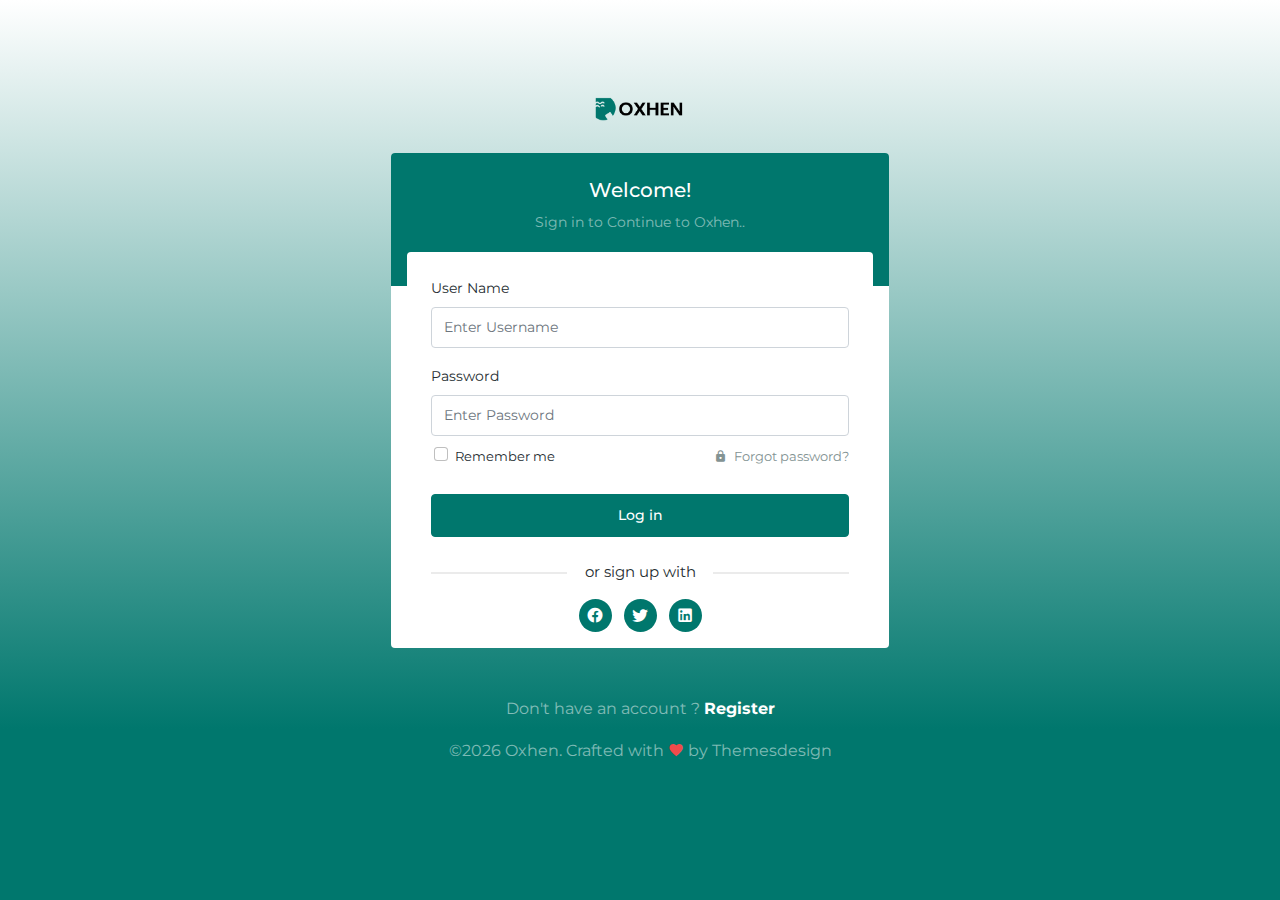
<file: LP FIXX/HTML/login.html>
<!DOCTYPE html>
<html lang="en">
    <head>
        <meta charset="utf-8" />
        <title>Oxhen - Responsive HTML Template</title>
        <meta name="viewport" content="width=device-width, initial-scale=1.0">
        <meta name="description" content="Premium Bootstrap v5.1.3 Landing Page Template" />
        <meta name="keywords" content="bootstrap v5.1.3, premium, marketing, multipurpose" />
        <meta content="Themesdesign" name="author" />

        <link rel="shortcut icon" href="images/favicon.ico">

        <!-- Bootstrap css -->
        <link rel="stylesheet" href="css/bootstrap.min.css" type="text/css" />

        <!-- Icon -->
        <link rel="stylesheet" href="css/materialdesignicons.min.css" type="text/css" />

        <!-- css -->
        <link rel="stylesheet" href="css/style.min.css" type="text/css" />


    </head>
    <body class="vh-100 bg-account-pages">
        <div class="container">
            <div class="row">
                <div class="col-lg-12">
                    <div class="text-center">
                        <a href="javascript:void(0)" class="d-block auth-logo">
                            <img src="images/logo-dark.png" alt="" height="24" class="logo logo-dark">
                        </a>
                    </div>
                </div>
            </div>
            <div class="row justify-content-center">
                <div class="col-md-8 col-lg-6">
                    <div class="p-4">
                     <div class="card overflow-hidden mt-2">
                         <div class="text-center bg-primary position-relative">
                             <div class="img-overlay"></div>
                             <div class="position-relative pt-4 py-5 mb-1">
                                 <h5 class="text-white">Welcome!</h5>
                             <p class="text-white-50 mb-0 fs-14">Sign in to Continue to Oxhen..</p>
                             </div>
                         </div>
                         <div class="card-body position-relative">
                            <div class="p-4 mt-n5 bg-white card rounded pb-0">
                                <form>
                                    <div class="mb-3">
                                        <label class="fs-14 mb-2" for="user name">User Name</label>
                                        <input type="text" class="form-control" id="user name" placeholder="Enter Username">
                                    </div>
                                    <div class="mb-2">
                                        <label class="fs-14 mb-2" for="userpassword">Password</label>
                                        <input type="password" class="form-control" id="userpassword" placeholder="Enter Password">
                                    </div>
                                    <div class="row">
                                        <div class="col-sm-6">
                                            <div class="form-check">
                                                <input type="checkbox" class="form-check-input" id="auth-remember-check">
                                                <label class="form-check-label" for="auth-remember-check">Remember me</label>
                                            </div>
                                        </div>
                                        <div class="col-sm-6">
                                            <div class="text-sm-end">
                                                <a href="recoverpw.html" class="text-muted fs-13"><i class="mdi mdi-lock me-1"></i> Forgot password?</a>
                                            </div>
                                        </div>
                                    </div>
                                    <div class="mt-4">
                                        <button class="btn btn-primary w-100" type="submit">Log in</button>
                                    </div>
                                </form>
                            </div>
                         </div>   
                            <div class="row mt-2">
                                <div class="col-12">
                                    <div class="text-center plan-line">
                                        or sign up with
                                    </div>
                                </div>
                            </div>
                            <div class="row justify-content-center text-center my-3">
                                <div class="col-lg-6">
                                    <ul class="list-unstyled btn-social-icon mb-0">
                                        <li class="list-inline-item">
                                            <a href="javascript:void(0)">
                                                <i class="mdi mdi-facebook"></i>
                                            </a>
                                        </li>
                                        <li class="list-inline-item">
                                            <a href="javascript:void(0)">
                                                <i class="mdi mdi-twitter"></i>
                                            </a>
                                        </li>
                                        <li class="list-inline-item">
                                            <a href="javascript:void(0)">
                                                <i class="mdi mdi-linkedin"></i>
                                            </a>
                                        </li>
                                    </ul>
                                </div>
                            </div>
                     </div>
                     <div class="mt-5 text-center text-white-50"> 
                         <p>Don't have an account ? <a href="sign-up.html" class="fw-bold text-white"> Register</a> </p>
                         <p>©<script>document.write(new Date().getFullYear())</script> Oxhen. Crafted with <i class="mdi mdi-heart text-danger"></i> by Themesdesign</p>
                     </div>
                    </div>
                 </div>
                <!-- end col -->
            </div>
            <!-- end row -->
        </div>

    </body>
</html>
</file>
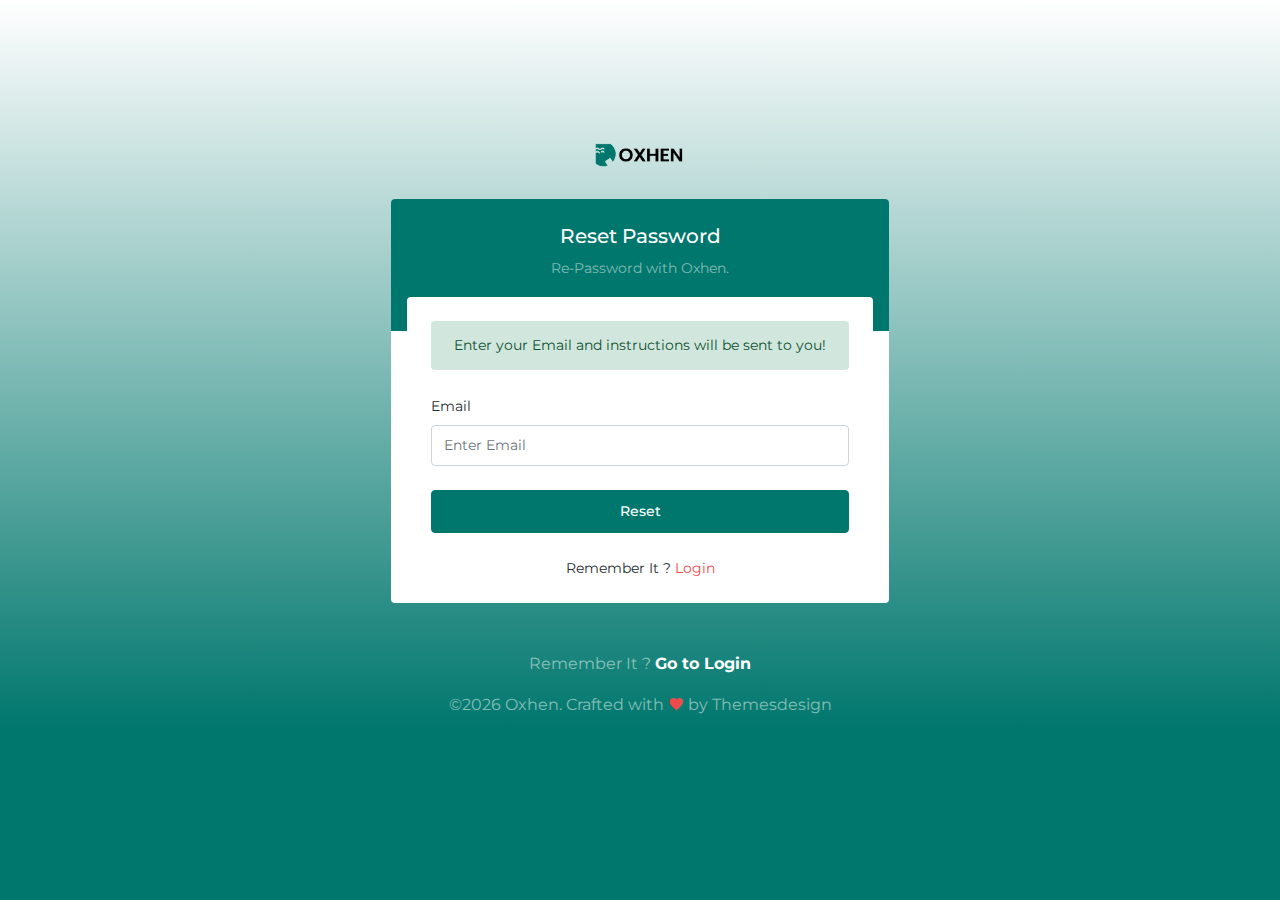
<file: LP FIXX/HTML/recoverpw.html>
<!DOCTYPE html>
<html lang="en">
    <head>
        <meta charset="utf-8" />
        <title>Oxhen - Responsive HTML Template</title>
        <meta name="viewport" content="width=device-width, initial-scale=1.0">
        <meta name="description" content="Premium Bootstrap v5.1.3 Landing Page Template" />
        <meta name="keywords" content="bootstrap v5.1.3, premium, marketing, multipurpose" />
        <meta content="Themesdesign" name="author" />

        <!-- fevicon -->
        <link rel="shortcut icon" href="images/favicon.ico">

        <!-- Bootstrap css -->
        <link rel="stylesheet" href="css/bootstrap.min.css" type="text/css" />

        <!-- Icon -->
        <link rel="stylesheet" href="css/materialdesignicons.min.css" type="text/css" />

        <!-- css -->
        <link rel="stylesheet" href="css/style.min.css" type="text/css" />


    </head>
    <body class="vh-100 bg-account-pages">
        <div class="container">
            <div class="row">
                <div class="col-lg-12">
                    <div class="text-center">
                        <a href="javascript:void(0)" class="d-block auth-logo">
                            <img src="images/logo-dark.png" alt="" height="24" class="logo logo-dark">
                        </a>
                    </div>
                </div>
            </div>
            <div class="row justify-content-center">
                <div class="col-md-8 col-lg-6">
                    <div class="p-4">
                     <div class="card overflow-hidden mt-2">
                         <div class="text-center bg-primary position-relative">
                             <div class="img-overlay"></div>
                             <div class="position-relative pt-4 py-5 mb-1">
                                <h5 class="text-white">Reset Password</h5>
                                <p class="text-white-50 mb-0 fs-14">Re-Password with Oxhen.</p>
                             </div>
                         </div>
                         <div class="card-body position-relative">
                            <div class="p-4 mt-n5 bg-white card rounded pb-0">
                                <div class="alert alert-success text-center mb-4" role="alert">
                                    <p class="fs-14 mb-0">Enter your Email and instructions will be sent to you!</p>
                                </div>
                                <form>
                                    <div class="mb-3">
                                        <label class="fs-14 mb-2" for="email">Email</label>
                                        <input type="password" class="form-control" id="email" placeholder="Enter Email">
                                    </div>
                                    <div class="mt-4">
                                        <button class="btn btn-primary w-100" type="submit">Reset</button>
                                    </div>
                                    <div class="mt-4 mb-2 text-center">
                                        <p class="mb-0 fs-14">Remember It ?  <a href="login.html" class="text-danger">Login</a></p>
                                    </div>
                                </form>
                            </div>
                         </div><!-- card-body end -->
                     </div><!-- card-body end -->
                     <div class="mt-5 text-center text-white-50">
                         <p>Remember It ? <a href="login.html" class="fw-bold text-white"> Go to Login</a> </p>
                         <p>©<script>document.write(new Date().getFullYear())</script> Oxhen. Crafted with <i class="mdi mdi-heart text-danger"></i> by Themesdesign</p>
                     </div>
                    </div>
                 </div>
                <!-- end col -->
            </div>
            <!-- end row -->
        </div>

    </body>
</html>
</file>
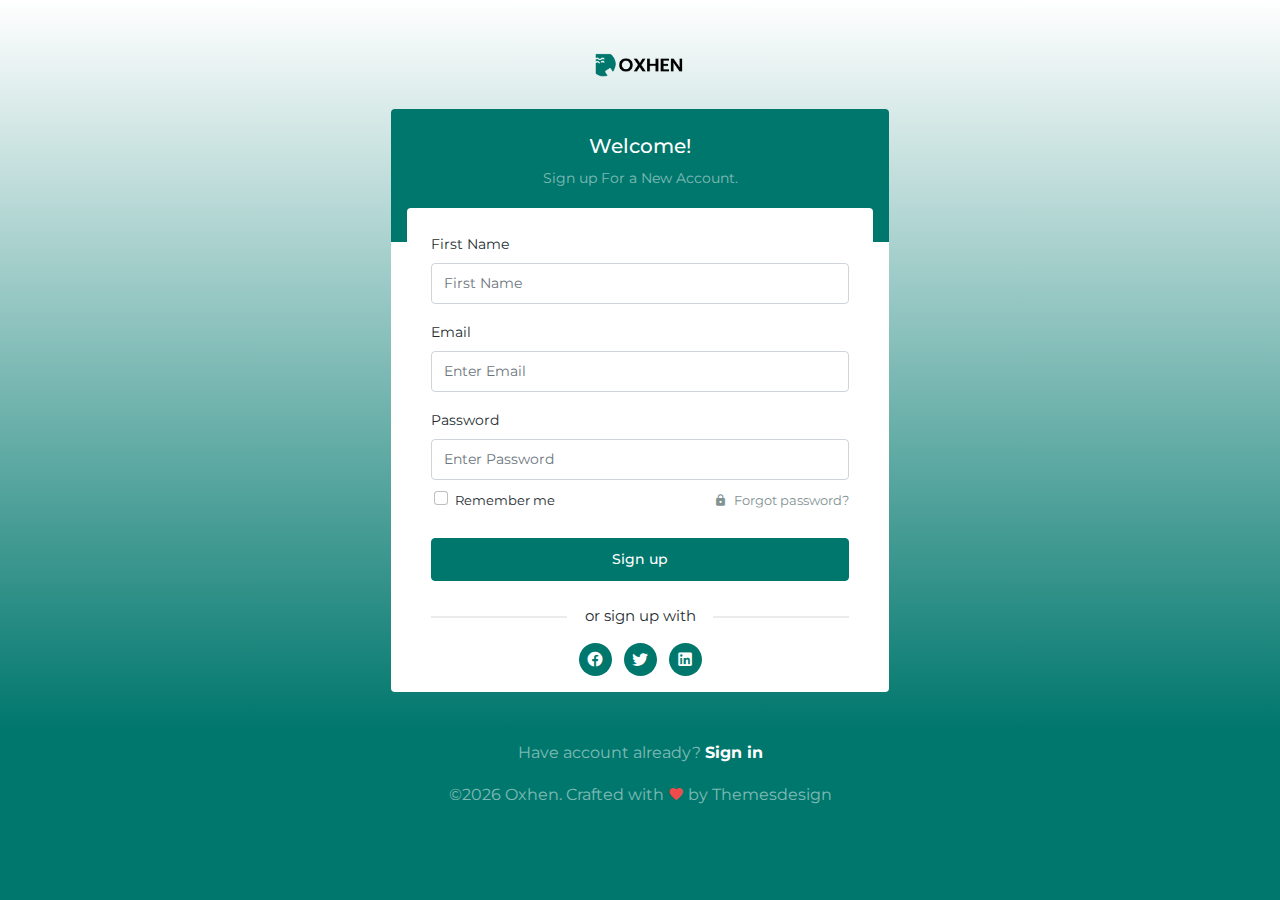
<file: LP FIXX/HTML/sign-up.html>
<!DOCTYPE html>
<html lang="en">
    <head>
        <meta charset="utf-8" />
        <title>Oxhen - Responsive HTML Template</title>
        <meta name="viewport" content="width=device-width, initial-scale=1.0">
        <meta name="description" content="Premium Bootstrap v5.1.3 Landing Page Template" />
        <meta name="keywords" content="bootstrap v5.1.3, premium, marketing, multipurpose" />
        <meta content="Themesdesign" name="author" />

        <link rel="shortcut icon" href="images/favicon.ico">

        <!-- Bootstrap css -->
        <link rel="stylesheet" href="css/bootstrap.min.css" type="text/css" />

        <!-- Icon -->
        <link rel="stylesheet" href="css/materialdesignicons.min.css" type="text/css" />

        <!-- css -->
        <link rel="stylesheet" href="css/style.min.css" type="text/css" />


    </head>
    <body class="vh-100 bg-account-pages">
        <div class="container">
            <div class="row">
                <div class="col-lg-12">
                    <div class="text-center">
                        <a href="javascript:void(0)" class="d-block auth-logo">
                            <img src="images/logo-dark.png" alt="" height="24" class="logo logo-dark">
                        </a>
                    </div>
                </div>
            </div>
            <div class="row justify-content-center">
                <div class="col-md-8 col-lg-6">
                    <div class="p-4">
                     <div class="card overflow-hidden mt-2">
                         <div class="text-center bg-primary position-relative">
                             <div class="img-overlay"></div>
                             <div class="position-relative pt-4 py-5 mb-1">
                                 <h5 class="text-white">Welcome!</h5>
                             <p class="text-white-50 mb-0 fs-14">Sign up For a New Account.</p>
                             </div>
                         </div>
                         <div class="card-body position-relative">
                            <div class="p-4 mt-n5 bg-white card rounded pb-0">
                                <form>
                                    <div class="mb-3">
                                        <label class="fs-14 mb-2" for="first name">First Name</label>
                                        <input type="text" class="form-control" id="first name" placeholder="First Name">
                                    </div>
                                    <div class="mb-3">
                                        <label class="fs-14 mb-2" for="email">Email</label>
                                        <input type="password" class="form-control" id="email" placeholder="Enter Email">
                                    </div>
                                    <div class="mb-2">
                                        <label class="fs-14 mb-2" for="password">Password</label>
                                        <input type="password" class="form-control" id="password" placeholder="Enter Password">
                                    </div>
                                    <div class="row">
                                        <div class="col-sm-6">
                                            <div class="form-check">
                                                <input type="checkbox" class="form-check-input" id="auth-remember-check">
                                                <label class="form-check-label" for="auth-remember-check">Remember me</label>
                                            </div>
                                        </div>
                                        <div class="col-sm-6">
                                            <div class="text-sm-end">
                                                <a href="recoverpw.html" class="text-muted fs-13"><i class="mdi mdi-lock me-1"></i> Forgot password?</a>
                                            </div>
                                        </div>
                                    </div>
                                    <div class="mt-4">
                                        <button class="btn btn-primary w-100" type="submit">Sign up</button>
                                    </div>
                                </form>
                            </div>
                         </div>   
                        <div class="row mt-2">
                            <div class="col-12">
                                <div class="text-center plan-line">
                                    or sign up with
                                </div>
                            </div>
                        </div>
                        <div class="row justify-content-center text-center my-3">
                            <div class="col-lg-6">
                                <ul class="list-unstyled btn-social-icon mb-0">
                                    <li class="list-inline-item">
                                        <a href="javascript:void(0)">
                                            <i class="mdi mdi-facebook"></i>
                                        </a>
                                    </li>
                                    <li class="list-inline-item">
                                        <a href="javascript:void(0)">
                                            <i class="mdi mdi-twitter"></i>
                                        </a>
                                    </li>
                                    <li class="list-inline-item">
                                        <a href="javascript:void(0)">
                                            <i class="mdi mdi-linkedin"></i>
                                        </a>
                                    </li>
                                </ul>
                            </div>
                        </div>
                     </div>
                     <div class="mt-5 text-center text-white-50"> 
                         <p>Have account already? <a href="login.html" class="fw-bold text-white"> Sign in</a> </p>
                         <p>©<script>document.write(new Date().getFullYear())</script> Oxhen. Crafted with <i class="mdi mdi-heart text-danger"></i> by Themesdesign</p>
                     </div>
                    </div>
                 </div>
                <!-- end col -->
            </div>
            <!-- end row -->
        </div>

    </body>
</html>
</file>
<file: LP FIXX/Documentation/css/prettify.css>
/* Pretty printing styles. Used with prettify.js.
 *
 * This version is slight modified based on the original version.
 *
 * Name:	Stanley Ng
 * Email: 	stanleyhlng@googlegroups.com
 * 
 * Reference:
 * http://code.google.com/p/google-code-prettify/source/browse/trunk/src/prettify.css
 */
.pln {
  color: #48484c;
}

.str {
  color: #dd1144;
}

.kwd {
  color: #1e347b;
}

.com {
  color: #93a1a1;
}

.typ {
  color: teal;
}

.lit {
  color: #195f91;
}

.pun {
  color: #93a1a1;
}

.opn {
  color: #93a1a1;
}

.clo {
  color: #93a1a1;
}

.tag {
  color: #008;
}

.atn {
  color: teal;
}

.atv {
  color: #dd1144;
}

.dec {
  color: teal;
}

.var {
  color: teal;
}

.fun {
  color: #dc322f;
}

/* Put a border around prettyprinted code snippets. */
pre.prettyprint {
  background-color: #f7f7f9;
  padding: 10px;
  border: 1px solid #e1e1e8;
  font-size: 20px;
}

pre.prettyprint.linenums {
  box-shadow: 40px 0 0 #fbfbfc inset, 41px 0 0 #ececf0 inset;
}

/* Specify class=linenums on a pre to get line numbering */
ol.linenums {
  color: #1e347b;
  margin: 0 0 0 40px;
}

ol.linenums li {
  color: #bebec5;
  line-height: 18px;
  padding-left: 12px;
  text-shadow: 0 1px 0 #ffffff;
}

li.L0,
li.L1,
li.L2,
li.L3,
li.L5,
li.L6,
li.L7,
li.L8 {
  list-style-type: normal;
}

/* Alternate shading for lines */
li.L1,
li.L3,
li.L5,
li.L7,
li.L9 {
  background: #eee;
}
</file>
<file: LP FIXX/Documentation/css/styles.css>
/*!
 *
 * Documentation
 *
 */


body {
  font-family: 'Open Sans', sans-serif;
  font-weight: 400;
  color: #666;
  background-color: #edf0f0;
  font-size: 14px;
  line-height: 22px;
  overflow-x:hidden;
}
a {
  color: inherit;
}
a:hover,
a:focus {
  color: #253138;
  outline: none;
  text-decoration: none;
}

.p-t-20 {
	padding-top: 2em;
}

.p-t-50 {
  padding-top: 5em;
}
.list-none {
  list-style: none;
}

.navbar-default {
	border: none;
  margin-bottom: 0px;
  background: #7474BF;
  box-shadow: 0 2px 5px 0 rgba(0, 0, 0, 0.16);
  border-radius: 0px;
	padding-top: 20px;
  padding-bottom: 20px;
}

.logo {
	font-weight: 700;
	font-size: 20px;
  color: #fff !important;
}

.bg-dark {
  background-color: #0c1021;
}

.copy {
  padding: 20px 0px 0px 0px;
}

/* Toggle Styles */


/* this css is taken from Start Bootstrap - Simple Sidebar HTML Template (http://startbootstrap.com) */
#wrapper {
	margin-top: 50px;
    padding-left: 0;
    -webkit-transition: all 0.5s ease;
    -moz-transition: all 0.5s ease;
    -o-transition: all 0.5s ease;
    transition: all 0.5s ease;
}

#wrapper.toggled {
    padding-left: 250px;
}

#sidebar-wrapper {
    background: #ffffff;
    box-shadow: 0 1px 3px rgba(0, 0, 0, 0.15);
    z-index: 1000;
    position: fixed;
    left: 250px;
    width: 0;
    height: 100%;
    margin-left: -250px;
    overflow-y: auto;
    -webkit-transition: all 0.5s ease;
    -moz-transition: all 0.5s ease;
    -o-transition: all 0.5s ease;
    transition: all 0.5s ease;
}

#wrapper.toggled #sidebar-wrapper {
    width: 250px;
}

#page-content-wrapper {
    width: 100%;
    position: absolute;
    padding: 15px;
}

#wrapper.toggled #page-content-wrapper {
    position: absolute;
    margin-right: -250px;
}

/* Sidebar Styles */

.sidebar-nav {
    position: absolute;
    top: 0;
    width: 250px;
    margin: 0;
    padding: 0;
    list-style: none;
    top: 2em;
}

.sidebar-nav li {
    text-indent: 20px;
    line-height: 40px;
}

.sidebar-nav li a {
    display: block;
    text-decoration: none;
    color: #444;
    font-weight: 600;
}

.sidebar-nav li a:hover {
    text-decoration: none;
    color: #111;
    background: rgba(0,0,0,0.05);
}

.sidebar-nav li a:active,
.sidebar-nav li a:focus {
    text-decoration: none;
}

.sidebar-nav > .sidebar-brand {
    height: 65px;
    font-size: 18px;
    line-height: 60px;
}

.sidebar-nav > .sidebar-brand a {
    color: #999999;
}

.sidebar-nav > .sidebar-brand a:hover {
    color: #fff;
    background: none;
}

@media(min-width:768px) {
    #wrapper {
        padding-left: 250px;
    }

    #wrapper.toggled {
        padding-left: 0;
    }

    #sidebar-wrapper {
        width: 250px;
    }

    #wrapper.toggled #sidebar-wrapper {
        width: 0;
    }

    #page-content-wrapper {
        padding: 20px;
        position: relative;
    }

    #wrapper.toggled #page-content-wrapper {
        position: relative;
        margin-right: 0;
    }
}

/* right bar */
.right-bar {
  background-color: #fff;
  padding: 10px 30px;
  margin-top: 20px;
  font-size: 15px;
}

.page-header {
  padding-bottom: 9px;
  margin: 40px 0 20px;
  border-bottom: 1px solid #eee;
  font-weight: 700;
}

.com-container {
	padding-bottom: 5em;
}

#plugin-list li,#plugin-list li a {
  font-size: 15px;
}
</file>
<file: LP FIXX/HTML/css/style.min.css>
﻿@import"https://fonts.googleapis.com/css2?family=Montserrat:wght@300;400;500;600;700&display=swap";body{font-family:"Montserrat",sans-serif;color:#252d31;font-size:16px}h1,h2,h3,h4,h5,h6{font-family:"Montserrat",sans-serif;font-weight:500;line-height:1.3}a{text-decoration:none;outline:none}p{line-height:1.6}html{scroll-padding-top:70px;scroll-behavior:smooth}.row>*{position:relative}.text-primary{color:#00776d !important}.bg-primary{background-color:#00776d !important}.bg-soft-primary{background-color:rgba(0,119,109,.18) !important}.text-success{color:#34af7a !important}.bg-success{background-color:#34af7a !important}.bg-soft-success{background-color:rgba(52,175,122,.18) !important}.text-info{color:#49c6e5 !important}.bg-info{background-color:#49c6e5 !important}.bg-soft-info{background-color:rgba(73,198,229,.18) !important}.text-warning{color:#fb8916 !important}.bg-warning{background-color:#fb8916 !important}.bg-soft-warning{background-color:rgba(251,137,22,.18) !important}.text-danger{color:#ef4b4b !important}.bg-danger{background-color:#ef4b4b !important}.bg-soft-danger{background-color:rgba(239,75,75,.18) !important}.text-light{color:#bbbaba !important}.bg-light{background-color:#bbbaba !important}.bg-soft-light{background-color:rgba(187,186,186,.18) !important}.text-dark{color:#152c5c !important}.bg-dark{background-color:#152c5c !important}.bg-soft-dark{background-color:rgba(21,44,92,.18) !important}.text-muted{color:#839393 !important}.bg-muted{background-color:#839393 !important}.bg-soft-muted{background-color:rgba(131,147,147,.18) !important}.text-white{color:#fff !important}.bg-white{background-color:#fff !important}.bg-soft-white{background-color:rgba(255,255,255,.18) !important}.section{padding-top:80px;padding-bottom:80px;position:relative}.fs-12{font-size:12px}.fs-13{font-size:13px}.fs-14{font-size:14px}.fs-15{font-size:15px}.fs-16{font-size:16px}.fs-17{font-size:17px}.fs-18{font-size:18px}.fs-19{font-size:19px}.fs-20{font-size:20px}.bg-overlay{content:"";position:absolute;top:0;left:0;width:100%;height:100%;background:linear-gradient(131deg, #0f5650, transparent)}.overflow-hidden-x{overflow-x:hidden}.home-shape-arrow{position:absolute;width:100%;z-index:1;left:0}.home-shape-arrow i{background:#fff;border:1px solid #00776d;height:50px;width:50px;margin:0 auto;line-height:50px;text-align:center;box-shadow:0 0 5px rgba(0,0,0,.15);border-radius:30px}.home-shape-arrow .arrow-icon{position:absolute;top:-26px;left:0;right:0;text-align:center;display:inline-block}.heading{position:relative;margin-bottom:28px}.heading::before{content:"";position:absolute;background-color:rgba(0,119,109,.8);height:2px;width:79px;left:50%;bottom:-12px;z-index:-1;transform:translateX(-50%)}.heading::after{content:"";position:absolute;border:9px solid #fff;left:50%;border-bottom:11px solid #00776d;bottom:-16px;z-index:-1;transform:translateX(-50%)}#back-to-top{width:40px;height:40px;position:fixed;bottom:20px;z-index:999;right:30px;background:#00776d;border-color:transparent;border-radius:50%;color:#fff;transition:all .5s ease;display:none}#back-to-top:hover{background-color:#fff;color:#252d31;border:1px solid}.fw-medium{font-weight:500}.fw-semibold{font-weight:600}.primary-link{color:#152c5c;transition:all .5s ease}.primary-link:hover{color:#00776d}@media(min-width: 1200px){.container{max-width:1140px !important}}.btn{padding:13px 36px;font-size:14px;font-weight:500;transition:all .5s ease;position:relative}.btn:hover{text-shadow:0px .2px 0px #000}.btn:focus{box-shadow:none}.btn-primary{background:#00776d;border-color:#00776d !important}.btn-primary:hover,.btn-primary:focus,.btn-primary:active,.btn-primary.active,.btn-primary.focus,.btn-primary:not(:disabled):not(.disabled):active,.btn-primary:not(:disabled):not(.disabled):active:focus,.btn-primary .open>.dropdown-toggle.btn-primary{background:#00635a;border-color:#00635a;box-shadow:0px 8px 20px -6px rgba(0,119,109,.6);transform:translateY(-6px)}.btn-outline-primary{color:#00776d;border-color:#00776d}.btn-outline-primary:hover,.btn-outline-primary:focus,.btn-outline-primary:active,.btn-outline-primary.active,.btn-outline-primary.focus,.btn-outline-primary:not(:disabled):not(.disabled):active,.btn-outline-primary:not(:disabled):not(.disabled):active:focus,.btn-outline-primary .open>.dropdown-toggle.btn-primary{background:#00776d;border-color:#00776d;box-shadow:0px 8px 20px -6px rgba(0,119,109,.6);transform:translateY(-6px)}.btn-success{background:#34af7a;border-color:#34af7a !important}.btn-success:hover,.btn-success:focus,.btn-success:active,.btn-success.active,.btn-success.focus,.btn-success:not(:disabled):not(.disabled):active,.btn-success:not(:disabled):not(.disabled):active:focus,.btn-success .open>.dropdown-toggle.btn-primary{background:#2f9f6f;border-color:#2f9f6f;box-shadow:0px 8px 20px -6px rgba(52,175,122,.6);transform:translateY(-6px)}.btn-outline-success{color:#34af7a;border-color:#34af7a}.btn-outline-success:hover,.btn-outline-success:focus,.btn-outline-success:active,.btn-outline-success.active,.btn-outline-success.focus,.btn-outline-success:not(:disabled):not(.disabled):active,.btn-outline-success:not(:disabled):not(.disabled):active:focus,.btn-outline-success .open>.dropdown-toggle.btn-primary{background:#34af7a;border-color:#34af7a;box-shadow:0px 8px 20px -6px rgba(52,175,122,.6);transform:translateY(-6px)}.btn-info{background:#49c6e5;border-color:#49c6e5 !important}.btn-info:hover,.btn-info:focus,.btn-info:active,.btn-info.active,.btn-info.focus,.btn-info:not(:disabled):not(.disabled):active,.btn-info:not(:disabled):not(.disabled):active:focus,.btn-info .open>.dropdown-toggle.btn-primary{background:#37c0e2;border-color:#37c0e2;box-shadow:0px 8px 20px -6px rgba(73,198,229,.6);transform:translateY(-6px)}.btn-outline-info{color:#49c6e5;border-color:#49c6e5}.btn-outline-info:hover,.btn-outline-info:focus,.btn-outline-info:active,.btn-outline-info.active,.btn-outline-info.focus,.btn-outline-info:not(:disabled):not(.disabled):active,.btn-outline-info:not(:disabled):not(.disabled):active:focus,.btn-outline-info .open>.dropdown-toggle.btn-primary{background:#49c6e5;border-color:#49c6e5;box-shadow:0px 8px 20px -6px rgba(73,198,229,.6);transform:translateY(-6px)}.btn-warning{background:#fb8916;border-color:#fb8916 !important}.btn-warning:hover,.btn-warning:focus,.btn-warning:active,.btn-warning.active,.btn-warning.focus,.btn-warning:not(:disabled):not(.disabled):active,.btn-warning:not(:disabled):not(.disabled):active:focus,.btn-warning .open>.dropdown-toggle.btn-primary{background:#f87f04;border-color:#f87f04;box-shadow:0px 8px 20px -6px rgba(251,137,22,.6);transform:translateY(-6px)}.btn-outline-warning{color:#fb8916;border-color:#fb8916}.btn-outline-warning:hover,.btn-outline-warning:focus,.btn-outline-warning:active,.btn-outline-warning.active,.btn-outline-warning.focus,.btn-outline-warning:not(:disabled):not(.disabled):active,.btn-outline-warning:not(:disabled):not(.disabled):active:focus,.btn-outline-warning .open>.dropdown-toggle.btn-primary{background:#fb8916;border-color:#fb8916;box-shadow:0px 8px 20px -6px rgba(251,137,22,.6);transform:translateY(-6px)}.btn-danger{background:#ef4b4b;border-color:#ef4b4b !important}.btn-danger:hover,.btn-danger:focus,.btn-danger:active,.btn-danger.active,.btn-danger.focus,.btn-danger:not(:disabled):not(.disabled):active,.btn-danger:not(:disabled):not(.disabled):active:focus,.btn-danger .open>.dropdown-toggle.btn-primary{background:#ed3838;border-color:#ed3838;box-shadow:0px 8px 20px -6px rgba(239,75,75,.6);transform:translateY(-6px)}.btn-outline-danger{color:#ef4b4b;border-color:#ef4b4b}.btn-outline-danger:hover,.btn-outline-danger:focus,.btn-outline-danger:active,.btn-outline-danger.active,.btn-outline-danger.focus,.btn-outline-danger:not(:disabled):not(.disabled):active,.btn-outline-danger:not(:disabled):not(.disabled):active:focus,.btn-outline-danger .open>.dropdown-toggle.btn-primary{background:#ef4b4b;border-color:#ef4b4b;box-shadow:0px 8px 20px -6px rgba(239,75,75,.6);transform:translateY(-6px)}.btn-light{background:#bbbaba;border-color:#bbbaba !important}.btn-light:hover,.btn-light:focus,.btn-light:active,.btn-light.active,.btn-light.focus,.btn-light:not(:disabled):not(.disabled):active,.btn-light:not(:disabled):not(.disabled):active:focus,.btn-light .open>.dropdown-toggle.btn-primary{background:#b1b0b0;border-color:#b1b0b0;box-shadow:0px 8px 20px -6px rgba(187,186,186,.6);transform:translateY(-6px)}.btn-outline-light{color:#bbbaba;border-color:#bbbaba}.btn-outline-light:hover,.btn-outline-light:focus,.btn-outline-light:active,.btn-outline-light.active,.btn-outline-light.focus,.btn-outline-light:not(:disabled):not(.disabled):active,.btn-outline-light:not(:disabled):not(.disabled):active:focus,.btn-outline-light .open>.dropdown-toggle.btn-primary{background:#bbbaba;border-color:#bbbaba;box-shadow:0px 8px 20px -6px rgba(187,186,186,.6);transform:translateY(-6px)}.btn-dark{background:#152c5c;border-color:#152c5c !important}.btn-dark:hover,.btn-dark:focus,.btn-dark:active,.btn-dark.active,.btn-dark.focus,.btn-dark:not(:disabled):not(.disabled):active,.btn-dark:not(:disabled):not(.disabled):active:focus,.btn-dark .open>.dropdown-toggle.btn-primary{background:#11244b;border-color:#11244b;box-shadow:0px 8px 20px -6px rgba(21,44,92,.6);transform:translateY(-6px)}.btn-outline-dark{color:#152c5c;border-color:#152c5c}.btn-outline-dark:hover,.btn-outline-dark:focus,.btn-outline-dark:active,.btn-outline-dark.active,.btn-outline-dark.focus,.btn-outline-dark:not(:disabled):not(.disabled):active,.btn-outline-dark:not(:disabled):not(.disabled):active:focus,.btn-outline-dark .open>.dropdown-toggle.btn-primary{background:#152c5c;border-color:#152c5c;box-shadow:0px 8px 20px -6px rgba(21,44,92,.6);transform:translateY(-6px)}.btn-muted{background:#839393;border-color:#839393 !important}.btn-muted:hover,.btn-muted:focus,.btn-muted:active,.btn-muted.active,.btn-muted.focus,.btn-muted:not(:disabled):not(.disabled):active,.btn-muted:not(:disabled):not(.disabled):active:focus,.btn-muted .open>.dropdown-toggle.btn-primary{background:#788a8a;border-color:#788a8a;box-shadow:0px 8px 20px -6px rgba(131,147,147,.6);transform:translateY(-6px)}.btn-outline-muted{color:#839393;border-color:#839393}.btn-outline-muted:hover,.btn-outline-muted:focus,.btn-outline-muted:active,.btn-outline-muted.active,.btn-outline-muted.focus,.btn-outline-muted:not(:disabled):not(.disabled):active,.btn-outline-muted:not(:disabled):not(.disabled):active:focus,.btn-outline-muted .open>.dropdown-toggle.btn-primary{background:#839393;border-color:#839393;box-shadow:0px 8px 20px -6px rgba(131,147,147,.6);transform:translateY(-6px)}.btn-white{background:#ffffff;border-color:#ffffff !important}.btn-white:hover,.btn-white:focus,.btn-white:active,.btn-white.active,.btn-white.focus,.btn-white:not(:disabled):not(.disabled):active,.btn-white:not(:disabled):not(.disabled):active:focus,.btn-white .open>.dropdown-toggle.btn-primary{background:#f5f5f5;border-color:#f5f5f5;box-shadow:0px 8px 20px -6px rgba(255,255,255,.6);transform:translateY(-6px)}.btn-outline-white{color:#ffffff;border-color:#ffffff}.btn-outline-white:hover,.btn-outline-white:focus,.btn-outline-white:active,.btn-outline-white.active,.btn-outline-white.focus,.btn-outline-white:not(:disabled):not(.disabled):active,.btn-outline-white:not(:disabled):not(.disabled):active:focus,.btn-outline-white .open>.dropdown-toggle.btn-primary{background:#fff;border-color:#fff;box-shadow:0px 8px 20px -6px rgba(255,255,255,.6);transform:translateY(-6px)}.btn.btn-outline-white:focus,.btn.btn-outline-white:active,.btn.btn-outline-white:hover,.btn.btn-outline-white.active,.btn.btn-outline-light:focus,.btn.btn-outline-light:active,.btn.btn-outline-light:hover,.btn.btn-outline-light.active{color:#152c5c}.btn.btn-outline-primary:focus,.btn.btn-outline-primary:active,.btn.btn-outline-primary:hover,.btn.btn-outline-primary.active,.btn.btn-outline-dark:focus,.btn.btn-outline-dark:active,.btn.btn-outline-dark:hover,.btn.btn-outline-dark.active,.btn.btn-outline-success:focus,.btn.btn-outline-success:active,.btn.btn-outline-success:hover,.btn.btn-outline-success.active{color:#fff !important}.avatar-xs{height:1.5rem;width:1.5rem}.avatar-sm{height:3rem;width:3rem}.avatar-md{height:4rem;width:4rem}.avatar-lg{height:6rem;width:6rem}.avatar-xl{height:7.5rem;width:7.5rem}.avatar-title{background-color:#00776d;color:#fff;display:flex;font-weight:500;height:100%;justify-content:center;width:100%}.avatar-group{padding-left:12px;display:flex;flex-wrap:wrap}.avatar-group .avatar-group-item{margin-left:-12px;border:2px solid #f8f9fa;border-radius:50%;transition:all .2s}.avatar-group .avatar-group-item:hover{position:relative;transform:translateY(-2px)}.navbar-custom{background-color:transparent;padding:18px 0px;width:100%;border-radius:0px;z-index:999;margin-bottom:0px;transition:all .5s ease-in-out}.navbar-custom .navbar-brand{margin-right:0}.navbar-custom .navbar-brand .logo-light{display:inline-block}.navbar-custom .navbar-brand .logo-dark{display:none}.navbar-custom .navbar-collapse .navbar-nav .nav-item .nav-link{font-size:14.5px;color:rgba(255,255,255,.7);margin:0 14px;transition:all .5s;position:relative;font-weight:500}.navbar-custom .navbar-collapse .navbar-nav .nav-item .nav-link.active{color:#fff}.navbar-custom .navbar-collapse .navbar-nav .nav-item .nav-link.active::before{width:100%}.navbar-custom .navbar-collapse .navbar-nav .nav-item .nav-link::before{content:"";position:absolute;bottom:0px;width:0px;height:2px;background-color:#fff;left:50%;transform:translateX(-50%);transition:all .2s}.navbar-custom .navbar-collapse .nav-btn{padding:7px 25px;border-radius:50px;font-size:13px;letter-spacing:1px}.navbar-custom .navbar-toggler{font-size:24px;margin-top:5px;margin-bottom:0px;color:#152c5c}.navbar-custom .navbar-toggler:focus{box-shadow:0 0 0 1.25px}.nav-sticky.navbar-custom{margin-top:0px;padding:18px 0px;background-color:#fff;box-shadow:0px 3px 10px 0px rgba(38,107,193,.08)}.nav-sticky .navbar-brand .logo-dark{display:inline-block}.nav-sticky .navbar-brand .logo-light{display:none}.nav-sticky .navbar-nav .nav-item .nav-link{color:#252d31 !important}.nav-sticky .navbar-nav .nav-item .nav-link.active{color:#00776d !important}.nav-sticky .navbar-nav .nav-item .nav-link:hover{color:#00776d !important}.nav-sticky .navbar-nav .nav-item .nav-link::before{background-color:#00776d !important}.nav-sticky .nav-btn{background-color:#00776d;color:#fff}.modal .modal-dialog .modal-content .modal-close{position:absolute;top:.75rem;right:.75rem;z-index:2}.modal .modal-dialog .modal-content .modal-body .modal-title{font-weight:600}.modal .modal-dialog .modal-content .modal-footer .footer-text{margin-bottom:2px;text-transform:uppercase;font-weight:500;font-size:13px}@media(max-width: 768px){.navbar-custom{padding:18px 0px;background-color:#fff}.navbar-custom .navbar-brand{margin-left:14px}.navbar-custom .navbar-brand .logo-dark{display:inline-block !important}.navbar-custom .navbar-brand .logo-light{display:none !important}.navbar-custom .nav-item .nav-link{display:inline-block;color:#252d31 !important}.navbar-custom .nav-item .nav-link.active{color:#00776d}.navbar-nav .nav-item .nav-link{color:#252d31 !important}.navbar-nav .nav-item .nav-link.active{color:#00776d !important}.navbar-nav .nav-item .nav-link:hover{color:#00776d !important}.navbar-nav .nav-item .nav-link::before{background-color:#00776d !important}.nav-btn{background-color:#00776d !important;color:#fff !important}}.home{background-position:center;background-size:cover;padding:215px 0}.home .home-heading h1{font-size:45px;font-weight:600;line-height:1.4}.home .home-btn{margin-top:30px}.home .home-btn .modal-btn{position:relative;padding:13px 52px 13px 30px}.home .home-btn .modal-btn span{position:absolute;align-items:center;justify-content:center}.home .home-btn .modal-btn span i{font-size:34px}.home .home-btn .modal-btn:hover .btn-icon,.home .home-btn .modal-btn:focus .btn-icon{background-color:#fff;color:#00776d;transition:all .9s ease}.home .home-modal{border:0;background-color:transparent}.home .home-modal .btn-close{width:24px;height:24px;background-color:rgba(21,44,92,.5);border-radius:4px;position:relative;top:60px;right:3px;z-index:3}.home .home-modal .btn-close:hover,.home .home-modal .btn-close:focus{opacity:.5}.home .home-modal video:focus{outline:none}.home-1{background-image:url(../images/home-1.png)}.home-1 .bg-overlay{background:linear-gradient(131deg, #0f5650, transparent)}.home-2{background-image:url("../images/home-2.jpg")}.home-2 #myVideo{position:absolute;top:0;bottom:0;left:0;right:0;width:100%;height:100%;object-fit:cover}.home-2 .bg-overlay{background-color:rgba(37,45,49,.6);background-image:none}.home-3{background-image:url("../images/home-3.png")}.home-3 .bg-overlay{background-color:rgba(37,45,49,.6);background-image:none}.home-modal{border:0;background-color:transparent}.home-modal .btn-close{width:24px;height:24px;background-color:rgba(21,44,92,.5);border-radius:4px;position:relative;top:60px;right:3px;z-index:3}.home-modal .btn-close:hover,.home-modal .btn-close:focus{opacity:.5}.home-modal video:focus{outline:none}.text-cursor{cursor:text}.grabbable{cursor:move;cursor:grab;cursor:-moz-grab;cursor:-webkit-grab}.grabbable:active{cursor:grabbing;cursor:-moz-grabbing;cursor:-webkit-grabbing}.bottom-img{position:relative;bottom:-215px;width:100%}.bottom-img img{width:100%}.home-4{background-color:#00776d}.home-4 .home-btn .modal-btn .btn-icon{color:#00776d;background-color:#fff}.home-4 .shape-1{width:50px;height:50px;position:absolute;left:100%;animation:shape-1 1.5s alternate infinite ease}.home-4 .shape-2{width:80px;height:80px;position:absolute;left:40%;animation:shape-2 2.5s alternate infinite ease}.home-4 .shape-3{width:20px;height:20px;position:absolute;left:0%;animation:shape-3 3.5s alternate infinite ease}.home-4 .frame{width:55px;height:55px;position:absolute;left:70%;animation:frame 3.5s alternate infinite ease}@keyframes shape-1{0%{top:80%}40%{height:auto;transform:scaleX(1)}100%{top:0%}}@keyframes shape-2{0%{top:3%}40%{height:auto;transform:scaleX(1)}100%{top:25%}}@keyframes shape-3{0%{top:60%}40%{height:auto;transform:scaleX(1)}100%{top:0%}}@keyframes frame{0%{top:0%}50%{top:3%}100%{top:0%}}.home-5{background-color:#00776d;padding:244px ​0}.home-5 .home-shape{display:block;position:absolute;width:100%;height:auto;bottom:-2px;left:-15px}.home-5 .contact-form{background-color:rgba(0,119,109,.3);border:1px solid #fff;border-radius:10px;padding:20px}.home-5 .contact-form .icon{display:inline-flex;align-items:center;justify-content:center;margin-bottom:15px;width:50px;height:50px;border-radius:999px;font-size:30px;color:#fff}.home-5 .input-group-text{padding:12px 15px;border:none;background-color:rgba(187,186,186,.4);color:#252d31;position:absolute;top:0;z-index:1;bottom:0}.home-5 .form-control{padding:12px 20px !important;padding-left:58px !important;display:block;width:100%;padding:.375rem .75rem;font-size:14px;font-weight:400;line-height:1.5;border-radius:.25rem}.home-6{background-image:url("../images/home-6bg.png");clip-path:polygon(0 0, 100% 0, 100% 80%, 64% 90%, 22% 100%, 0 87%)}.home-6 .book{width:120px;height:120px;position:absolute;left:-2%;animation:book 1.5s alternate infinite ease}.home-6 .drive{width:100px;height:100px;position:absolute;left:58%;animation:drive 2.5s alternate infinite ease}@keyframes book{0%{top:31%}40%{transform:scaleX(1)}100%{top:33%}}@keyframes drive{0%{top:63%}40%{transform:scaleX(1)}100%{top:74%}}@media(max-width: 1200px){.home .home-img{height:auto;max-width:100%}}@media(max-width: 576px){.home{padding:100px 0}.home .modal-btn{padding:13px 75px 13px 30px !important}.home .home-heading h1{font-size:36px}.home-2{padding:130px 0}}.cta{position:relative;background:linear-gradient(rgba(37, 45, 49, 0.7), rgba(37, 45, 49, 0.7)),url("../images/cta.jpg") fixed no-repeat;color:#fff}.cta .cta-heading{font-size:35px;font-weight:600}.cta marquee{position:absolute;top:0;background-color:rgba(37,45,49,.5);padding:6px;font-size:14px}.feature .feature-card{border:none;background:transparent;padding:28px 29px;position:relative;border-radius:10px}.feature .feature-card:hover{color:rgba(0,119,109,.9)}.feature .feature-card:hover:before{height:100%;width:100%;background-color:rgba(0,119,109,.2)}.feature .feature-card::before{content:"";height:80px;width:80px;position:absolute;bottom:0px;left:0px;transition:all .5s ease;z-index:-1}.feature .feature-heading{position:relative;font-size:28px;margin-bottom:4px}.feature .feature-heading::before{content:"";position:absolute;background-color:rgba(0,119,109,.4);height:50px;width:50px;bottom:-14px;border-radius:100% 38% 100% 51%/45% 49% 100% 100%;z-index:-1;transform:translateX(-50%);height:38px;width:38px;bottom:0px;left:15px}.feature .feature-list{margin:30px 0;list-style:none;padding:0}.feature .feature-list li{position:relative;display:flex;padding:15px 25px 15px 15px;margin:0;border-bottom:1px solid rgba(0,119,109,.09);transition:all .3s ease;font-size:14px;color:#839393}.feature .feature-list li:hover{background:rgba(0,119,109,.2);border-radius:8px}.feature .feature-list li i{margin-right:8px;font-size:22px;line-height:19px}.accordion{margin-top:30px}.accordion .accordion-item .accordion-header .accordion-button{background:rgba(187,186,186,.06);font-weight:500;padding:10px 20px;box-shadow:none}.accordion .accordion-item .accordion-header .accordion-button:hover{color:#00776d}.accordion .accordion-item .accordion-header .accordion-button:focus{border-color:#dee2e6}.accordion .accordion-item .accordion-header .accordion-button::after{background-image:none;content:"󰅀";font-family:"Material Design Icons";background:transparent;font-size:24px;width:40px;height:40px;display:flex;justify-content:center;align-items:center}.accordion .accordion-item .accordion-collapse .accordion-body a{text-decoration:none;font-size:14px;color:#252d31;font-weight:500}.accordion .accordion-item .accordion-collapse .accordion-body a:hover{color:#00776d}.accordion .accordion-button:not(.collapsed){color:#00776d;font-weight:500;border-bottom:1px solid rgba(187,186,186,.5);box-shadow:none}.accordion .accordion-button:not(.collapsed)::after{background-image:none;content:"󰅀";font-family:"Material Design Icons";width:40px;height:40px;font-size:24px;background-color:transparent;color:#00776d;align-items:center;display:flex;justify-content:center}@media(max-width: 1024px){.features-box .card-body{padding:45px !important}}.reviews{background:rgba(187,186,186,.08)}.reviews .reviews-box .card-body{padding:30px}.reviews .reviews-box .card-body .reviews-card{position:relative;border-color:rgba(0,119,109,.8)}.reviews .reviews-box .card-body .reviews-card::before{content:"";position:absolute;top:-54px;z-index:-3;height:400px;width:180px;align-self:center;background-color:rgba(0,119,109,.3)}.reviews .reviews-box .card-body .reviews-card .card-body{padding:15px}.reviews .reviews-box .card-body .reviews-heading{position:relative;margin:18px 0}.reviews .reviews-box .card-body .reviews-heading::before{content:"";position:absolute;top:26px;height:5px;width:190px;background-color:#00776d}.reviews .carousel-indicators{left:10%;top:70%}.reviews .carousel-indicators button{width:12px;height:12px;background-color:rgba(0,119,109,.8);border-radius:50%}.reviews .reviews-quote-1{width:40px;opacity:.3}@media(max-width: 576px){.carousel-indicators{display:none}}.pricing .pricing-box{transition:all .8s;border-radius:12px;position:relative}.pricing .pricing-box:hover{transform:translateY(-10px);border:1px solid #00776d !important;transition:all .9s}.pricing .pricing-box:hover .card{transition:all .09s;background-color:#00776d;transition:all .9s}.pricing .pricing-box:hover .card .card-body{border-bottom:none}.pricing .pricing-box:hover .card .card-body h6{color:#fff}.pricing .pricing-box:hover .card .card-body h1{color:#fff}.pricing .pricing-box:hover .card .card-body h1 sub{color:#fff}.pricing .pricing-box ul li{padding:8px 0}.pricing .pricing-box .pricing-lable{position:absolute;background-color:#00776d;color:#fff;font-weight:600;font-size:14px;display:flex;justify-content:center;align-items:center;height:40px;width:90px;z-index:1;top:-1px;right:0;transform:rotate(-90deg) translateX(-27%)}.pricing .pricing-box .pricing-lable::after{content:"";border-top:20px solid #00776d;border-bottom:20px solid #00776d;border-left:16px solid transparent;position:absolute;left:-15px;top:0}.pricing .pricing-box .card{border:none;border-radius:9px 9px 0 0;background:transparent}.pricing .pricing-box .card .card-body{padding:25px;border-bottom:1px solid rgba(131,147,147,.352)}.pricing .pricing-box .card .card-body h6{color:#00776d}.pricing .pricing-box .card .card-body h1 sub{color:#839393}.pricing .active{border:1px solid #00776d !important;transform:translateY(-10px)}.pricing .active .pricing-lable{background-color:#fff;text-transform:uppercase;transition:all .9s;color:#252d31}.pricing .active .pricing-lable::after{border-color:#fff;border-left:16px solid transparent;transition:all .9s}.pricing .active .card{background-color:#00776d;transition:all .9s}.pricing .active .card .card-body{border-bottom:none}.pricing .active .card .card-body h6{color:#fff}.pricing .active .card .card-body h1{color:#fff}.pricing .active .card .card-body h1 sub{color:#fff}@media(max-width: 768px){.bg-shape{background:transparent}.pricing-bg::before{display:none}}.team{background-color:rgba(187,186,186,.08);overflow:hidden}.team #particles-js{position:absolute;width:100%;height:100%}.team .team-card{border-radius:10px;box-shadow:0 0 5px rgba(0,0,0,.15);background-color:#fff}.team .team-card .team-card-img{position:relative;overflow:hidden}.team .team-card .team-card-img img{transition:.5s ease-in-out;border-radius:10px 10px 0 0}.team .team-card .team-card-img .team-social-icons{position:absolute;left:30px;bottom:0}.team .team-card .team-card-img .team-social-icons ul{margin:0;padding:0;list-style:none}.team .team-card .team-card-img .team-social-icons ul li{display:inline-block;transition:.5s ease-in-out;transform:rotateX(90deg);transform-origin:bottom}.team .team-card .team-card-img .team-social-icons ul li a{width:35px;height:30px;font-size:15px;border-radius:5px 5px 0 0;display:inline-flex;align-items:center;justify-content:center;color:#fff;background-color:#252d31}.team .team-card .team-card-img .team-social-icons ul li a:hover{background-color:#00776d}.team .team-card .team-card-img .team-social-icons ul li:nth-child(odd){transition:.9s ease-in-out}.team .team-card .team-card-text-2{padding:22px}.team .team-card:hover .team-card-img img{transform:scale(1.05)}.team .team-card:hover .team-card-img .team-social-icons ul li{transform:rotateX(0)}.contact .contact-form .input-group-text{padding:12px 15px;border:none;background-color:#00776d;color:#fff;position:absolute;top:0;z-index:1;bottom:0}.contact .contact-form .form-control{padding:12px 20px !important;padding-left:58px !important;display:block;width:100%;padding:.375rem .75rem;font-size:14px;font-weight:400;line-height:1.5;border-radius:.25rem}.bg-account-pages{background:#fff;background:linear-gradient(180deg, white 0%, #00776d 81%);display:flex;align-items:center}.bg-account-pages .home-btn{position:absolute;top:15px;right:25px}.bg-account-pages .card{border:none}.bg-account-pages .card .card-body .alert{position:relative;padding:.75rem 1.25rem;margin-bottom:1rem;border:1px solid transparent;border-radius:.25rem}.bg-account-pages .card .card-body form .form-check .form-check-input{font-size:14px}.bg-account-pages .card .card-body form .form-check .form-check-label{font-size:13px}.bg-account-pages .card .card-body form button{padding:10px 0}.bg-account-pages .card .mt-n5{margin-top:-50px}.bg-account-pages .card .plan-line{font-size:15px}.bg-account-pages .card .plan-line::before{content:"";border:1px solid #ebebeb;position:absolute;width:26%;left:64%;top:11px}.bg-account-pages .card .plan-line::after{content:"";border:1px solid #ebebeb;position:absolute;width:26%;right:64%;top:11px}.bg-account-pages .card .form-control{padding:9px 12px;font-size:14px}.btn-social-icon li{background-color:#00776d;border:1px solid transparent;transition:all .6s ease;font-size:18px;border-radius:45px;width:33px;height:33px;line-height:30px}.btn-social-icon li:hover{background-color:#fff;border:1px solid #bbbaba}.btn-social-icon li:hover a{color:#00776d}.btn-social-icon li a{color:#fff}@media(max-width: 576px){.bg-account-pages .home-btn{display:none}.bg-account-pages .plan-line::before{display:none}.bg-account-pages .plan-line::after{display:none}}.footer{color:#fff;font-size:15px;background-color:rgba(37,45,49,.9)}.footer-alt{background-color:rgba(37,45,49,.9);border-top:1px solid rgba(255,255,255,.1)}.social-icon .list-inline-item:not(:last-child){margin-right:5px}.social-icon li a{color:#fff;border:1px solid #fff;display:inline-block;height:32px;text-align:center;font-size:15px;width:32px;line-height:30px;transition:all .4s ease;border-radius:7px}.social-icon li a:hover{background-color:#fff;color:#00776d}/*# sourceMappingURL=style.min.css.map */
</file>
